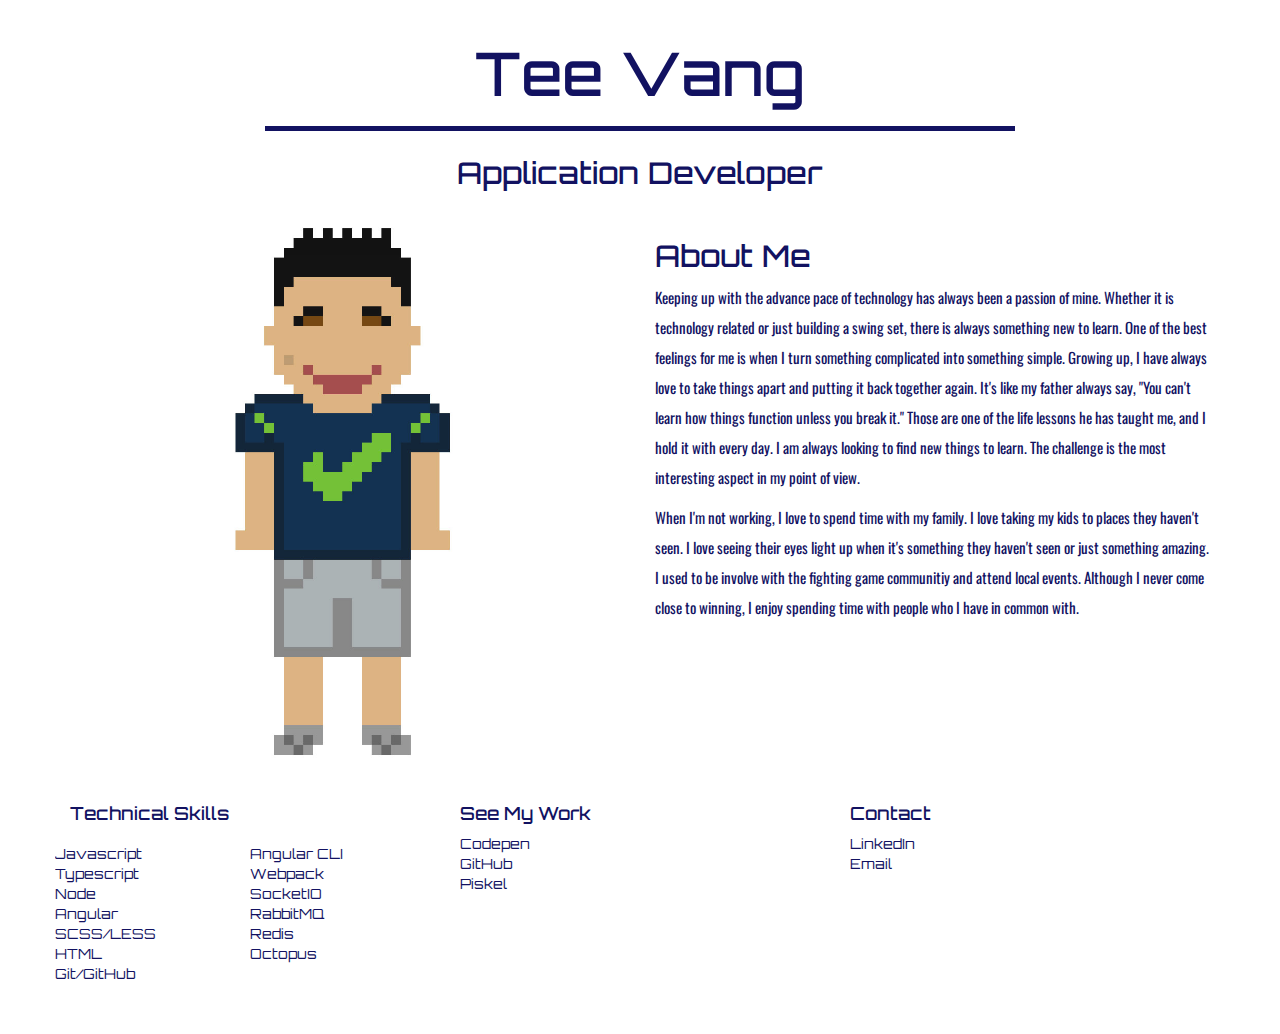
<file: index.html>
<!DOCTYPE html>
<html>
  <head>
    <meta charset="utf-8">
    <meta name="viewport" content="width=device-width, initial-scale=1.0">
    <title>Tee Vang - Portfolio</title>
    <link rel="stylesheet" href="customized.css" media="screen" title="no title" charset="utf-8">
    <link rel="stylesheet" href="https://maxcdn.bootstrapcdn.com/bootstrap/3.3.7/css/bootstrap.min.css" integrity="sha384-BVYiiSIFeK1dGmJRAkycuHAHRg32OmUcww7on3RYdg4Va+PmSTsz/K68vbdEjh4u" crossorigin="anonymous">
    <script src="https://ajax.googleapis.com/ajax/libs/jquery/3.1.0/jquery.min.js"></script>
    <link href='https://fonts.googleapis.com/css?family=Orbitron:400,500,700' rel='stylesheet' type='text/css'>
    <link href='https://fonts.googleapis.com/css?family=Oswald' rel='stylesheet' type='text/css'>
  </head>
  <body>
    <main>
      <div class="container content">
        <div class="row">
          <div class="col-md-2"></div>
          <div class="col-lg-8 col-sm-12">
            <div class="name">
              <h1>Tee Vang</h1>
              <h2>Application Developer</h2>
            </div>
          </div>
        </div>
        <div class="row">
          <div class="col-sm-6 pull-left">
            <img src="images/me.jpg" alt="Tee" />
          </div>
          <div class="col-sm-6 pull-right">
            <h2>About Me</h2>
            <p>Keeping up with the advance pace of technology has always been a passion of mine. Whether it is technology
              related or just building a swing set, there is always something new to learn. One of the best feelings for me is
              when I turn something complicated into something simple. Growing up, I have always love to take things apart and
              putting it back together again. It's like my father always say, "You can't learn how things function unless you
              break it." Those are one of the life lessons he has taught me, and I hold it with every day. I am always looking
              to find new things to learn. The challenge is the most interesting aspect in my point of view.</p>
            <p>When I'm not working, I love to spend time with my family. I love taking my kids to places they haven't seen. I
              love seeing their eyes light up when it's something they haven't seen or just something amazing. I used to be
              involve with the fighting game communitiy and attend local events. Although I never come close to winning, I enjoy
              spending time with people who I have in common with. </p>
          </div>
        </div>
        <div class="row">
          <div class="col-sm-4 col-xs-12 pull-left footer-column">
            <h4>Technical Skills</h4>
            <div class="row mt-0">
              <ul class="col-sm-6">
                <li>Javascript</li>
                <li>Typescript</li>
                <li>Node</li>
                <li>Angular</li>
                <li>SCSS/LESS</li>
                <li>HTML</li>
                <li>Git/GitHub</li>
              </ul>
              <ul class="col-sm-6">
                <li>Angular CLI</li>
                <li>Webpack</li>
                <li>SocketIO</li>
                <li>RabbitMQ</li>
                <li>Redis</li>
                <li>Octopus</li>
              </ul>
            </div>
          </div>
          <div class="col-sm-4 col-xs-12 pull-left footer-column">
            <h4>See My Work</h4>
            <ul>
              <li><a href="http://codepen.io/tvang1101/" target="_blank">Codepen</a></li>
              <li><a href="https://github.com/tvang1101" target="_blank">GitHub</a></li>
              <li><a href="http://www.piskelapp.com/user/6112465056169984" target="_blank">Piskel</a></li>
            </ul>
          </div>
          <div class="col-sm-4 col-xs-12 pull-left footer-column">
            <h4>Contact</h4>
            <ul>
              <li><a href="https://www.linkedin.com/in/tee-vang-7293b195" target="_blank">LinkedIn</a></li>
              <li><a href="mailto:teevang86@gmail.com">Email</a></li>
            </ul>
          </div>
        </div>
      </div>
    </main>
    <script type="text/javascript">
      $(document).ready(function(){
        $('body').fadeIn(900);
      });
    </script>
  </body>
</html>
</file>
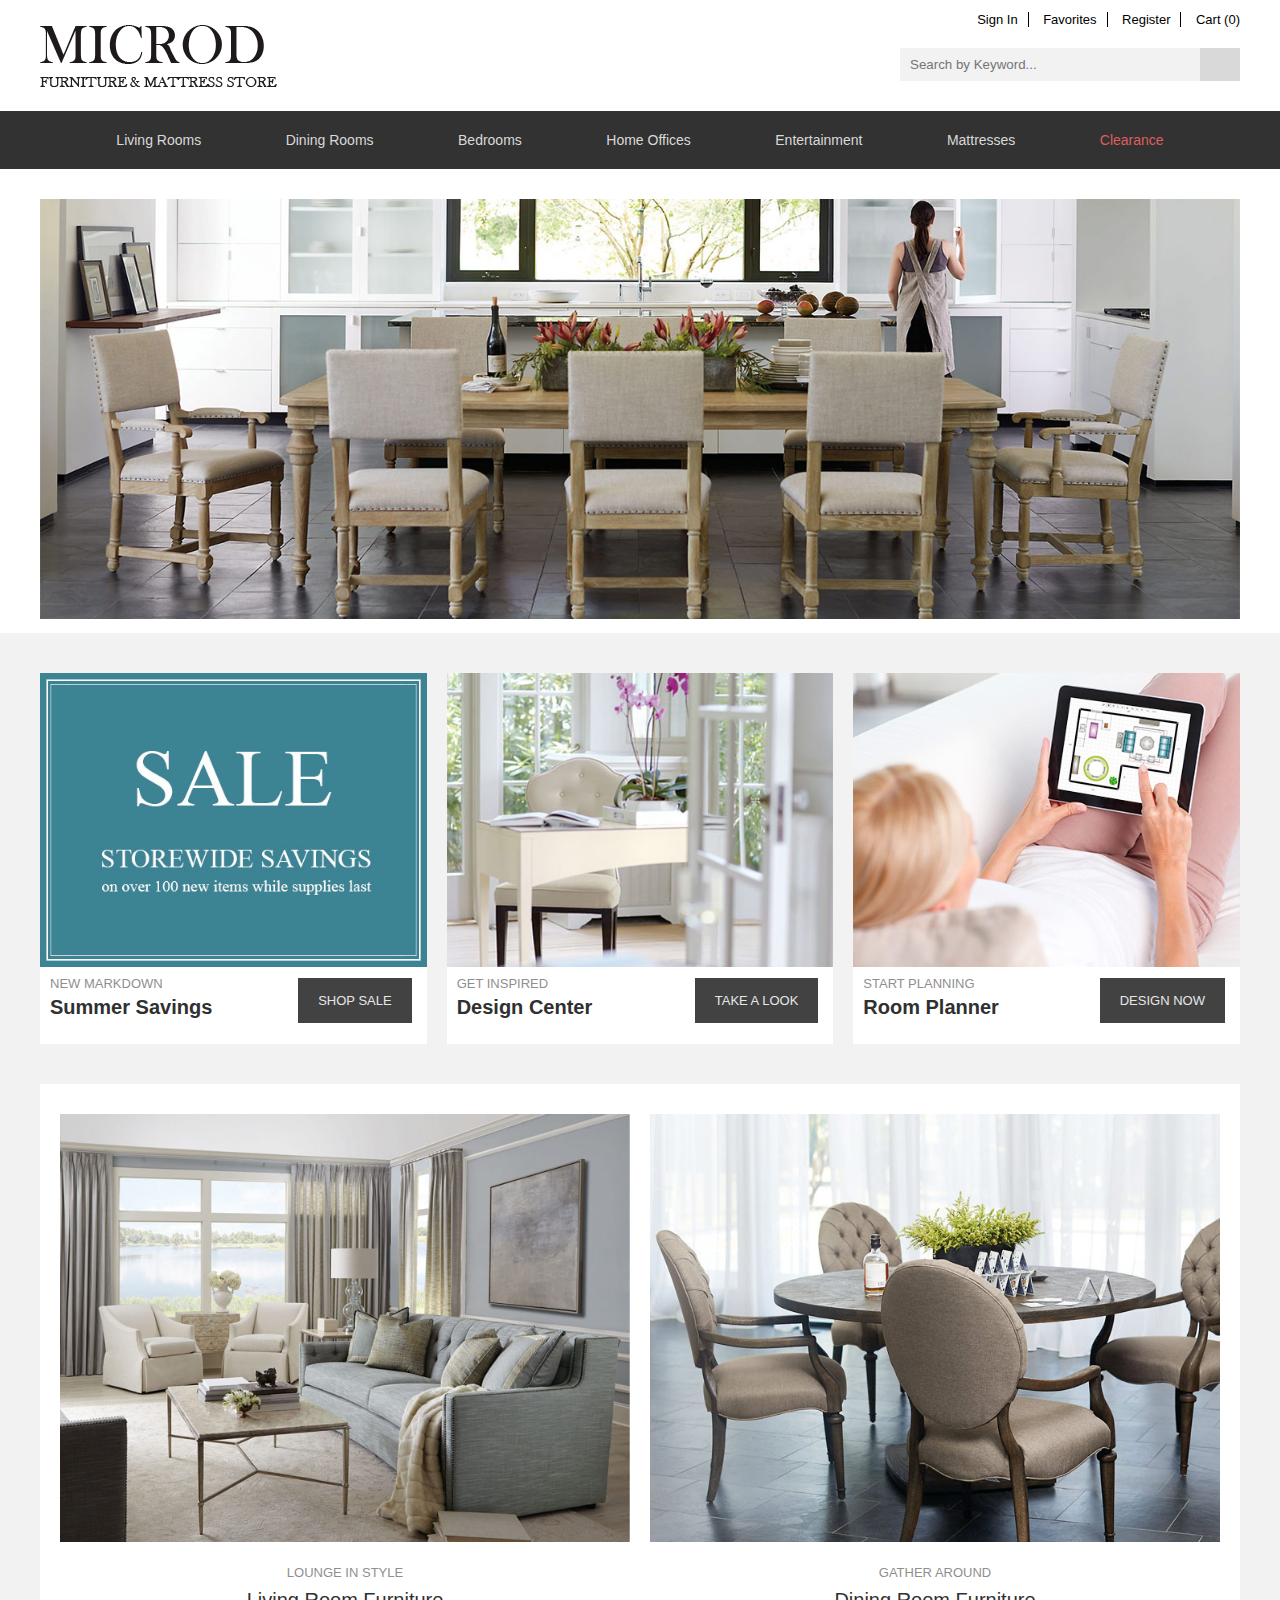
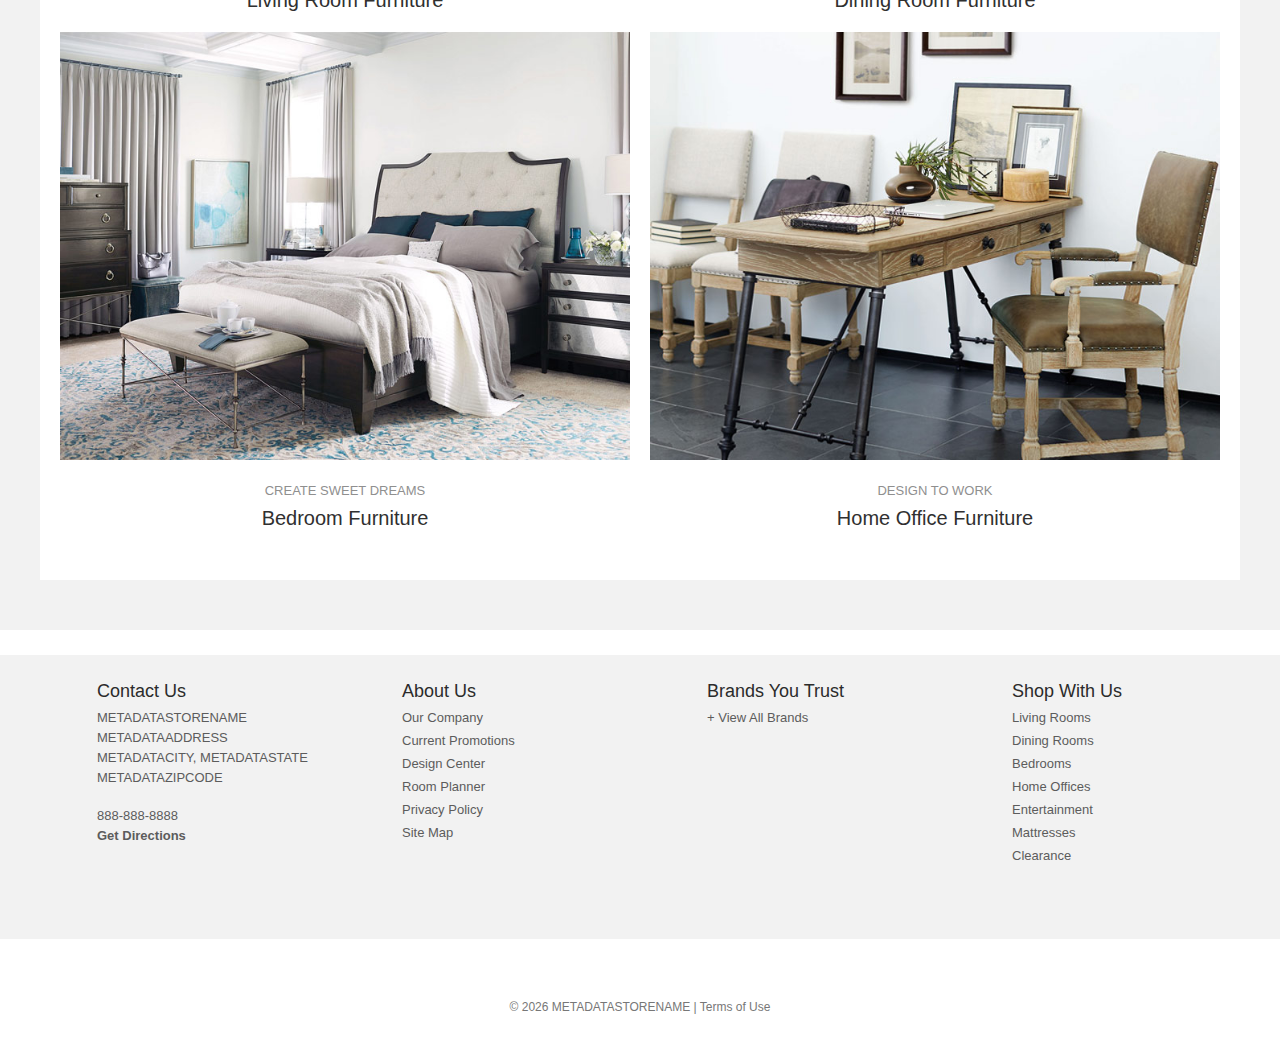
<file: designs/design1/index.html>
<!Doctype HTML>
<html lang="en">
<head>
	<title>New Predesign</title>
	<meta charset="UTF-8">
	<link rel="stylesheet" type="text/css" href="customized.css">
	<link href="https://maxcdn.bootstrapcdn.com/font-awesome/4.6.3/css/font-awesome.min.css" rel="stylesheet" integrity="sha384-T8Gy5hrqNKT+hzMclPo118YTQO6cYprQmhrYwIiQ/3axmI1hQomh7Ud2hPOy8SP1" crossorigin="anonymous">
	<script src="https://ajax.googleapis.com/ajax/libs/jquery/3.0.0/jquery.min.js"></script>
	<meta name="viewport" content="width=device-width, initial-scale=1">
</head>
<body>
<!--  Header  -->
<link rel="stylesheet" type="text/css" href="css/unsemantic-grid-responsive.css">
<header>
	<div class="grid-container">
		<div class="grid-30 tablet-grid-30">
			<div class="headerlogo">
				<a href="/"><img src="images/logo.png" width="237" height="62" alt="MicroD Furniture &amp; Mattress Store" /></a>
			</div>
		</div>
		<div class="grid-40 tablet-grid-60 prefix-30 tablet-prefix-10">
			<nav class="topnav">
				<ul>
					<li><a href="#">Sign In</a></li>
					<li><a href="#">Favorites</a></li>
					<li><a href="#">Register</a></li>
					<li><a href="#">Cart (0)</a></li>
				</ul>
			</nav>
			<div class="headersearch">
				<label class="hidden" for="SearchValue">Search</label>
				<input type="text" id="SearchValue" name="SearchValue" onkeypress="submitsearch(event);" value="" placeholder="Search by Keyword...">
				<div class="searchbutton">
					<span class="fa fa-search" onclick="goSearch();"></span>
				</div>
			</div>
		</div>
	</div><div class="clear"></div>
	<div class="mainnavbg">
		<div class="grid-container">
			<div class="grid-100">
				<nav class="hide-on-mobile">
					<ul id="mainnav">
						<li>
							<a href="#">Living Rooms</a>
							<ul>
								<li><a href="#">Sofas</a></li>
								<li><a href="#">Sectionals</a></li>
								<li><a href="#">Chairs</a></li>
								<li><a href="#">Recliners</a></li>
								<li><a href="#">Ottomans</a></li>
								<li><a href="#">Benches</a></li>
								<li><a href="#">Tables</a></li>
								<li><a href="#">Storage</a></li>
							</ul>
						</li>
						<li>
							<a href="#">Dining Rooms</a>
							<ul>
								<li><a href="#">Dining Table</a></li>
								<li><a href="#">Chairs</a></li>
								<li><a href="#">China Cabinets</a></li>
								<li><a href="#">Buffets</a></li>
							</ul>
						</li>
						<li>
							<a href="#">Bedrooms</a>
							<ul>
								<li><a href="#">Beds</a></li>
								<li><a href="#">Nightstands</a></li>
								<li><a href="#">Dressers</a></li>
								<li><a href="#">Mirrors</a></li>
								<li><a href="#">Chests</a></li>
								<li><a href="#">Mattresses</a></li>
							</ul>
						</li>
						<li>
							<a href="#">Home Offices</a>
							<ul>
								<li><a href="#">Desks</a></li>
								<li><a href="#">Office Chairs</a></li>
								<li><a href="#">File Cabinets</a></li>
								<li><a href="#">Chests</a></li>
							</ul>
						</li>
						<li>
							<a href="#">Entertainment</a>
							<ul>
								<li><a href="#">TV Stands</a></li>
								<li><a href="#">TV Console</a></li>
								<li><a href="#">Wall Units</a></li>
							</ul>
						</li>
						<li><a href="#">Mattresses</a></li>
						<li><a class="clearancenav" href="#">Clearance</a></li>
					</ul>
				</nav>
			</div>
		</div>
	</div>
	<div id="mobilenav" class="hide-on-desktop hide-on-tablet no-print">
		<ul>
			<li><a href="javascript:void(0)"><i class="fa fa-bars fa-1x"></i> Menu</a>
				<ul>
					<li><a href="#">Living Room <i class="fa fa-angle-right"></i></a></li>
					<li><a href="#">Dining Room <i class="fa fa-angle-right"></i></a></li>
					<li><a href="#">Bedroom <i class="fa fa-angle-right"></i></a></li>
					<li><a href="#">Entertainment <i class="fa fa-angle-right"></i></a></li>
					<li><a href="#">Home Office <i class="fa fa-angle-right"></i></a></li>
					<li><a href="#">Mattresses <i class="fa fa-angle-right"></i></a></li>
					<li><a href="#">Accessories <i class="fa fa-angle-right"></i></a></li>
					<li><a href="#">Contact Us <i class="fa fa-angle-right"></i></a></li>
				</ul>
			</li>
		</ul>
	</div>
	<div class="clear"></div>
</header>

<!--  End Header  -->

<!--  Homepage  -->

<main>
	<div class="grid-container">
		<div class="grid-100">
			<div class="homebanner">
				<div id="homebannerslides">
					<div class="item">
						<a href="#"><img src="images/hero.jpg" width="1200" height="420" alt="Homepage Slideshow" /></a>
					</div>
				</div>
			</div><div class="clear"></div>
		</div>
	</div>
	<div class="bannerbg">
		<div class="grid-container">
			<div class="grid-33 tablet-grid-33">
				<div class="bannercontent">
					<div class="bannerimg">
						<a href="#"><img src="images/promobanner.jpg" width="481" height="366" alt="Promotions" /></a>
					</div>
					<div class="bannercontenttext">
						<p>New Markdown</p>
						<h2>Summer Savings</h2>
					</div>
					<div class="bannercontentbutton">
						<a href="#">Shop Sale</a>
					</div>
				</div>
			</div>
			<div class="grid-33 tablet-grid-33">
				<div class="bannercontent">
					<div class="bannerimg">
						<a href="#"><img src="images/designcenterbanner.jpg" width="481" height="366" alt="Promotions" /></a>
					</div>
					<div class="bannercontenttext">
						<p>Get Inspired</p>
						<h2>Design Center</h2>
					</div>
					<div class="bannercontentbutton">
						<a href="#">Take a Look</a>
					</div>
				</div>
			</div>
			<div class="grid-33 tablet-grid-33">
				<div class="bannercontent">
					<div class="bannerimg">
						<a href="#"><img src="images/roomplanbanner.jpg" width="481" height="366" alt="Promotions" /></a>
					</div>
					<div class="bannercontenttext">
						<p>Start Planning</p>
						<h2>Room Planner</h2>
					</div>
					<div class="bannercontentbutton">
						<a href="#">Design Now</a>
					</div>
				</div>
			</div><div class="clear"></div>
			<div class="grid-100">
				<div class="categorycontent">
					<div class="grid-50 tablet-grid-50">
						<div class="categorybanner">
							<a href="#">
								<div class="categoryimg">
									<img src="images/livingroombanner.jpg" width="709" height="532" alt="Living Room" />
								</div>
								<div class="categorytext">
									<p>Lounge In Style</p>
									<h2>Living Room Furniture</h2>
								</div>
							</a>
						</div>
					</div>
					<div class="grid-50 tablet-grid-50">
						<div class="categorybanner">
							<a href="#">
								<div class="categoryimg">
									<img src="images/diningroombanner.jpg" width="709" height="532" alt="Dining Room" />
								</div>
								<div class="categorytext">
									<p>Gather Around</p>
									<h2>Dining Room Furniture</h2>
								</div>
							</a>
						</div>
					</div>
					<div class="grid-50 tablet-grid-50">
						<div class="categorybanner">
							<a href="#">
								<div class="categoryimg">
									<img src="images/bedroombanner.jpg" width="709" height="532" alt="Bedroom" />
								</div>
								<div class="categorytext">
									<p>Create Sweet Dreams</p>
									<h2>Bedroom Furniture</h2>
								</div>
							</a>
						</div>
					</div>
					<div class="grid-50 tablet-grid-50">
						<div class="categorybanner">
							<a href="#">
								<div class="categoryimg">
									<img src="images/homeofficebanner.jpg" width="709" height="532" alt="Home Office" />
								</div>
								<div class="categorytext">
									<p>Design To Work</p>
									<h2>Home Office Furniture</h2>
								</div>
							</a>
						</div>
					</div>
				</div>
			</div>
		</div>
	</div><div class="clear"></div>

</main>

<!--  End Homepage  -->

<!--  Footer  -->

<footer>
	<div class="footermain">
		<div class="grid-container">
			<div class="grid-25 tablet-grid-25">
				<div class="footercolumn">
					<h2>Contact Us</h2>
						<p itemprop="name">METADATASTORENAME</p>
						<p itemprop="address">METADATAADDRESS<br />METADATACITY, METADATASTATE METADATAZIPCODE</p><br />
						<p><span itemprop="telephone">888-888-8888</span><br /><a href="#"><strong>Get Directions</strong></a></p>
				</div>
			</div>
			<div class="grid-25 tablet-grid-25">
				<div class="footercolumn">
					<h2>About Us</h2>
					<ul>
						<li><a href="#">Our Company</a></li>
						<li><a href="#">Current Promotions</a></li>
						<li><a href="#">Design Center</a></li>
						<li><a href="#">Room Planner</a></li>
						<li><a href="#">Privacy Policy</a></li>
						<li><a href="#">Site Map</a></li>
					</ul>
				</div>
			</div>
			<div class="grid-25 tablet-grid-25">
				<div class="footercolumn">
					<h2>Brands You Trust</h2>
					<ul>
						<li><a href="javascript:void(0)" id="brandslist_expand" title="View Brands">+ View All Brands</a></li>
					</ul>
					<div id="brandslistbox">
						<ul>
							<li><a href="#">Brand</a></li>
						</ul>
					</div>
				</div>
			</div>
			<div class="grid-25 tablet-grid-25">
				<div class="footercolumn">
					<h2>Shop With Us</h2>
					<ul>
						<li><a href="#">Living Rooms</a></li>
						<li><a href="#">Dining Rooms</a></li>
						<li><a href="#">Bedrooms</a></li>
						<li><a href="#">Home Offices</a></li>
						<li><a href="#">Entertainment</a></li>
						<li><a href="#">Mattresses</a></li>
						<li><a href="#">Clearance</a></li>
					</ul>
				</div>
			</div>
		</div>
	</div>
	<div class="grid-container">
		<div class="grid-100">
			<div class="footersocialmedia">
				<ul>
					<li><a href="#"><i class="fa fa-facebook fa-2x"><span class="hidden">Facebook</span></i></a></li>
					<li><a href="#"><i class="fa fa-twitter fa-2x"><span class="hidden">Twitter</span></i></a></li>
					<li><a href="#"><i class="fa fa-instagram fa-2x"><span class="hidden">Instagram</span></i></a></li>
					<li><a href="#"><i class="fa fa-pinterest fa-2x"><span class="hidden">Pinterest</span></i></a></li>
				</ul>
			</div><div class="clear"></div>
			<div class="footercopyright">
				<p>&copy; <script>document.write(new Date().getFullYear())</script> METADATASTORENAME | <a href="#" target="_blank">Terms of Use</a></p>
			</div>
		</div>
	</div>
</footer>

<!--  End Footer  -->

<!--  End Footer  -->
<script type="text/javascript">
    $(document).ready(function(){

		$('#brandslist_expand').click(function(){
			var iteration=$(this).data('iteration')||1
			switch ( iteration) {
				case 1:
					$("#brandslistbox").slideDown('slow');
					break;

				case 2:
					$("#brandslistbox").slideUp('slow');
					break;
			}
			iteration++;
			if (iteration>2) iteration=1
			$(this).data('iteration',iteration)
		});
  $("#brandslistbox").hide();

		//Check to see if the window is top if not then display button
		$(window).scroll(function(){
			if ($(this).scrollTop() > 100) {
				$('.scrolltotop').fadeIn();
			} else {
				$('.scrolltotop').fadeOut();
			}
		});

		//Click event to scroll to top
		$('.scrolltotop').click(function(){
			$('html, body').animate({scrollTop : 0},800);
			return false;
		});

    $('.slideout-menu-toggle').on('click', function(event){
    	event.preventDefault();
    	// create menu variables
    	var slideoutMenu = $('.slideout-menu');
    	var slideoutMenuWidth = $('.slideout-menu').width();

    	// toggle open class
    	slideoutMenu.toggleClass("open");

    	// slide menu
    	if (slideoutMenu.hasClass("open")) {
	    	slideoutMenu.animate({
		    	left: "0px"
	    	});
    	} else {
	    	slideoutMenu.animate({
		    	left: -slideoutMenuWidth
	    	}, 250);
    	}
    });

	});
</script>



</body>
</html>
</file>
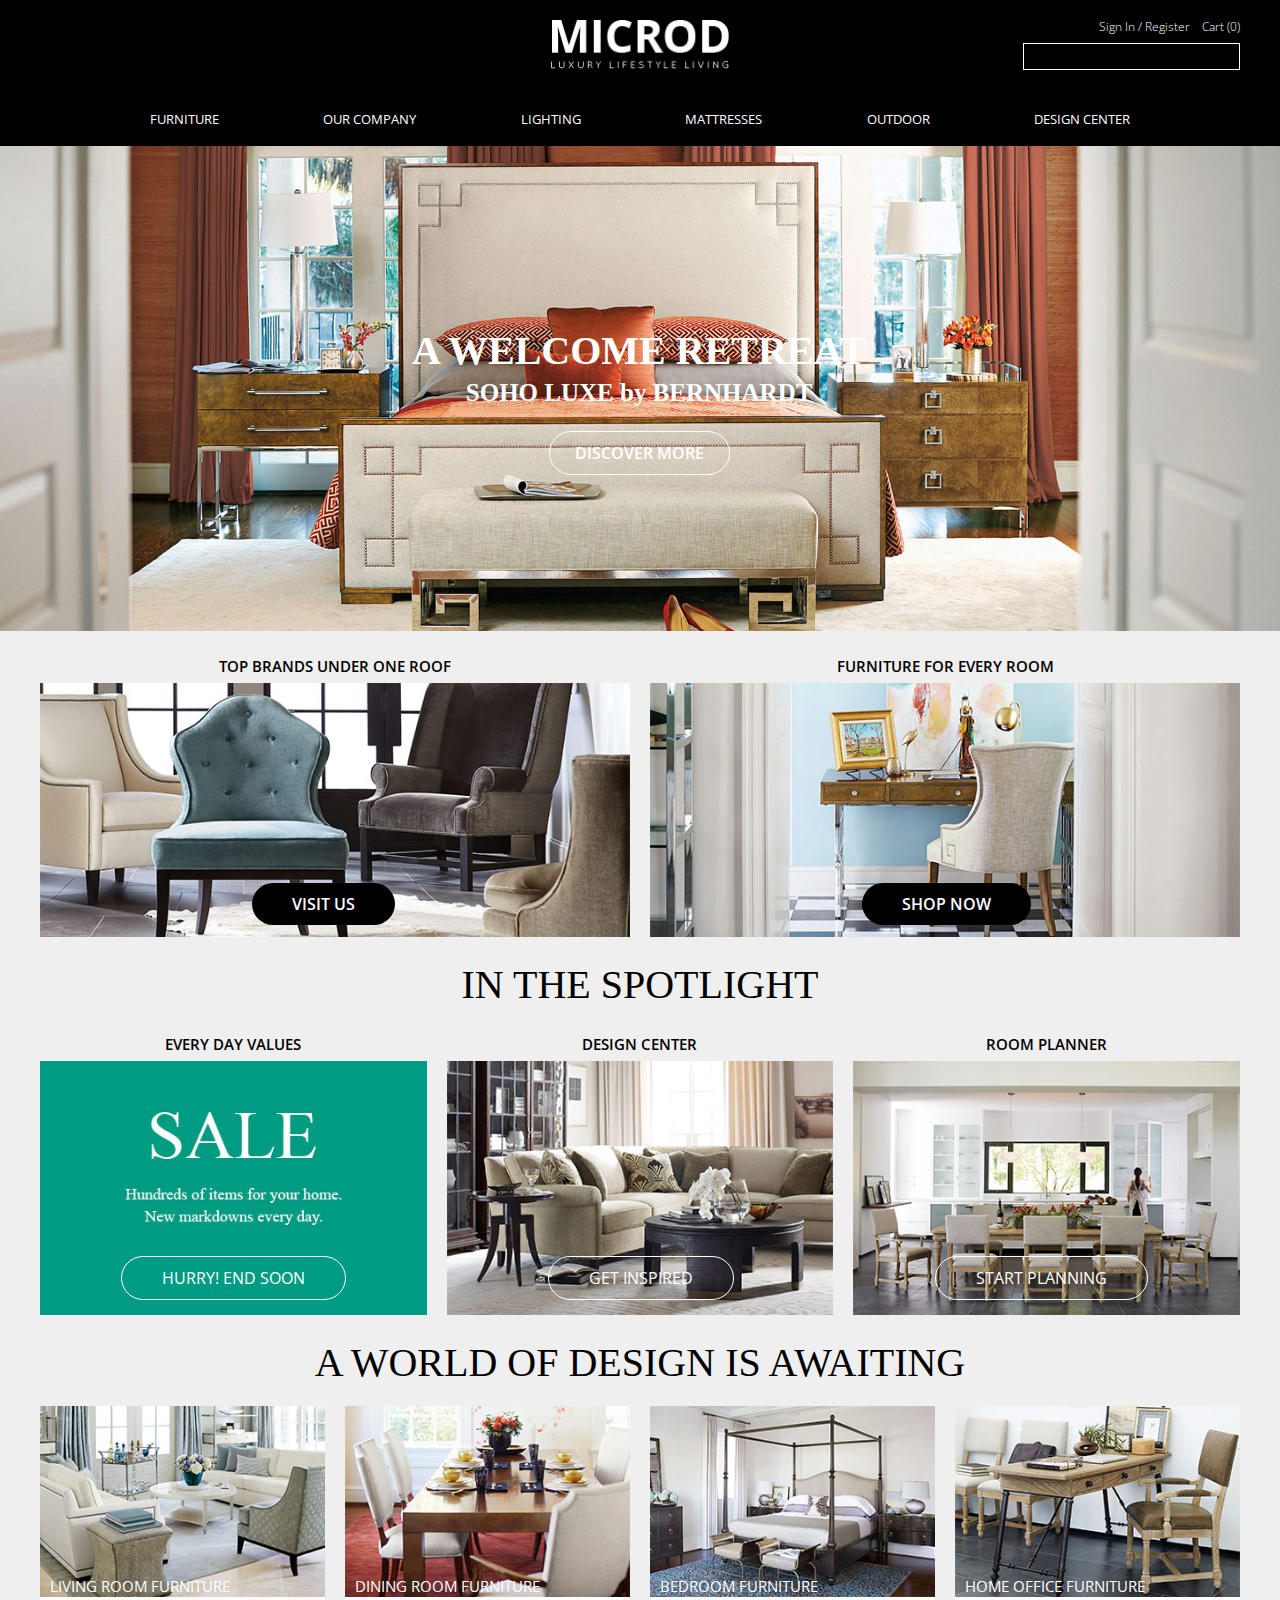
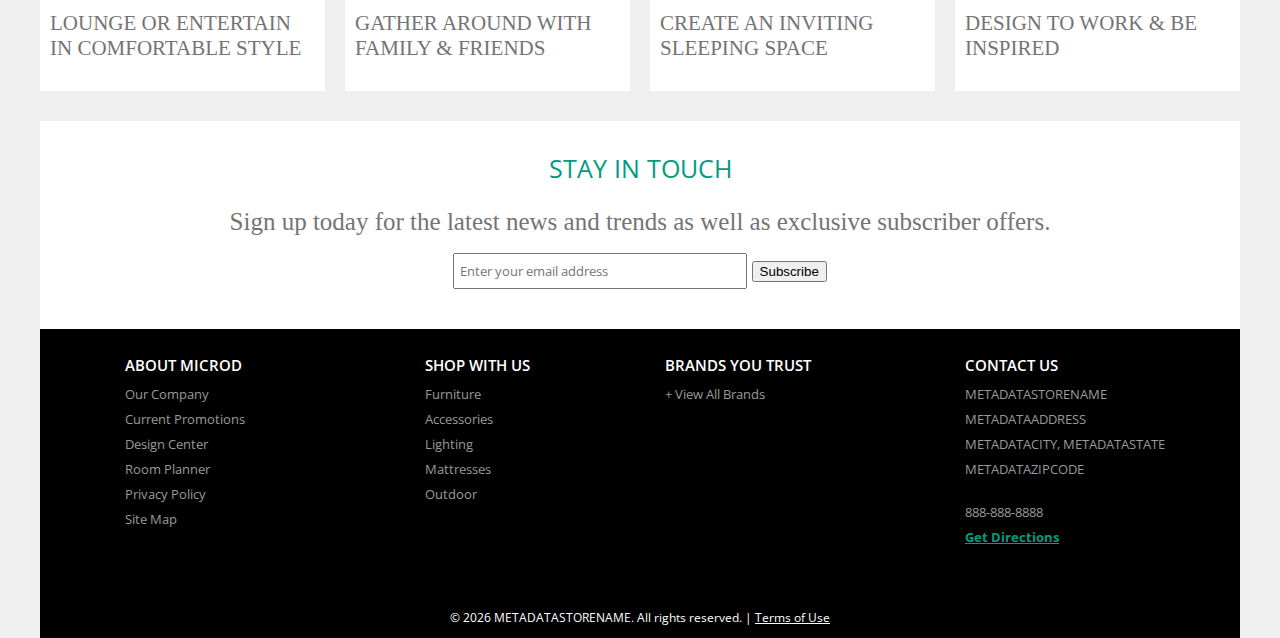
<file: designs/design2/index.html>
<!Doctype HTML>
<html lang="en">
<head>
	<title>New PreDesign</title>
	<link rel="stylesheet" type="text/css" href="customized.css">
	<link href="https://maxcdn.bootstrapcdn.com/font-awesome/4.6.3/css/font-awesome.min.css" rel="stylesheet" integrity="sha384-T8Gy5hrqNKT+hzMclPo118YTQO6cYprQmhrYwIiQ/3axmI1hQomh7Ud2hPOy8SP1" crossorigin="anonymous">
	<script src="https://ajax.googleapis.com/ajax/libs/jquery/3.0.0/jquery.min.js"></script>
	<meta name="viewport" content="width=device-width, initial-scale=1">
</head>
<body>
<!--  Header  -->
<link rel="stylesheet" type="text/css" href="css/unsemantic-grid-responsive.css">
<link href='https://fonts.googleapis.com/css?family=Open+Sans:400,300,600,700,800' rel='stylesheet' type='text/css'>
<header>
	<div class="headercontainer">
		<div class="grid-container">
			<div class="grid-33 tablet-grid-33 prefix-33 tablet-prefix-33">
				<div class="headerlogo">
					<a href="/"><img src="images/logo.png" width="178" height="49" alt="MicroD" /></a>
				</div>
			</div>
			<div class="grid-33 tablet-grid-33">
				<div class="topnav">
					<ul>
						<li><a href="#">Sign In / Register</a></li>
						<li><a href="#">Cart (0)</a></li>
					</ul>
				</div>
				<div class="headersearch">
					<label class="hidden" for="SearchValue">Search</label>
					<input type="text" id="SearchValue" name="SearchValue" onkeypress="submitsearch(event);" value="" />
					<span class="fa fa-search" onclick="goSearch();"></span>
				</div>
			</div><div class="clear"></div>
			<div class="grid-100">
				<div id="mainnav" class="hide-on-mobile no-print">
					<ul>
						<li>
							<a href="#">Furniture</a>
							<div class="navmegamenu">
								<div class="navcolumn">
									<h2><a href="#">Living Room</a></h2>
									<ul>
											<li><a href="#">Sofas</a></li>
											<li><a href="#">Sectionals</a></li>
											<li><a href="#">Chairs</a></li>
											<li><a href="#">Recliners</a></li>
											<li><a href="#">Ottomans</a></li>
											<li><a href="#">Benches</a></li>
											<li><a href="#">Tables</a></li>
											<li><a href="#">Storage</a></li>
										</ul>
								</div>
								<div class="navcolumn">
									<h2><a href="#">Dining Room</a></h2>
									<ul>
										<li><a href="#">Dining Table</a></li>
										<li><a href="#">Chairs</a></li>
										<li><a href="#">China Cabinets</a></li>
										<li><a href="#">Buffets</a></li>
									</ul>
								</div>
								<div class="navcolumn">
									<h2><a href="#">Bedroom</a></h2>
									<ul>
										<li><a href="#">Beds</a></li>
										<li><a href="#">Nightstands</a></li>
										<li><a href="#">Dressers</a></li>
										<li><a href="#">Mirrors</a></li>
										<li><a href="#">Chests</a></li>
										<li><a href="#">Mattresses</a></li>
									</ul>
								</div>
								<div class="navcolumn">
									<h2><a href="#">Home Office</a></h2>
									<ul>
										<li><a href="#">Desks</a></li>
										<li><a href="#">Office Chairs</a></li>
										<li><a href="#">File Cabinets</a></li>
										<li><a href="#">Chests</a></li>
									</ul>
								</div>
								<div class="navcolumn">
									<h2><a href="#">Media</a></h2>
									<ul>
										<li><a href="#">TV Stands</a></li>
										<li><a href="#">TV Console</a></li>
										<li><a href="#">Wall Units</a></li>
									</ul>
								</div>
								<div class="navcolumn">
									<h2><a href="#">Accessories</a></h2>
									<ul>
										<li><a href="#">Mirror</a></li>
										<li><a href="#">Rugs</a></li>
										<li><a href="#">Storage and Carts</a></li>
									</ul>
								</div>
							</div>
						</li>
						<li><a href="#">Our Company</a></li>
						<li><a href="#">Lighting</a></li>
						<li><a href="#">Mattresses</a></li>
						<li><a href="#">Outdoor</a></li>
						<li><a href="#">Design Center</a></li>
					</ul>
				</div>
				<div id="mobilenav" class="hide-on-desktop hide-on-tablet no-print">
					<a href="javascript:void(0)" class="slideout-menu-toggle"><i class="fa fa-bars fa-2x"></i></a>
				</div>
				<div class="slideout-menu no-print">
					<h3>Menu <a href="javascript:void(0)" class="slideout-menu-toggle">x</a></h3>
					<ul>
						<li><a href="#">Living Room <i class="fa fa-angle-right"></i></a></li>
						<li><a href="#">Dining Room <i class="fa fa-angle-right"></i></a></li>
						<li><a href="#">Bedroom <i class="fa fa-angle-right"></i></a></li>
						<li><a href="#">Entertainment <i class="fa fa-angle-right"></i></a></li>
						<li><a href="#">Home Office <i class="fa fa-angle-right"></i></a></li>
						<li><a href="#">Mattresses <i class="fa fa-angle-right"></i></a></li>
						<li><a href="#">Accessories <i class="fa fa-angle-right"></i></a></li>
						<li><a href="#">Contact Us <i class="fa fa-angle-right"></i></a></li>
					</ul>
				</div>
			</div>
		</div>
	</div><div class="clear"></div>
</header>


<!--  End Header  -->

<!--  Body  -->
<main>
	<div class="homepagecontainer">
		<div class="homebanner">
			<div id="homebannerslides">
					<a href="#"><img src="images/slideshow.jpg" width="1900" height="720" alt="Slideshow" /></a>
					<div class="slideshowoverlay hide-on-mobile">
						<h2>A Welcome Retreat</h2>
						<h3>SOHO LUXE by BERNHARDT</h3>
						<a href="#">Discover More</a>
					</div>
			</div>

		</div>
	</div>
	<div class="grid-container">
		<div class="grid-50 tablet-grid-50">
			<div class="bannercontent">
				<div class="bannerheading">
					<p>Top Brands Under One Roof</p>
				</div>
				<div class="bannerimg">
					<a href="#"><img src="images/banner1.jpg" width="670" height="288" alt="Top Brands Under One Roof" /></a>
				</div>
				<div class="banneroverlay">
					<a href="#">Visit Us</a>
				</div>
			</div>
		</div>
		<div class="grid-50 tablet-grid-50">
			<div class="bannercontent">
				<div class="bannerheading">
					<p>Furniture For Every Room</p>
				</div>
				<div class="bannerimg">
					<a href="#"><img src="images/banner2.jpg" width="670" height="288" alt="Furniture For Every Room" /></a>
				</div>
				<div class="banneroverlay">
					<a href="#">Shop Now</a>
				</div>
			</div>
		</div><div class="clear"></div>
		<div class="grid-100">
			<div class="homepageheading">
				<h2>In The Spotlight</h2>
			</div>
		</div>
		<div class="grid-33 tablet-grid-33">
			<div class="bannercontent">
				<div class="bannerheading">
					<p>Every Day Values</p>
				</div>
				<div class="bannerimg">
					<img src="images/promobanner.jpg" width="437" height="288" alt="Promotions" />
				</div>
				<div class="bannercopy">
					<a href="#">Hurry! End Soon</a>
				</div>
			</div>
		</div>
		<div class="grid-33 tablet-grid-33">
			<div class="bannercontent">
				<div class="bannerheading">
					<p>Design Center</p>
				</div>
				<div class="bannerimg">
					<img src="images/designcenterbanner.jpg" width="437" height="288" alt="Design Center" />
				</div>
				<div class="bannercopy bannercenter">
					<a href="#">Get Inspired</a>
				</div>
			</div>
		</div>
		<div class="grid-33 tablet-grid-33">
			<div class="bannercontent">
				<div class="bannerheading">
					<p>Room Planner</p>
				</div>
				<div class="bannerimg">
					<img src="images/roomplannerbanner.jpg" width="437" height="288" alt="Room Planner" />
				</div>
				<div class="bannercopy">
					<a href="#">Start Planning</a>
				</div>
			</div>
		</div><div class="clear"></div>
		<div class="grid-100">
			<div class="homepageheading">
				<h2>A World Of Design Is Awaiting</h2>
			</div>
		</div><div class="clear"></div>
		<div class="grid-25 tablet-grid-25">
			<div class="subbannercontent">
				<div class="bannerimg">
					<a href="#"><img src="images/livingbanner.jpg" width="320" height="214" alt="Living Room" /></a>
				</div>
				<div class="subbannercopy">
					<p>Living Room Furniture</p>
				</div>
				<div class="subbannertext">
					<p>Lounge Or Entertain In Comfortable Style</p>
				</div>
			</div>
		</div>
		<div class="grid-25 tablet-grid-25">
			<div class="subbannercontent">
				<div class="bannerimg">
					<a href="#"><img src="images/diningbanner.jpg" width="320" height="214" alt="Dining Room" /></a>
				</div>
				<div class="subbannercopy">
					<p>Dining Room Furniture</p>
				</div>
				<div class="subbannertext">
					<p>Gather Around With Family &amp; Friends</p>
				</div>
			</div>
		</div>
		<div class="grid-25 tablet-grid-25">
			<div class="subbannercontent">
				<div class="bannerimg">
					<a href="#"><img src="images/bedroombanner.jpg" width="320" height="214" alt="Bedroom" /></a>
				</div>
				<div class="subbannercopy">
					<p>Bedroom Furniture</p>
				</div>
				<div class="subbannertext">
					<p>Create An Inviting Sleeping Space</p>
				</div>
			</div>

		</div>
		<div class="grid-25 tablet-grid-25">
			<div class="subbannercontent">
				<div class="bannerimg">
					<a href="#"><img src="images/officebanner.jpg" width="320" height="214" alt="Home Office" /></a>
				</div>
				<div class="subbannercopy">
					<p>Home Office Furniture</p>
				</div>
				<div class="subbannertext">
					<p>Design To Work &amp; Be Inspired</p>
				</div>
			</div>
		</div><div class="clear"></div>
		<div class="grid-100">
			<div class="homepageemail">
				<div class="homepageemailheading">
					<h2>Stay In Touch</h2>
					<p>Sign up today for the latest news and trends as well as exclusive subscriber offers.</p>
				</div>
				<div class="homepageemailfield">
					<SubmitForm id="emailsignup" formname="Email Sign Up" inputnameprefix="EmailSignup_" message="Thank you for signing up." />
					<label class="hidden" for="SignUpEmailAddress">Email Address</label>
					<input class="validate[required,custom[email],length[0,100]]" type="text" id="SignUpEmailAddress" name="EmailSignup_EmailAddress" placeholder="Enter your email address" value="" />
					<button type="Submit" form="emailsignup" value="Submit">Subscribe</button>
				</div>
			</div>
		</div>
	</div><div class="clear"></div>
</main>
<!--  End Body  -->

<!--  Footer  -->
<footer>
	<div class="grid-container">
		<div class="grid-100">
			<div class="footermain">
				<div class="grid-25 tablet-grid-25 push-5">
					<div class="footercolumn">
						<h2>About MicroD</h2>
						<ul>
							<li><a href="#">Our Company</a></li>
							<li><a href="#">Current Promotions</a></li>
							<li><a href="#">Design Center</a></li>
							<li><a href="#">Room Planner</a></li>
							<li><a href="#">Privacy Policy</a></li>
							<li><a href="#">Site Map</a></li>
						</ul>
					</div>
				</div>
				<div class="grid-25 tablet-grid-25 push-5">
					<div class="footercolumn">
						<h2>Shop With Us</h2>
						<ul>
							<li><a href="#">Furniture</a></li>
							<li><a href="#">Accessories</a></li>
							<li><a href="#">Lighting</a></li>
							<li><a href="#">Mattresses</a></li>
							<li><a href="#">Outdoor</a></li>
						</ul>
					</div>
				</div>
				<div class="grid-25 tablet-grid-25">
					<div class="footercolumn">
						<h2>Brands You Trust</h2>
						<ul>
							<li><a href="javascript:void(0)" id="brandslist_expand" title="View Brands">+ View All Brands</a></li>
						</ul>
						<div id="brandslistbox">
							<ul>
								<li><a href="#">Brand</a></li>
							</ul>
						</div>
					</div>
				</div>
				<div class="grid-25 tablet-grid-25">
					<div class="footercolumn" itemscope itemtype="http://schema.org/FurnitureStore">
						<h2>Contact Us</h2>
						<p itemprop="name">METADATASTORENAME</p>
						<p itemprop="address">METADATAADDRESS<br />METADATACITY, METADATASTATE METADATAZIPCODE</p><br />
						<p><span itemprop="telephone">888-888-8888</span><br /><a href="#"><strong>Get Directions</strong></a></p>
					</div>
				</div><div class="clear"></div>
				<div class="footersocialmedia">
					<ul>
						<li><a href="#"><i class="fa fa-twitter fa-2x"><span class="hidden">Twitter</span></i></a></li>
						<li><a href="#"><i class="fa fa-facebook fa-2x"><span class="hidden">Facebook</span></i></a></li>
						<li><a href="#"><i class="fa fa-pinterest fa-2x"><span class="hidden">Pinterest</span></i></a></li>
						<li><a href="#"><i class="fa fa-instagram fa-2x"><span class="hidden">YouTube</span></i></a></li>
					</ul>
				</div><div class="clear"></div>
				<div class="footercopyright">
					<p>&copy; <script>document.write(new Date().getFullYear())</script> METADATASTORENAME. All rights reserved. | <a href="#" target="_blank">Terms of Use</a></p>
				</div>
			</div>
		</div>
	</div>
</footer>

<!--  End Footer  -->
<script type="text/javascript">
    $(document).ready(function(){

		$('#siteindex_expand').click(function(){
			var iteration=$(this).data('iteration')||1
			switch ( iteration) {
				case 1:
					$("#seocontentbox").slideDown('slow');
					$("html, body").animate({ scrollTop: $(document).height() }, "slow");
					break;

				case 2:
					$("#seocontentbox").slideUp('slow');
					break;
			}
			iteration++;
			if (iteration>2) iteration=1
			$(this).data('iteration',iteration)
		});

		$('#brandslist_expand').click(function(){
			var iteration=$(this).data('iteration')||1
			switch ( iteration) {
				case 1:
					$("#brandslistbox").slideDown('slow');
					break;

				case 2:
					$("#brandslistbox").slideUp('slow');
					break;
			}
			iteration++;
			if (iteration>2) iteration=1
			$(this).data('iteration',iteration)
		});
  $("#seocontentbox").hide();
  $("#brandslistbox").hide();


		//Check to see if the window is top if not then display button
		$(window).scroll(function(){
			if ($(this).scrollTop() > 100) {
				$('.scrolltotop').fadeIn();
			} else {
				$('.scrolltotop').fadeOut();
			}
		});

		//Click event to scroll to top
		$('.scrolltotop').click(function(){
			$('html, body').animate({scrollTop : 0},800);
			return false;
		});


    $('.slideout-menu-toggle').on('click', function(event){
    	event.preventDefault();
    	// create menu variables
    	var slideoutMenu = $('.slideout-menu');
    	var slideoutMenuWidth = $('.slideout-menu').width();

    	// toggle open class
    	slideoutMenu.toggleClass("open");

    	// slide menu
    	if (slideoutMenu.hasClass("open")) {
	    	slideoutMenu.animate({
		    	left: "0px"
	    	});
    	} else {
	    	slideoutMenu.animate({
		    	left: -slideoutMenuWidth
	    	}, 250);
    	}
    });
	});
</script>

</body>
</html>
</file>
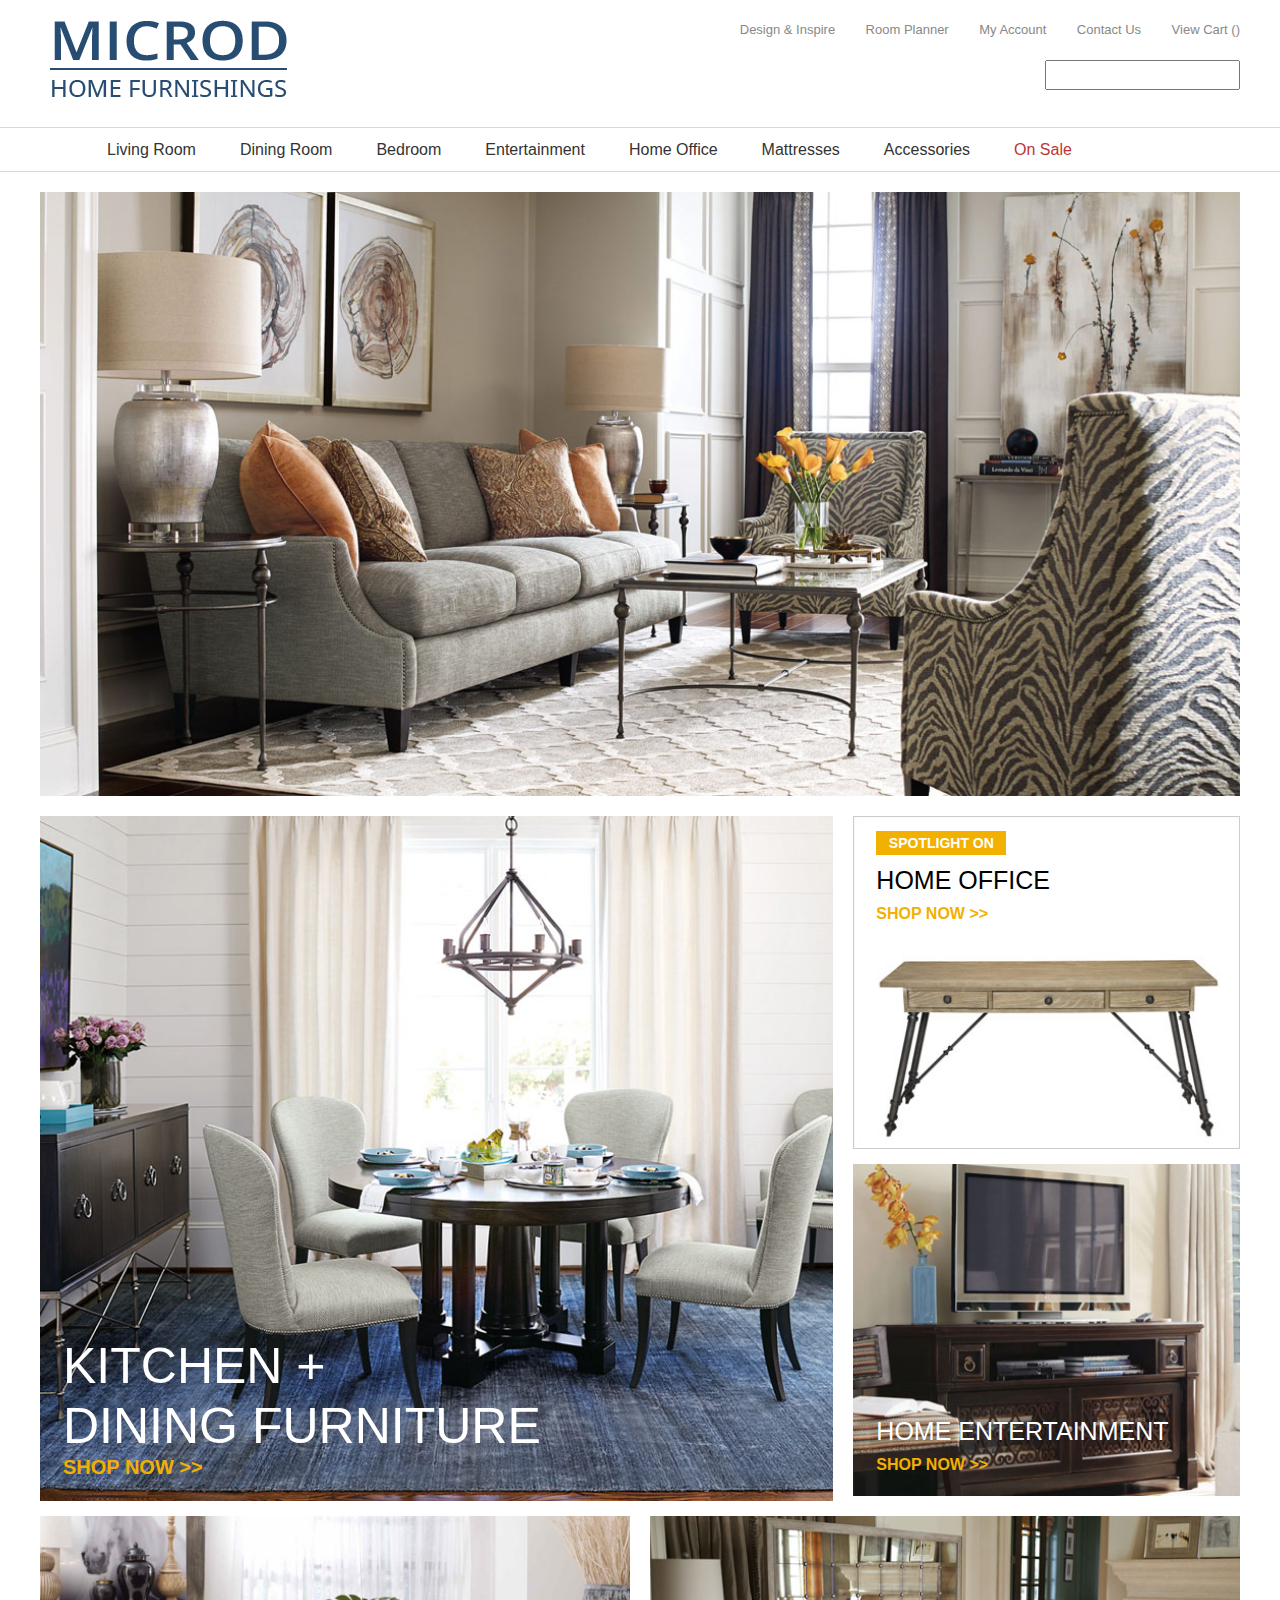
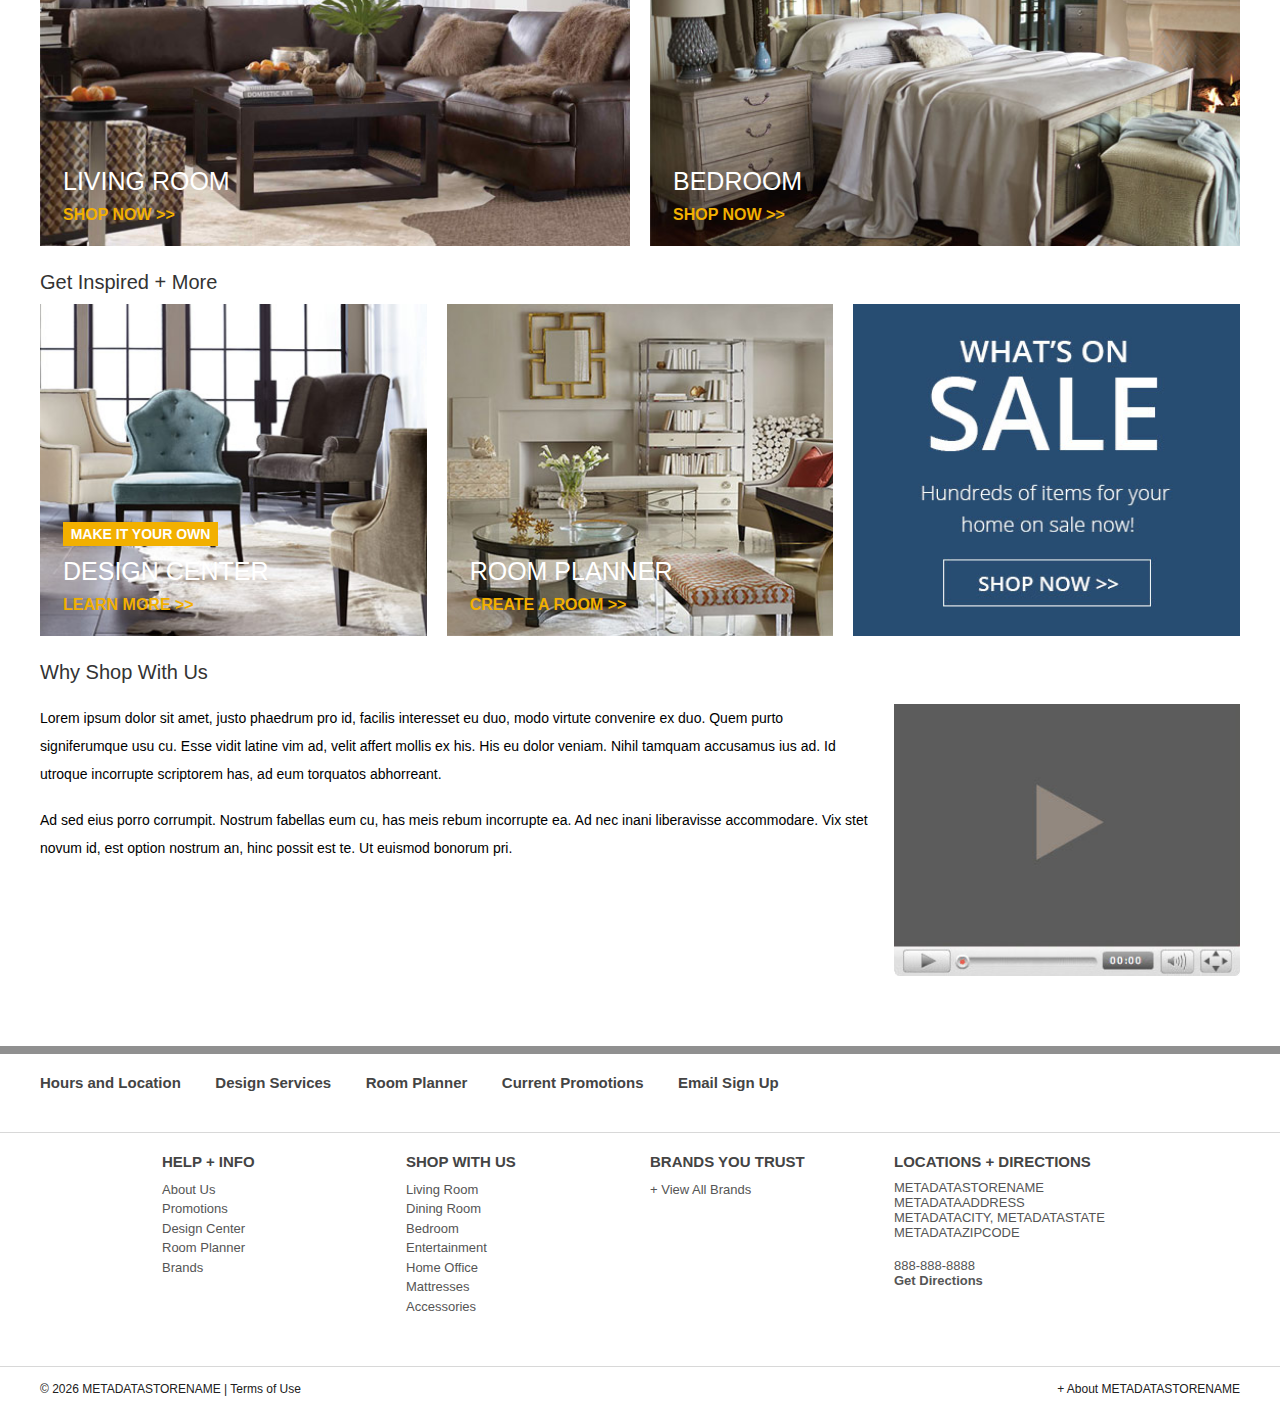
<file: designs/design3/index.html>
<html>
<head>
	<title>Design 3</title>
	<link rel="stylesheet" type="text/css" href="customized.css">
	<link href="https://maxcdn.bootstrapcdn.com/font-awesome/4.6.3/css/font-awesome.min.css" rel="stylesheet" integrity="sha384-T8Gy5hrqNKT+hzMclPo118YTQO6cYprQmhrYwIiQ/3axmI1hQomh7Ud2hPOy8SP1" crossorigin="anonymous">
	<link rel="stylesheet" href="css/unsemantic-grid-responsive.css" media="screen" title="no title" charset="utf-8">
	<script src="https://ajax.googleapis.com/ajax/libs/jquery/3.0.0/jquery.min.js"></script>
	<meta name="viewport" content="width=device-width, initial-scale=1">
</head>
<body>
<header>
	<div id="mobilebar" class="hide-on-desktop hide-on-tablet">
		<div class="mobilebarsocial">
			<ul>
				<li><a href="#"><i class="fa fa-facebook fa-2x"><span class="hidden">Facebook</span></i></a></li>
				<li><a href="#"><i class="fa fa-twitter fa-2x"><span class="hidden">Twitter</span></i></a></li>
				<li><a href="#"><i class="fa fa-pinterest fa-2x"><span class="hidden">Pinterest</span></i></a></li>
				<li><a href="#"><i class="fa fa-youtube fa-2x"><span class="hidden">YouTube</span></i></a></li>
			</ul>
		</div>
		<div class="mobilebarnav">
			<ul>
				<li><a href="#"><i class="fa fa-phone fa-2x"><span class="hidden">Phone</span></i></a></li>
				<li><a href="#"><i class="fa fa-map-marker fa-2x"><span class="hidden">Map</span></i></a></li>
			</ul>
		</div>
		<div class="clear"></div>
	</div>
	<div class="grid-container headercontainer">
		<div class="grid-40 tablet-grid-40">
			<div class="headerlogo">
				<a href="/"><img src="images/logo.png" width="237" height="77" alt="METADATASTORENAME" /></a>
			</div>
		</div>
		<div class="grid-60 tablet-grid-60">
			<div class="topnav">
				<ul>
					<li class="hide-on-mobile"><a href="#">Design &amp; Inspire</a></li>
					<li class="hide-on-mobile"><a href="#" target="_blank">Room Planner</a></li>
					<li><a class="accountnav" href="javascript:void(0)">My Account</a>
						<ul>
							<li><a href="#">Log In</a></li>
							<li><a href="#">Register</a></li>
							<li><a href="#">Favorites</a></li>
						</ul>
					</li>
					<li class="hide-on-mobile"><a href="#">Contact Us</a></li>
					<li>
						<a href="#">View Cart <i class="fa fa-shopping-cart"><span class="hidden">View Cart</span></i> (<viewCartQuantitysummary/>)</a>
					</li>
				</ul>
			</div>
			<div class="headersearch">
				<label class="hidden" for="SearchValue">Search</label>
				<input type="text" id="SearchValue" name="SearchValue" onkeypress="submitsearch(event);" value="" />
				<span class="fa fa-search" onclick="goSearch();"></span>
			</div>
		</div><div class="clear"></div>
	</div>
	<div class="navborder">
		<div class="grid-container">
			<div class="grid-100">
				<div id="mainnav" class="hide-on-mobile no-print">
					<ul>
						<li><a href="#">Living Room</a>
							<ul>
								<li><a href="#">Sofas</a></li>
								<li><a href="#">Sectionals</a></li>
								<li><a href="#">Chairs</a></li>
								<li><a href="#">Recliners</a></li>
								<li><a href="#">Ottomans</a></li>
								<li><a href="#">Benches</a></li>
								<li><a href="#">Tables</a></li>
								<li><a href="#">Storage</a></li>
							</ul>
						</li>
						<li><a href="#">Dining Room</a>
							<ul>
								<li><a href="#">Dining Table</a></li>
								<li><a href="#">Chairs</a></li>
								<li><a href="#">China Cabinets</a></li>
								<li><a href="#">Buffets</a></li>
							</ul>
						</li>
						<li><a href="#">Bedroom</a>
							<ul>
								<li><a href="#">Beds</a></li>
								<li><a href="#">Nightstands</a></li>
								<li><a href="#">Dressers</a></li>
								<li><a href="#">Mirrors</a></li>
								<li><a href="#">Chests</a></li>
								<li><a href="#">Mattresses</a></li>
							</ul>
						</li>
						<li><a href="#">Entertainment</a>
							<ul>
								<li><a href="#">TV Stands</a></li>
								<li><a href="#">TV Console</a></li>
								<li><a href="#">Wall Units</a></li>
							</ul>
						</li>
						<li><a href="#">Home Office</a>
							<ul>
								<li><a href="#">Desks</a></li>
								<li><a href="#">Office Chairs</a></li>
								<li><a href="#">File Cabinets</a></li>
								<li><a href="#">Chests</a></li>
							</ul>
						</li>
						<li><a href="#">Mattresses</a></li>
						<li><a href="#">Accessories</a>
							<ul>
								<li><a href="#">Rugs</a></li>
								<li><a href="#">Lighting</a></li>
								<li><a href="#">Accessories</a></li>
							</ul>
						</li>
						<li><a class="navpromo" href="#">On Sale</a></li>
					</ul>
				</div>
				<div id="mobilenav" class="hide-on-desktop hide-on-tablet no-print">
					<ul>
						<li><a href="javascript:void(0)"><i class="fa fa-bars fa-1x"></i> Menu</a>
							<ul>
								<li><a href="#">Living Room</a></li>
								<li><a href="#">Dining Room</a></li>
								<li><a href="#">Bedroom</a></li>
								<li><a href="#">Entertainment</a></li>
								<li><a href="#">Home Office</a></li>
								<li><a href="#">Mattresses</a></li>
								<li><a href="#">Accessories</a></li>
								<li><a href="#">Room Planner</a></li>
								<li><a href="#">Contact Us</a></li>
							</ul>
						</li>
					</ul>
				</div>
			</div>
		</div>
	</div>
</header>

<main>
	<div class="grid-container">
		<div class="grid-100">
			<div id="homebanner">
				<img src="images/homeslide1.jpg" alt="Homepage Hero" />
			</div><div class="clear"></div>
		</div>
		<div class="grid-66 tablet-grid-66">
			<div class="shopbyroomcontent shopbyroomcontent-lg">
				<div class="shopbyroompic">
					<a href="#"><img src="images/homebanner1.jpg" width="779" height="673" alt="Dining Room Banner" /></a>
				</div>
				<div class="shopbyroomtitle shopbyroomtitlefocused">
					<h2>Kitchen +<br />Dining Furniture</h2>
					<a href="#">Shop Now >></a>
				</div>
			</div>
		</div>
		<div class="grid-33 tablet-grid-33">
			<div class="shopbyroomcontent">
				<div class="shopbyroompic">
					<a href="#"><img src="images/homebanner2.jpg" width="379" height="326" alt="Home Office Banner" /></a>
				</div>
				<div class="shopbyroomtitle banner-spotlight">
					<h3 class="titlebackground">Spotlight On</h3>
					<h2 class="spotlighttext">Home Office</h2>
					<a href="#">Shop Now >></a>
				</div>
			</div>
			<div class="shopbyroomcontent">
				<div class="shopbyroompic">
					<a href="#"><img src="images/homebanner3.jpg" width="379" height="326" alt="Home Entertainnment Banner" /></a>
				</div>
				<div class="shopbyroomtitle">
					<h2>Home Entertainment</h2>
					<a href="#">Shop Now >></a>
				</div>
			</div>
		</div><div class="clear"></div>
		<div class="grid-50 tablet-grid-50">
			<div class="shopbyroomcontent">
				<div class="shopbyroompic">
					<a href="#"><img src="images/homebanner4.jpg" width="579" height="323" alt="Living Room Banner" /></a>
				</div>
				<div class="shopbyroomtitle">
					<h2>Living Room</h2>
					<a href="#">Shop Now >></a>
				</div>
			</div>
		</div>
		<div class="grid-50 tablet-grid-50">
			<div class="shopbyroomcontent">
				<div class="shopbyroompic">
					<a href="#"><img src="images/homebanner5.jpg" width="579" height="323" alt="Bedroom Banner" /></a>
				</div>
				<div class="shopbyroomtitle">
					<h2>Bedroom</h2>
					<a href="#">Shop Now >></a>
				</div>
			</div>
		</div><div class="clear"></div>
		<div class="grid-100">
			<div class="homepagetitle">
				<h2>Get Inspired + More</h2>
			</div>
		</div><div class="clear"></div>
		<div class="grid-33 tablet-grid-33">
			<div class="shopbyroomcontent">
				<div class="shopbyroompic">
					<a href="#"><img src="images/homebanner6.jpg" width="378" height="325" alt="Design Center Banner" /></a>
				</div>
				<div class="shopbyroomtitle banner-makeyourown">
					<h3 class="titlebackground titlebackgroundcustom">Make It Your Own</p>
					<h2>Design Center</h2>
					<a href="#">Learn More >></a>
				</div>
			</div>
		</div>
		<div class="grid-33 tablet-grid-33">
			<div class="shopbyroomcontent">
				<div class="shopbyroompic">
					<a href="#"><img src="images/homebanner7.jpg" width="378" height="325" alt="Room Planner Banner" /></a>
				</div>
				<div class="shopbyroomtitle">
					<h2>Room Planner</h2>
					<a href="#">Create A Room >></a>
				</div>
			</div>
		</div>
		<div class="grid-33 tablet-grid-33">
			<div class="shopbyroomcontent">
				<div class="shopbyroompic">
					<a href="#"><img src="images/homebanner8.jpg" width="378" height="325" alt="Promotions Banner" /></a>
				</div>
			</div>
		</div><div class="clear"></div>
		<div class="grid-100">
			<div class="homepagetitle">
				<h2>Why Shop With Us</h2>
			</div>
		</div><div class="clear"></div>
		<div class="grid-70 tablet-grid-70">
			<div class="homepagetext">
				<p>Lorem ipsum dolor sit amet, justo phaedrum pro id, facilis interesset eu duo, modo virtute convenire ex duo. Quem purto signiferumque usu cu. Esse vidit latine vim ad, velit affert mollis ex his. His eu dolor veniam. Nihil tamquam accusamus ius ad. Id utroque incorrupte scriptorem has, ad eum torquatos abhorreant.</p><br />
				<p>Ad sed eius porro corrumpit. Nostrum fabellas eum cu, has meis rebum incorrupte ea. Ad nec inani liberavisse accommodare. Vix stet novum id, est option nostrum an, hinc possit est te. Ut euismod bonorum pri.</p>
			</div>
		</div>
		<div class="grid-30 tablet-grid-30">
			<div class="homepagevideo">
				<img src="images/video.jpg" alt="Homepage Video" />
			</div>
		</div>
	</div><div class="clear"></div>
</main>

<footer>
	<div class="footerbordertop"></div>
	<div class="grid-container">
		<div class="grid-80 tablet-grid-70">
			<div class="footernav">
				<ul>
					<li><a href="">Hours and Location</a></li>
					<li><a href="">Design Services</a></li>
					<li><a href="">Room Planner</a></li>
					<li><a href="">Current Promotions</a></li>
					<li><a href="">Email Sign Up</a></li>
				</ul>
			</div>
		</div>
		<div class="grid-20 tablet-grid-30">
			<div class="socialmediaicons">
				<ul>
					<li><a href="#"><i class="fa fa-twitter-square fa-2x"><span class="hidden">Twitter</span></i></a></li>
					<li><a href="#"><i class="fa fa-facebook-square fa-2x"><span class="hidden">Facebook</span></i></a></li>
					<li><a href="#"><i class="fa fa-pinterest-square fa-2x"><span class="hidden">Pinterest</span></i></a></li>
					<li><a href="#"><i class="fa fa-instagram fa-2x"><span class="hidden">Instagram</span></i></a></li>
				</ul>
			</div>
		</div><div class="clear"></div>
	</div>
	<div class="footercontenttop"></div>
	<div class="grid-container">
		<div class="grid-20 tablet-grid-20 push-10 tablet-push-10">
			<div class="footercolumn">
				<h2>Help + Info</h2>
				<ul>
					<li><a href="">About Us</a></li>
					<li><a href="">Promotions</a></li>
					<li><a href="">Design Center</a></li>
					<li><a href="">Room Planner</a></li>
					<li><a href="">Brands</a></li>
				</ul>
			</div>
		</div>
		<div class="grid-20 tablet-grid-20 push-10 tablet-push-10">
			<div class="footercolumn">
				<h2>Shop With Us</h2>
				<ul>
					<li><a href="">Living Room</a></li>
					<li><a href="">Dining Room</a></li>
					<li><a href="">Bedroom</a></li>
					<li><a href="">Entertainment</a></li>
					<li><a href="">Home Office</a></li>
					<li><a href="">Mattresses</a></li>
					<li><a href="">Accessories</a></li>
				</ul>
			</div>
		</div>
		<div class="grid-20 tablet-grid-20 push-10 tablet-push-10">
			<div class="footercolumn no-print">
				<h2>Brands You Trust</h2>
				<ul>
					<li><a href="javascript:void(0)" id="brandslist_expand" title="View Brands">+ View All Brands</a></li>
				</ul>
				<div id="brandslistbox">
					<ul>
						<li><a href="#">Brand</a></li>
					</ul>
				</div>
			</div>
		</div>
		<div class="grid-20 tablet-grid-20 push-10 tablet-push-10">
			<div class="footercolumn" itemscope itemtype="http://schema.org/FurnitureStore">
				<h2>Locations + Directions</h2>
				<p>METADATASTORENAME</p>
				<p>METADATAADDRESS<br />METADATACITY, METADATASTATE METADATAZIPCODE</p><br />
				<p><span>888-888-8888</span><br /><a href="#"><strong>Get Directions</strong></a></p>
			</div>
		</div><div class="clear"></div>
	</div>

	<div class="footercontentbottom"></div>
	<div class="grid-container">
		<div class="grid-50  tablet-grid-75">
			<div id="copyright">
				<p>&copy; <script>document.write(new Date().getFullYear())</script> METADATASTORENAME | <a href="#" target="_blank">Terms of Use</a></p>
			</div>
		</div>
		<div class="grid-50  tablet-grid-25">
			<div id="seocopy" class="no-print">
				<a href="javascript:void(0)" id="siteindex_expand" title="About METADATASTORENAME">+ About METADATASTORENAME</a>
			</div>
		</div>
		<div class="clear"></div>
		<div class="grid-100">
			<div id="seocontentbox">
				<p>Lorem ipsum dolor sit amet, justo phaedrum pro id, facilis interesset eu duo, modo virtute convenire ex duo. Quem purto signiferumque usu cu. Esse vidit latine vim ad, velit affert mollis ex his. His eu dolor veniam. Nihil tamquam accusamus ius ad. Id utroque incorrupte scriptorem has, ad eum torquatos abhorreant.</p>
			</div>
		</div>
		<div id="scrolldiv">
			<a href="javascript:void(0)" class="scrolltotop"><i class="fa fa-chevron-circle-up fa-3x"><span class="hidden">Back to Top</span></i></a>
		</div>
	</div>
</footer>
<script type="text/javascript">
    $(document).ready(function(){

			$('#siteindex_expand').click(function(){
				var iteration=$(this).data('iteration')||1
				switch ( iteration) {
					case 1:
						$("#seocontentbox").slideDown('slow');
						$("html, body").animate({ scrollTop: $(document).height() }, "slow");
						break;

					case 2:
						$("#seocontentbox").slideUp('slow');
						break;
				}
				iteration++;
				if (iteration>2) iteration=1
				$(this).data('iteration',iteration)
			});

			$('#brandslist_expand').click(function(){
				var iteration=$(this).data('iteration')||1
				switch ( iteration) {
					case 1:
						$("#brandslistbox").slideDown('slow');
						break;

					case 2:
						$("#brandslistbox").slideUp('slow');
						break;
				}
				iteration++;
				if (iteration>2) iteration=1
				$(this).data('iteration',iteration)
			});

		  $("#seocontentbox").hide();
		  $("#brandslistbox").hide();

			//Check to see if the window is top if not then display button
			$(window).scroll(function(){
				if ($(this).scrollTop() > 100) {
					$('.scrolltotop').fadeIn();
				} else {
					$('.scrolltotop').fadeOut();
				}
			});

			//Click event to scroll to top
			$('.scrolltotop').click(function(){
				$('html, body').animate({scrollTop : 0},800);
				return false;
			});
	});
</script>
</body>
</html>
</file>
<file: customized.css>
html {
  width: 100%;
  height: 100%;
}

body {
  padding: 0;
  margin: 0;
  display: none;
}

.name {
  font-family: 'Orbitron', sans-serif;
  text-align: center;
}

.name h1 {
  font-size: 60px;
  color: #000055;
}

.name h2 {
  font-size: 30px;
  color: #000055;
  border-top: 5px solid #000055;
  padding-top: 25px;
  box-sizing: border-box;
}

.content {
  font-family: 'Orbitron', sans-serif;
  color: #000055;
}

.content p {
  font-family: 'Oswald', sans-serif;
  font-size: 15px;
  line-height: 2;
}

.content img {
  width: 100%;
  height: auto;
}

.content li a {
  color: #000055;
}

.row {
  margin: 20px 0;
}

.footer-column ul {
  list-style: none;
  padding: 0;
}

@@media screen and (max-width: 767px) {

  .content h2 {
    text-align: center;
  }

}
</file>
<file: designs/design1/customized.css>
.hidden {
	position:absolute;
	left:-10000px;
	top:auto;
	width:1px;
	height:1px;
	overflow:hidden;
}

#divworkspacearea {
	max-width: 1180px;
	margin: 0 auto;
	background: #fff;
	padding: 20px 10px 20px 10px;
}

.HomePageForm #divworkspacearea {
	max-width: 100%;
	padding: 0;
}

*:focus {
	outline: none;
}

img {
	border: 0;
}

h1 {
	margin: 0;
	padding: 0;
}

h2 {
	margin: 0;
	padding: 0;
}

p {
	margin: 0;
	padding: 0;
}

ul {
	margin: 0;
	padding: 0;
}

body {
	margin: 0 auto;
	font-family: Arial, sans-serif;
}

/* Header */

#mobilebar {
	width: 100%;
	background-color: #000;
}

.mobilebarsocial {
	padding-top: 10px;
	padding-bottom: 10px;
	margin-left: 10px;
	float: left;
}

.mobilebarsocial li {
	list-style: none;
	display: inline;
	margin-right: 3px;
}

.mobilebarsocial li a {
	color: #fff;
}

.mobilebarnav {
	padding-top: 10px;
	padding-bottom: 10px;
	margin-right: 16px;
	float: right;
}

.mobilebarnav li {
	list-style: none;
	display: inline-block;
	padding-left: 10px;
}

.mobilebarnav li:hover {
  cursor: pointer;
}

.mobilebarnav li a {
	color: #fff;
	z-index: 2;
	position: relative;
	text-decoration: none;
}

.mobilebarnav li a:hover {
	color: #676767;
	text-decoration: none;
}


.mobilebarnav ul li ul{
	visibility: hidden;
	opacity: 0;
	position: absolute;
	top: 10px;
	right: 0;
	-webkit-transition: opacity .5s, top 1s, visibility .5s;
	-moz-transition: opacity .5s, top 1s, visibility .5s;
	-ms-transition: opacity .5s, top 1s, visibility .5s;
	transition: opacity .5s, top 1s, visibility .5s;
	z-index: -1;
}

.mobilebarnav ul li:hover ul{
	visibility: visible;
	opacity: 1;
	right: 0px;
	top: 35px;
	background: #000000;
	padding-bottom: 25px;
	z-index: 1;
}

.mobilebarnav ul li ul li {
	width: 121px;
	margin-left: 0;
	display: block;
	position: relative;
	clear: both;
	top: 17px;
	width: 100%;
}

.mobilebarnav ul li ul li a{
	padding: 10px;
	display: block;
	width: 100%;
	box-sizing: border-box;
}

.headerlogo {
	margin-top: 25px;
}

.headerlogo img {
	max-width: 100%;
	height: auto;
}

.topnav {
	text-align: right;
}

.topnav ul {
	list-style: none;
	margin: 10px 0;
}

.topnav li {
	display: inline-block;
	border-right: 1px solid #000;
	padding: 0 10px;
	font-size: 12px;
}

.topnav li:last-child {
	border-right: 0;
	padding-right: 0;
}

.topnav li a {
	font-family: Arial, sans-serif;
	font-size: 13px;
	color: #000;
	text-decoration: none;
}

.topnav li a:hover {
	text-decoration: underline;
}

.headersearch {
	margin-top: 10px;
	float: right;
}

.headersearch input {
	width: 280px;
	height: 33px;
	background: #f2f2f2;
	color: #999;
	padding: 0 10px;
	float: left;
	border: 0;
}

.searchbutton {
	height: 33px;
	background: #d9d9d9;
	float: left;
}

.searchbutton span {
	padding: 8px 20px;
}

.mainnavbg {
	width: 100%;
	background: #323232;
	margin: 20px 0;
}

#mainnav {
	margin: 10px 0;
	list-style: none;
	text-align: center;
}

#mainnav li {
	position: relative;
	display: inline-block;
	padding: 10px 40px;
}

#mainnav li a {
	font-family: Arial, sans-serif;
	font-size: 14px;
	color: #d9d9d9;
	text-decoration: none;
}

#mainnav .clearancenav {
	color: #dd5e5e;
}

#mainnav li > ul {
	display: none;
}

#mainnav li:hover ul {
	display: block;
	background: #323232;
	position: absolute;
	top: 38px;
	left: 30px;
	text-align: left;
	padding-bottom: 10px;
	z-index: 200;
}

#mainnav li > ul > li {
	width: 150px;
	display: inline-block;
	padding: 8px 0 8px 10px;
}

#mobilenav {
	line-height: 43px;
	line-height: 43px;
	text-align: center;
	background: rgb(57, 57, 57);
	background: rgba(5255, 255, 255, .1);
}

#mobilenav ul {
  list-style: none;
}

#mobilenav ul li {
	display: block;
	position: relative;
	font-family: Arial, sans-serif;
	font-size: 16px;
	text-transform: uppercase;
	z-index: 200;
}

#mobilenav li ul {
  display: none;
}

#mobilenav ul li a {
	display: block;
	background: #323232;
	text-decoration: none;
	color: #FFF;
	white-space: nowrap;
}

#mobilenav ul li:hover a {
	text-decoration: none;
	color: #fff;
}

#mobilenav li:hover ul {
	width: 100%;
	display: block;
	position: absolute;
	z-index: 200;
}

#mobilenav li:hover li {
	width: 100%;
	clear: both;
}

#mobilenav li:hover li a {
	background-color: #323232;
	position: relative;
	border-top: 1px solid #292929;
	height: 35px;
	line-height: 35px;
	color: #fff;
	left: 0;
	top: 0;
	z-index: 200;
}

#mobilenav li:hover li a:hover {
	color: #9f9f9f;
}

#mobilenav .clearancenav {
	color: #dd5e5e !important;
}

/* End Header */

/* Body */

.homebanner {
	margin: 10px 0;
}

.homebanner img {
	width: 100%;
	height: auto;
}

.owl-buttons {
	display: none;
}

#homebannerslides .owl-pagination {
	position: absolute;
	bottom: 10px;
	left: 50%;
	margin-left: -26px;
}

.brandslider {
	text-align: center;
	margin-bottom: 10px;
}

.brandslider ul {
	list-style: none;
}

.brandslider li {
	display: inline-block;
}

.brandslider span {
	display: none;
}

.bannerbg {
	width: 100%;
	background: #f2f2f2;
}

.bannercontent {
	font-family: Arial, sans-serif;
	background: #fff;
	margin: 40px 0;
	padding-bottom: 15px;
	float: left;
}

.bannerimg img {
	width: 100%;
	height: auto;
}

.bannercontenttext {
	padding-left: 10px;
	float: left;
}

.bannercontenttext p {
	font-size: 13px;
	color: #8f8f8f;
	text-transform: uppercase;
	padding: 5px 0;
}

.bannercontenttext h2 {
	font-size: 20px;
	color: #303030;
}

.bannercontentbutton {
	margin: 20px 15px;
	float: right;
}

.bannercontentbutton a {
	background: #424242;
	font-size: 13px;
	color: #e6e7e7;
	border: 0;
	padding: 15px 20px;
	text-transform: uppercase;
	text-decoration: none;
}

.categorycontent {
	background: #fff;
	padding: 30px 10px;
	margin-bottom: 50px;
	float: left;
}

.categorybanner {
	background: #fff;
	margin-bottom: 20px;
}

.categorybanner a {
	text-decoration: none;
}

.categoryimg {
	margin-bottom: 10px;
}

.categoryimg img {
	width: 100%;
	height: auto;
}

.categorytext {
	font-family: Arial, sans-serif;
	text-align: center;
}

.categorytext p {
	font-size: 13px;
	line-height: 33px;
	color: #8f8f8f;
	text-transform: uppercase;
}

.categorytext h2 {
	font-size: 20px;
	font-weight: normal;
	color: #303030;
}

/* End Body */

/* Footer */

.footermain {
	width: 100%;
	background: #f2f2f2;
	margin-top: 25px;
  padding-bottom: 50px;
}

.footercolumn {
	font-family: Arial, sans-serif;
	padding: 20px 0 20px 20%;
}

.footercolumn h2 {
	font-size: 18px;
	line-height: 33px;
	font-weight: normal;
	color: #2b2b2b;
}

.footercolumn p {
	font-size: 13px;
	line-height: 20px;
	color: #5c5c5c;
}

.footercolumn p a {
	color: #5c5c5c;
	text-decoration: none;
}

.footercolumn p a:hover {
	text-decoration: underline;
}

.footercolumn ul {
	list-style: none;
}

.footercolumn li {
	display: block;
	padding-bottom: 5px;
}

.footercolumn li a {
	font-size: 13px;
	color: #5c5c5c;
	text-decoration: none;
}

.footercolumn li a:hover {
	text-decoration: underline;
}

.footersocialmedia {
	margin-top: 30px;
	text-align: center;
}

.footersocialmedia ul {
	list-style: none;
}

.footersocialmedia li {
	display: inline-block;
	padding: 0 8px;
}

.footersocialmedia li a {
	display: block;
	color: #424242;
	-webkit-transition: all .2s ease-in-out;
	transition: all .2s ease-in-out;
	-webkit-transform: scale(1,1);
	transform: scale(1,1);
}

.footersocialmedia li a:hover {
	-webkit-transform: scale(1.05, 1.05);
	transform: scale(1.5, 1.5);
}

.footercopyright {
	margin: 10px 0 20px 0;
	text-align: center;
}

.footercopyright p {
	font-family: Arial, sans-serif;
	font-size: 12px;
	line-height: 20px;
	color: #777;
}

.footercopyright p a {
	color: #777;
	text-decoration: none;
}

.footercopyright p a:hover {
	text-decoration: underline;
}

/* End Footer */

@media screen and (max-width: 400px) {

	.headerlogo {
		text-align: center;
		margin-bottom: 20px;
	}

	.topnav {
		text-align: center;
    padding-bottom: 10px;
	}

	.headersearch {
		width: 295px;
		margin: 10px auto;
		float: none;
	}

	.headersearch input {
		width: 220px;
	}

	.bannercontent {
		padding-bottom: 5px;
		margin: 10px 0;
	}

	.bannercontenttext {
		float: none;
		text-align: center;
    padding-bottom: 15px;
	}

	.bannercontenttext p {
		font-size: 12px;
	}

	.bannercontenttext h2 {
		font-size: 17px;
	}

	.bannercontentbutton {
		float: none;
		text-align: center;
	}

	.footermain {
		padding-bottom: 10px;
	}

	.footercolumn {
		padding: 20px 0 10px 10px;
	}

}

@media screen and (min-width: 401px) and (max-width: 767px){

	.headerlogo {
		text-align: center;
		margin-bottom: 20px;
	}

	.topnav {
		text-align: center;
    padding-bottom: 10px;
	}

	.headersearch {
		width: 355px;
		margin: 15px auto;
		float: none;
	}

	.bannercontent {
		margin: 20px 0;
		padding-bottom: 65px;
		float: none;
	}

	.footermain {
		padding-bottom: 10px;
	}

	.footercolumn {
		padding: 20px 0 10px 10px;
	}

}

@media screen and (min-width: 768px) and (max-width: 840px){

	.searchbutton span {
		padding: 8px 10px;
	}

	#mainnav {
		text-align: left;
	}

	#mainnav li {
		padding: 10px 8px;
	}

	#mainnav li:hover ul {
		left: -2px;
	}

	.bannercontenttext {
		float: none;
		text-align: center;
    padding-bottom: 15px;
	}

	.bannercontenttext p {
		font-size: 12px;
	}

	.bannercontenttext h2 {
		font-size: 17px;
	}

	.bannercontentbutton {
		float: none;
		text-align: center;
	}

	.footercolumn h2 {
		font-size: 17px;
	}

}

@media screen and (min-width: 841px) and (max-width: 1024px){

	#mainnav {
		text-align: left;
	}

	#mainnav li {
		padding: 10px 15px;
	}

	#mainnav li:hover ul {
		left: 5px;
	}

	.bannercontenttext {
		float: none;
		text-align: center;
    padding-bottom: 15px;
	}

	.bannercontentbutton {
		float: none;
		text-align: center;
	}

	.footercolumn h2 {
		font-size: 17px;
	}

}

@media screen and (min-width: 1025px) and (max-width: 1190px){

	#mainnav li {
		padding: 10px 25px;
	}

	#mainnav li:hover ul {
		left: 5px;
	}

	.bannercontenttext p {
		font-size: 12px;
	}

	.bannercontenttext h2 {
		font-size: 17px;
	}

}
</file>
<file: designs/design2/customized.css>
.hidden {
	position:absolute;
	left:-10000px;
	top:auto;
	width:1px;
	height:1px;
	overflow:hidden;
}

#divworkspacearea {
	max-width: 1180px;
	margin: 0 auto;
	background: #fff;
	padding: 20px 10px 20px 10px;
}

.HomePageForm #divworkspacearea {
	max-width: 100%;
	padding: 0;
	background: #efefef;
}

*:focus {
	outline: none;
}

img {
	border: 0;
}

h1 {
	margin: 0;
	padding: 0;
}

h2 {
	margin: 0;
	padding: 0;
}

p {
	margin: 0;
	padding: 0;
}

ul {
	margin: 0;
	padding: 0;
}

body {
	margin: 0 auto;
	background-color: #efefef;
	font-family: Arial, sans-serif;
}

#mobilebar {
	width: 100%;
	background-color: #000;
}

.mobilebarsocial {
	padding-top: 10px;
	padding-bottom: 10px;
	margin-left: 10px;
	float: left;
}

.mobilebarsocial li {
	list-style: none;
	display: inline;
	margin-right: 3px;
}

.mobilebarsocial li a {
	color: #fff;
}

.mobilebarsocial li a:hover {
	color: #59baaf;
}

.mobilebarnav {
	padding-top: 10px;
	padding-bottom: 10px;
	margin-right: 16px;
	float: right;
}

.mobilebarnav li {
	list-style: none;
	display: inline-block;
	padding-left: 10px;
}

.mobilebarnav li:hover {
    cursor: pointer;
}

.mobilebarnav li a {
	color: #fff;
	z-index: 2;
	position: relative;
	text-decoration: none;
}

.mobilebarnav li a:hover {
	color: #59baaf;
	text-decoration: none;
}

.mobilebarnav ul li ul{
	visibility: hidden;
	opacity: 0;
	position: absolute;
    top: 10px;
  	right: 0;
      -webkit-transition: opacity .5s, top 1s, visibility .5s;
     -moz-transition: opacity .5s, top 1s, visibility .5s;
      -ms-transition: opacity .5s, top 1s, visibility .5s;
          transition: opacity .5s, top 1s, visibility .5s;
    z-index: -1;
}

.mobilebarnav ul li:hover ul{
    visibility: visible;
    opacity: 1;
    right: 0px;
    top: 35px;
    background: #000000;
    padding-bottom: 25px;
    z-index: 1;
}

.mobilebarnav ul li ul li {
	width: 121px;
    margin-left: 0;
    display: block;
    position: relative;
    clear: both;
    top: 17px;
    width: 100%;
}

.mobilebarnav ul li ul li a{
    padding: 10px;
    display: block;
    width: 100%;
    box-sizing: border-box;
}

/* Header */

.HomePageForm .headercontainer {
	width: 100%;
	background: rgba(0, 0, 0, 0.5);
	position: fixed;
	top: 0;
	left: 0;
	z-index: 300;
}

.headercontainer {
	background: #000;
	position: relative;
	top: 0;
	left: 0;
	z-index: 300;
}

.headerlogo {
	text-align: center;
	margin: 20px 0;
}

.headerlogo {
	max-width: 100%;
	height: auto;
}

.topnav {
	text-align: right;
	margin-top: 10px;
}

.topnav ul {
	list-style: none;
}

.topnav li {
	display: inline-block;
	padding-left: 8px;
}

.topnav li > a {
	font-family: 'Open Sans', sans-serif;
	font-size: 12px;
	line-height: 33px;
	font-weight: 300;
	color: #fff;
	text-decoration: none;
}

.topnav li > a:hover {
	color: #fff;
	text-decoration: underline;
}

.headersearch {
	position: relative;
	text-align: right;
}

.headersearch input	{
	width: 180px;
	height: 25px;
	background: transparent;
	color: #fff;
	font-family: 'Open Sans', sans-serif;
	border: 1px solid #fff;
	padding: 0 25px 0 10px;
}

.headersearch span {
	position: absolute;
	top: 6px;
	right: 8px;
	font-size: 14px;
	color: #fff;
	cursor: pointer;
}

#mainnav {
	text-align: center;;
}

#mainnav ul {
	list-style: none;
}

#mainnav li {
	display: inline-block;
	position: relative;
	padding: 10px 25px;
}

#mainnav li:hover {
	background: #59baaf;
}

#mainnav li a {
	font-family: 'Open Sans', sans-serif;
	font-size: 13px;
	line-height: 33px;
	color: #fff;
	text-decoration: none;
	text-transform: uppercase;
	padding: 0 25px;
}

#mainnav .navmegamenu {
	display: none;
}

#mainnav li:hover .navmegamenu {
	display: block;
	width: 1025px;
	background: #fff;
	position: absolute;
	top: 53px;
	left: 0;
	z-index: 300;
	padding: 10px;
}

.navcolumn {
	width: 150px;
	margin: 10px 1% 10px 1%;
	float: left;
}

#mainnav .navcolumn h2 {
	width: 150px;
	border-bottom: 2px solid #9a9a9a;
	padding: 0 0 10px 0;
	margin-bottom: 10px;
}

#mainnav .navcolumn h2 a {
	font-family: 'Open Sans', sans-serif;
	font-size: 13px;
	font-weight: 600;
	color: #000;
	text-transform: uppercase;
}

#mainnav .navcolumn li a {
	width: 150px;
	display: block;
	font-family: 'Open Sans', sans-serif;
	font-size: 12px;
	line-height: normal;
	font-weight: 600;
	color: #000;
	text-transform: none;
	padding: 0;
}

#mainnav .navcolumn ul {
	text-align: left;
}

#mainnav .navcolumn li {
	width: 150px;
	padding: 5px 0;
}

#mainnav .navcolumn li:hover {
	background: #fff;
}

#mainnav .navcolumn li a:hover {
	color: #59baaf;
}

#mobilenav {
	position: absolute;
	top: 75px;
	line-height: 39px;
}

#mobilenav a {
	font-family: 'Raleway', sans-serif;
	font-size: 16px;
	text-transform: uppercase;
	text-decoration: none;
	color: #FFF;
}

.slideout-menu {
	position: fixed;
	top: 60px; /* Template use only */
	/*top: 0;*/
	left: -250px;
	width: 250px;
	height: 100%;
	background: #000;
	z-index: 9999;
}

.slideout-menu h3 {
	font-family: 'Raleway', sans-serif;
	position: relative;
	padding: 12px 10px;
	color: #fff;
	font-size: 1.2em;
	font-weight: 400;
	border-bottom: 4px solid #222;
}

.slideout-menu .slideout-menu-toggle {
	position: absolute;
	top: 12px;
	right: 10px;
	display: inline-block;
	padding: 3px 9px 5px;
	font-family: 'Raleway', sans-serif;
	font-weight: bold;
	line-height: 1;
	background: #222;
	color: #999;
	text-decoration: none;
	vertical-align: top;
}

.slideout-menu .slideout-menu-toggle:hover {
	color: #fff;
}

.slideout-menu ul {
	list-style: none;
	font-weight: 300;
	border-top: 1px solid #151515;
	border-bottom: 1px solid #454545;
}

.slideout-menu ul li {
	border-top: 1px solid #454545;
	border-bottom: 1px solid #151515;
}

.slideout-menu ul li a {
	position: relative;
	font-family: 'Raleway', sans-serif;
	display: block;
	padding: 10px;
	color: #999;
	text-decoration: none;
}

.slideout-menu ul li a:hover {
	background: #000;
	color: #fff;
}

.slideout-menu ul li a i {
	position: absolute;
	top: 15px;
	right: 10px;
	opacity: .5;
}

/* End Header */

/* Homepage */

.homepagecontainer {
	margin-bottom: 15px;
}

.homebanner {
	position: relative;
}

.homebanner img{
	width: 100%;
	height: auto;
}

.owl-pagination {
	position: absolute;
	bottom: 10px;
	left: 50%;
	margin-left: -26px;
}

.owl-buttons {
	display: none;
}

.active span {
	background: #009c82 !important;
}

.slideshowoverlay {
	font-family: Times, serif;
	position: absolute;
	top: 50%;
	left: 50%;
	margin-top: -64px;
	margin-left: -228px;
	text-align: center;
}

.slideshowoverlay h2 {
	font-size: 40px;
	font-weight: 700;
	color: #fff;
	text-transform: uppercase;
}

.slideshowoverlay h3 {
	font-size: 25px;
	color: #fff;
	margin: 5px 0 35px 0;
}

.slideshowoverlay a {
	font-family: 'Open Sans', sans-serif;
	font-size: 16px;
	font-weight: 600;
	color: #fff;
	border: 1px solid #fff;
	border-radius: 25px;
	padding: 10px 25px;
	text-decoration: none;
	text-transform: uppercase;
}

.bannercontent {
	position: relative;
	z-index: 200;
}

.bannerheading {
	font-family: 'Open Sans', sans-serif;
	font-size: 15px;
	line-height: 33px;
	font-weight: 600;
	color: #000;
	text-align: center;
	text-transform: uppercase;
}

.bannerimg {
}

.bannerimg img {
	width: 100%;
	height: auto;
}

.banneroverlay  {
	position: absolute;
	left: 50%;
	bottom: 20px;
	margin-left: -83px;
}

.banneroverlay a {
	font-family: 'Open Sans', sans-serif;
	font-size: 16px;
	line-height: 33px;
	font-weight: 600;
	color: #fff;
	background: #000;
	padding: 10px 40px;
	border-radius: 25px;
	text-decoration: none;
	text-transform: uppercase;
}

.homepageheading {
	text-align: center;
	margin: 20px 0;
}

.homepageheading h2 {
	font-family: Times, serif;
	font-size: 40px;
	font-weight: normal;
	color: #000;
	text-transform: uppercase;
}

.bannercopy {
	position: absolute;
	left: 50%;
	bottom: 30px;
	margin-left: -112px;
}

.bannercontent .bannercenter {
	left: 50%;
	margin-left: -92px;
}

.bannercopy a {
	font-family: 'Open Sans', sans-serif;
	font-size: 16px;
	color: #fff;
	background: transparent;
	border: 1px solid #fff;
	border-radius: 25px;
	padding: 10px 40px;
	border-radius: 25px;
	text-decoration: none;
	text-transform: uppercase;
}

.subbannercontent {
	position: relative;
	background: #fff;
	z-index: 200;
}

.subbannercopy {
	position: absolute;
	left: 10px;
	bottom: 95px;
}

.subbannercopy p {
	font-family: 'Open Sans', sans-serif;
	font-size: 15px;
	color: #fff;
	text-transform: uppercase;
}

.subbannertext {
	font-family: Times, Serif;
	font-size: 21px;
	color: #747474;
	text-transform: uppercase;
	padding: 10px 10px 30px 10px;
}

.homepageemail {
	background: #fff;
	margin-top: 30px;
	text-align: center;
	padding: 30px 10px 40px 10px;
}

.homepageemailheading h2 {
	font-family: 'Open Sans', sans-serif;
	font-size: 25px;
	font-weight: normal;
	color: #009c82;
	text-transform: uppercase;
	margin-bottom: 20px;
}

.homepageemailheading p {
	font-family: Times, serif;
	font-size: 25px;
	line-height: 33px;
	color: #747474;
	margin-bottom: 15px;
}

.homepageemailfield input {
	width: 280px;
	height: 32px;
	font-family: 'Open Sans', sans-serif;
	padding: 0 5px;
}

.homepageemailfield .submitformbutton {
	width: 182px;
	height: 36px;
	background: #000;
	border: 0;
	color: #fff;
	margin-left: -5px;
	cursor: pointer;
}

/* End Homepage */

/* Footer */

#FooterControl_dynamicFooter {
	background: #efefef;
}

.footermain {
	width: 100%;
	background: #000;
	float: left;
}

.footercolumn {
	padding: 20px 0 10px 15px;
}

.footercolumn h2 {
	font-family: 'Open Sans', sans-serif;
	font-size: 15px;
	line-height: 33px;
	color: #fff;
	font-weight: 600;
	text-transform: uppercase;
}

.footercolumn ul {
	list-style: none;
}

.footercolumn li {
	display: block;
}

.footercolumn li a {
	font-family: 'Open Sans', sans-serif;
	font-size: 13px;
	line-height: 25px;
	color: #9a9a9a;
	text-decoration: none;
}

.footercolumn li a:hover {
	text-decoration: underline;
}

.footercolumn p {
	font-family: 'Open Sans', sans-serif;
	font-size: 13px;
	line-height: 25px;
	color: #9a9a9a;
	text-decoration: none;
}

.footercolumn p a {
	color: #009c82;
}

.footersocialmedia {
	text-align: center;
	margin: 10px 0;
}

.footersocialmedia ul {
	list-style: none;
}

.footersocialmedia li {
	display: inline-block;
	padding: 0 5px;
}

.footersocialmedia li a {
	color: #aeaeae;
}

.footersocialmedia li a:hover {
	color: #009b83;
}

.footercopyright {
	margin: 10px;
	text-align: center;
}

.footercopyright p {
	font-family: 'Open Sans', sans-serif;
	font-size: 12px;
	line-height: 20px;
	color: #fff;
}

.footercopyright p a {
	color: #fff;
}


/* End Footer */

@media screen and (max-width: 767px) {

	.HomePageForm .headercontainer {
		position: static;
		background: #000;
		margin-top: 0;
	}

	.headerlogo {
		margin: 20px 0 0 0;
	}

	.topnav {
		text-align: center;
		margin: 10px 0;
	}

	.headersearch {
		display: none;
	}

	.homepageemailfield .submitformbutton {
		margin-top: 10px;
	}

	.homepageheading h2 {
		font-size: 30px;
	}

	.footercolumn {
		padding: 20px 0 10px 10px;
	}

}

@media screen and (min-width: 768px) and (max-width: 915px) {

	.HomePageForm .headercontainer {
		position: static;
		background: #000;
	}

	#mainnav {
		text-align: left;
	}


	#mainnav li {
    padding: 10px 0;
	}

	#mainnav li a {
		padding: 0 18px;
	}

	#mainnav li:hover .navmegamenu {
		width: 710px;
	}

	.navcolumn {
		width: 100px;
		margin: 10px 1%;
	}

	#mainnav .navcolumn h2 {
		width: 105px;
	}

	#mainnav .navcolumn h2 a {
		padding: 0;
	}

	#mainnav .navcolumn li {
		width: 105px;
	}

	#mainnav .navcolumn li a {
		width: 105px;
		line-height: normal;
		padding: 0;
	}

	.headersearch input {
		background: #fff;
	}

	.headersearch span {
		color: #aaa;
	}

	.bannercopy {
		bottom: 15px;
		margin-left: -92px;
	}

	.bannercontent .bannercenter {
		margin-left: -72px;
	}

	.bannercopy a {
		padding: 4px 20px;
	}

	.subbannercopy {
		bottom: 145px;
	}

	.subbannertext {
		min-height: 100px;
		font-size: 17px;
	}

}

@media screen and (min-width: 916px) and (max-width: 1024px) {

	.HomePageForm .headercontainer {
		position: static;
		background: #000;
	}

	#mainnav {
		text-align: left;
	}

	#mainnav li {
		padding: 10px 5px;
	}

	#mainnav li:hover .navmegamenu {
		width: 860px;
	}

	.navcolumn {
		width: 125px;
		margin: 10px 1%;
	}

	#mainnav .navcolumn h2 {
		width: 120px;
	}

	#mainnav .navcolumn h2 a {
		padding: 0;
	}

	#mainnav .navcolumn li {
		width: 120px;
	}

	#mainnav .navcolumn li a {
		width: 120px;
		padding: 0;
	}

	.headersearch input {
		background: #fff;
	}

	.headersearch span {
		color: #aaa;
	}

	.subbannercopy {
		bottom: 145px;
	}

	.subbannertext {
		min-height: 100px;
	}

}

@media screen and (min-width: 1025px) and (max-width: 1140px) {

	#mainnav li {
		padding: 10px 15px;
	}

	#mainnav li:hover .navmegamenu {
		width: 865px;
	}

	.navcolumn {
		width: 125px;
		margin: 10px 1%;
	}

	#mainnav .navcolumn h2 {
		width: 130px;
	}

	#mainnav .navcolumn h2 a {
		padding: 0;
	}

	#mainnav .navcolumn li {
		width: 130px;
	}

	#mainnav .navcolumn li a {
		width: 130px;
		padding: 0;
	}

	.subbannercopy {
		bottom: 145px;
	}

	.subbannertext {
		min-height: 100px;
	}

}

@media screen and (max-width: 1202px) {

	.subbannercopy {
    bottom: 145px;
	}

	.subbannertext {
		min-height: 100px;
	}

}

@media print {
    .no-print, .no-print *
    {
        display: none !important;
    }
}
</file>
<file: designs/design3/customized.css>
@-ms-viewport{
  width: device-width;
}

.hidden {
	position:absolute;
	left:-10000px;
	top:auto;
	width:1px;
	height:1px;
	overflow:hidden;
}

#divworkspacearea {
	max-width: 1240px;
	padding: 20px 10px 20px 10px;
	margin: 0 auto;
}

.HomePageForm #divworkspacearea {
	max-width: 1220px;
	padding: 0;
}

*:focus {
	outline: none;
}

img {
	border: 0;
}

h1 {
	margin: 0;
	padding: 0;
}

h2 {
	margin: 0;
	padding: 0;
}

p {
	margin: 0;
	padding: 0;
}

ul {
	margin: 0;
	padding: 0;
	list-style: none;
}

body {
	margin: 0 auto;
	background-color: #FFF;
	font-family: 'Open Sans', sans-serif;
}

#mobilebar {
	width: 100%;
	background-color: #000;
}

.mobilebarsocial {
	padding-top: 10px;
	padding-bottom: 10px;
	margin-left: 10px;
	float: left;
}

.mobilebarsocial li {
	list-style: none;
	display: inline;
	margin-right: 3px;
}

.mobilebarsocial li a {
	color: #fff;
}

.mobilebarsocial li a:hover {
	color: #676767;
}

.mobilebarnav {
	padding-top: 10px;
	padding-bottom: 10px;
	margin-right: 16px;
	float: right;
}

.mobilebarnav li {
	list-style: none;
	display: inline-block;
	padding-left: 10px;
}

.mobilebarnav li:hover {
    cursor: pointer;
}

.mobilebarnav li a {
	color: #fff;
    z-index: 2;
    position: relative;
    text-decoration: none;
}

.mobilebarnav li a:hover {
	color: #676767;
	text-decoration: none;
}

.mobilebarnav ul li ul{
	visibility: hidden;
	opacity: 0;
	position: absolute;
    top: 10px;
  	right: 0;
      -webkit-transition: opacity .5s, top 1s, visibility .5s;
     -moz-transition: opacity .5s, top 1s, visibility .5s;
      -ms-transition: opacity .5s, top 1s, visibility .5s;
          transition: opacity .5s, top 1s, visibility .5s;
    z-index: -1;
}

.mobilebarnav ul li:hover ul{
    visibility: visible;
    opacity: 1;
    right: 0px;
    top: 35px;
    background: #000000;
    padding-bottom: 25px;
    z-index: 1;
}

.mobilebarnav ul li ul li {
	width: 121px;
    margin-left: 0;
    display: block;
    position: relative;
    clear: both;
    top: 17px;
    width: 100%;
}

.mobilebarnav ul li ul li a{
    padding: 10px;
    display: block;
    width: 100%;
    box-sizing: border-box;
}

/* Header */

.headerlogo {
	margin: 20px 0 30px 10px;
}

.headerlogo img {
	max-width: 100%;
	height: auto;
}

.topnav {
	margin: 20px 0;
	text-align: right;
}

.topnav li {
	position: relative;
	display: inline-block;
	font-size: 13px;
	line-height: 20px;
	padding: 0 13px 0 13px;
}

.topnav li:hover ul {
	display: block;
}

.topnav li:last-child {
	padding-right: 0;
}

.topnav li a {
	color: #888;
	text-decoration: none;
}

.topnav li a:hover {
	color: #888;
	text-decoration: underline;
}

.topnav li > ul {
	position: absolute;
	top: 10px;
	left: 6px;
	background: #fff;
	border: 1px solid #888;
	text-align: left;
	z-index: 300;
	margin-top: 10px;
	display: none;
}

.topnav li > ul li {
	width: 110px;
	padding: 3px 0 3px 8px;
	clear: both;
	float: left;
}

.topnav li > ul li a {
	color: #888;
}

.topnav li > ul li a:hover {
	color: #888;
	text-decoration: none;
}

.accountnav:hover {
	text-decoration: none !important;
}

.headersearch {
	position: relative;
	text-align: right;
}

.headersearch input {
  width: 195px;
  height: 30px;
  color: #888;
  padding: 0 30px 0 10px;
}

.headersearch span {
	position: absolute;
	right: 10px;
  top: 8px;
  color: #909090;
  cursor: pointer;
}

.navborder {
	width: 100%;
	border-top: 1px solid #d8d8d8;
	border-bottom: 1px solid #d8d8d8;
	margin-bottom: 20px;
}

#mainnav {
	height: 43px;
	line-height: 43px;
}

#mainnav  ul {
  list-style: none;
	padding-left: 45px;
}

#mainnav  ul li {
  display: block;
  position: relative;
	font-family: 'Open Sans', sans-serif;
	font-size: 16px;
	z-index: 200;
	float: left;
}

#mainnav  li ul {
	display: none;
	padding: 0;
}

#mainnav  ul li a {
	display: block;
	text-decoration: none;
	color: #333333;
	height: 43px;
	padding-left: 22px;
	padding-right: 22px;
	white-space: nowrap;
}

#mainnav ul li:hover a {
	color: #ababab;
}

#mainnav  li:hover ul {
	display: block;
	position: absolute;
	z-index: 200;
	-moz-box-shadow: 7px 5px 5px #000;
	-webkit-box-shadow: 7px 5px 5px #000;
	box-shadow: 7px 5px 5px #000;
}

#mainnav  li:hover li {
	width: 180px;
	font-size: 12px;
	font-family: 'Open Sans', sans-serif;
	clear: both;
}

#mainnav  li:hover li a {
	background-color: #FFF;
	color: #202020;
	position: relative;
	text-transform: none;
	height: 30px;
	line-height: 30px;
	left: 0px;
	top: 0px;
	z-index: 200;
}

#mainnav  li:hover li a:hover {
  text-decoration: underline;
}

#mobilenav {
	line-height: 43px;
	line-height: 43px;
	text-align: center;
	background-color: #fff;
}

#mobilenav ul {
  list-style: none;
}

#mobilenav ul li {
	display: block;
	position: relative;
	font-family: 'Open Sans', sans-serif;
	font-size: 16px;
	text-transform: uppercase;
	z-index: 200;
}

#mobilenav li ul {
  display: none;
}

#mobilenav ul li a {
	display: block;
	text-decoration: none;
	color: #202020;
	white-space: nowrap;
}

#mobilenav ul li:hover a {
	text-decoration: none;
	color: #202020;
}

#mobilenav li:hover ul {
	width: 100%;
	display: block;
	position: absolute;
	z-index: 200;
}

#mobilenav li:hover li {
	width: 100%;
	clear: both;
}

#mobilenav li:hover li a {
	background-color: #efefef;
	position: relative;
	border-top: 1px solid #fff;
	height: 35px;
	line-height: 35px;
	color: #202020;
	left: 0;
	top: 0;
	z-index: 200;
}

#mobilenav li:hover li a:hover {
	text-decoration: underline;
	color: #9f9f9f;
}

.navpromo {
	color: #c03333 !important;
}

/* End Header */

/* Homepage */

#homebanner {
	margin-bottom: 20px;
}

#homebanner img {
	width: 100%;
	height: auto;
}

.owl-pagination {
	position: absolute;
	bottom: 15px;
	right: 15px;
}

.owl-theme .owl-controls .owl-page span {
	margin: 5px 5px !important;
}

.owl-buttons {
	display: none;
}

.shopbyroomcontent {
	position: relative;
	margin-bottom: 15px;
}

.shopbyroompic img {
	width: 100%;
	height: auto;
}

.shopbyroomtitle {
	font-family: 'Open Sans', sans-serif;
	color: #fff;
	text-transform: uppercase;
	position: absolute;
	bottom: 22px;
	left: 23px;
}

.banner-spotlight {
	position: absolute;
	top: 15px;
}

.spotlighttext {
	color: #000;
}

.shopbyroomtitle h2 {
	font-size: 25px;
	font-weight: 500;
	line-height: 50px;
}

.shopbyroomtitle a {
	font-size: 16px;
	font-weight: 600;
	color: #f2b000;
	text-decoration: none;
}

.shopbyroomtitle a:hover {
	text-decoration: underline;
}

.shopbyroomcontent-lg h2 {
	font-size: 50px;
	line-height: 60px;
	font-weight: 500;
}

.shopbyroomcontent-lg a {
	font-size: 20px;
}

.titlebackground {
	width: 130px;
	text-align: center;
	background: #f2b000;
	font-size: 14px !important;
	line-height: 14px !important;
	font-weight: 600;
	padding: 5px 0;
	margin: 0;
}

.titlebackgroundcustom {
	width: 155px;
}

.homepagetitle {
	margin: 10px 0;
}

.homepagetitle h2 {
	font-size: 20px;
	color: #333;
	font-weight: 500;
}

.shopbyroomcontentbackground {
	background: #284d72;
	color: #fff;
	text-align: center;
	padding: 15px;
}

.shopbyroomcontentcustom .bannerline1  {
	font-size: 30px;
	line-height: 55px;
	font-weight: 600;
}

.shopbyroomcontentcustom .bannerline2 {
	font-size: 100px;
	line-height: 86px;
	font-weight: 600;
  padding-bottom: 11px;
}

.shopbyroomcontentcustom .bannerline3 {
	font-size: 20px;
	line-height: 30px;
	font-weight: 300;
	padding-top: 15px;
}

.shopbyroomcontentcustom .bannerbutton {
	width: 170px;
	font-size: 20px;
	font-weight: 600;
	border: 1px solid #fff;
	margin: 18px auto;
	padding: 5px 0;
}

.shopbyroomcontentcustom .bannerbutton a {
	color: #fff;
	text-decoration: none;
}

.shopbyroomcontentcustom .bannerbutton a:hover {
	color: #fff;
}

.homepagetext {
	margin: 10px 0;
}

.homepagetext p {
	font-size: 14px;
	line-height: 28px;
}

.homepagevideo {
	margin: 10px 0 20px 0;
}

.homepagevideo img {
	width: 100%;
	height: auto;
}

/* End Homepage */

/* Footer */

.footerbordertop {
	border-top: 8px solid #909090;
	margin-top: 50px;
}

.footernav {
	margin: 20px 0;
}

.footernav li {
	display: inline-block;
	font-weight: 600;
	padding: 0 15px;
}

.footernav li:first-child {
	padding-left: 0;
}

.footernav li:last-child {
	padding-right: 0;
}

.footernav li a {
	font-size: 15px;
	color: #444444;
	text-decoration: none;
}

.footernav li a:hover {
	color: #444444;
	text-decoration: underline;
}

.socialmediaicons {
	margin: 15px 0 10px 0;
}

.socialmediaicons li {
	display: inline-block;
	padding: 0 1px;
}

.socialmediaicons li a {
	color: #909090;
}

.footercolumn {
	margin-bottom: 20px;
}

.footercolumn h2 {
	font-size: 15px;
	color: #444;
	text-transform: uppercase;
	padding-bottom: 10px;
}

.footercolumn li {
	display: block;
}

.footercolumn li a {
	font-size: 13px;
  line-height: 1.5;
	color: #555;
	text-decoration: none;
}

.footercolumn li a:hover {
	text-decoration: underline;
}

.footercolumn p {
	font-size: 13px;
	color: #555;
}

.footercolumn p a {
	font-size: 13px;
	color: #555;
	text-decoration: none;
}

.footercolumn p a:hover {
	text-decoration: underline;
}

.footercontenttop {
	margin: 20px 0;
	border-bottom: 1px solid #d8d8d8;
}

.footercontentbottom {
	margin: 30px 0 0 0;
	border-bottom: 1px solid #d8d8d8;
}

#copyright {
	padding-top: 15px;
	padding-bottom: 20px;
}

#copyright p {
	font-family: 'Open Sans', sans-serif;
	font-size: 12px;
	color: #202020;
}

#copyright a {
	color: #202020;
	text-decoration: none;
}

#copyright a:hover {
	text-decoration: underline;
}

#seocopy {
	text-align: right;
	padding-top: 15px;
	padding-bottom: 20px;
}

#seocopy a {
	font-family: 'Open Sans', sans-serif;
	font-size: 12px;
	color: #202020;
	text-decoration: none;
}

#seocopy a:hover {
	text-decoration: underline;
}

#seocontentbox {
	max-width: 100%;
	border: 1px solid #fff;
	background-color: #FFF;
	padding: 15px;
	text-align: left;
	margin-top: 0;
	margin-bottom: 15px;
}

#seocontentbox p {
	font-family: 'Open Sans', sans-serif;
	font-size: 11px;
	line-height: 18px;
	color: #202020;
}

#scrolldiv {
	display: none;
}

/* End Footer */


@media screen and (max-width: 400px) {

	.headerlogo {
		text-align: center;
		margin: 0;
	}

	.headersearch {
		margin-bottom: 20px;
	}

	#homevideo {
		margin-right: 0px;
	}

	.footercolumn {
		padding-left: 0;
	}

}

@media screen and (max-width: 767px) {

	#mobilebar {
    margin-top: 60px;
	}

	.headercontainer {
		margin-top: 30px;
	}

	.headerlogo {
		text-align: center;
		margin: 0;
	}

	.headersearch {
		margin-bottom: 20px;
	}

	.shopbyroomtitle p {
		font-size: 18px;
		line-height: 40px;
	}

	.shopbyroomcontent-lg p {
		font-size: 30px;
		line-height: 40px;
	}

	.footernav li {
		display: block;
		padding: 0;
	}

}


@media screen and (min-width: 768px) and (max-width: 900px) {

	.topnav li {
		font-size: 12px;
		padding: 0 2px;
	}

	#mainnav ul {
		padding-left: 0;
	}

	#mainnav ul li a {
		padding-left: 5px;
		padding-right: 5px;
	}

	#mainnav ul li {
	    font-size: 14px;
	}

	#mainnav li:hover li {
		width: 149px;
	}

	#mainnav li:hover li a {
		left: 0;
	}

	.shopbyroomtitle p {
		font-size: 18px;
		line-height: 25px;
	}

	.shopbyroomcontent-lg p {
		font-size: 42px;
		line-height: 52px;
	}

	.footernav li {
		padding: 0 3px;
	}

	.footernav li a {
		font-size: 11px;
	}


}

@media screen and (min-width: 901px) and (max-width: 1200px) {

	.topnav li {
		font-size: 12px;
		padding: 0 5px;
	}

	#mainnav ul {
		padding-left: 0;
	}

	#mainnav ul li a {
		padding-left: 12px;
		padding-right: 12px;
	}

	#mainnav ul li {
	    font-size: 14px;
	}

	#mainnav  li:hover li a {
		left: 0;
	}

	.footernav li {
		padding: 0 5px;
	}

	.footernav li a {
		font-size: 12px;
	}

}

@media screen and (min-width: 1350px) {

	#scrolldiv {
		display: block;
	}

	#scrolldiv a {
		font-family: Arial, sans-serif;
		font-size: 14px;
		font-weight: normal;
	}

	.scrolltotop {
		width:30px;
		height:30px;
		padding:10px;
		text-align:center;
		color: #cfcfcf;
		text-decoration: none;
		position:fixed;
		bottom:30px;
		right:20px;
		display:none;
	}
	.scrolltotop:hover{
		color: #a2a2a2;
		text-decoration:none;
	}

}

@media print {
    .no-print, .no-print *
    {
        display: none !important;
    }
}
</file>
<file: designs/design1/css/unsemantic-grid-responsive.css>
/* ================================================================== */
/* This file has a mobile-to-tablet, and tablet-to-desktop breakpoint */
/* ================================================================== */
@media screen and (max-width: 400px) {
  @-ms-viewport {
    width: 320px;
  }
}
.clear {
  clear: both;
  display: block;
  overflow: hidden;
  visibility: hidden;
  width: 0;
  height: 0;
}

.grid-container:before, .clearfix:before,
.grid-container:after,
.clearfix:after {
  content: ".";
  display: block;
  overflow: hidden;
  visibility: hidden;
  font-size: 0;
  line-height: 0;
  width: 0;
  height: 0;
}

.grid-container:after, .clearfix:after {
  clear: both;
}

.grid-container, .clearfix {
  /* <IE7> */
  *zoom: 1;
  /* </IE7> */
}

.grid-container {
  margin-left: auto;
  margin-right: auto;
  max-width: 1220px;
  padding-left: 10px;
  padding-right: 10px;
}

.grid-5, .mobile-grid-5, .tablet-grid-5, .grid-10, .mobile-grid-10, .tablet-grid-10, .grid-15, .mobile-grid-15, .tablet-grid-15, .grid-20, .mobile-grid-20, .tablet-grid-20, .grid-25, .mobile-grid-25, .tablet-grid-25, .grid-30, .mobile-grid-30, .tablet-grid-30, .grid-35, .mobile-grid-35, .tablet-grid-35, .grid-40, .mobile-grid-40, .tablet-grid-40, .grid-45, .mobile-grid-45, .tablet-grid-45, .grid-50, .mobile-grid-50, .tablet-grid-50, .grid-55, .mobile-grid-55, .tablet-grid-55, .grid-60, .mobile-grid-60, .tablet-grid-60, .grid-65, .mobile-grid-65, .tablet-grid-65, .grid-70, .mobile-grid-70, .tablet-grid-70, .grid-75, .mobile-grid-75, .tablet-grid-75, .grid-80, .mobile-grid-80, .tablet-grid-80, .grid-85, .mobile-grid-85, .tablet-grid-85, .grid-90, .mobile-grid-90, .tablet-grid-90, .grid-95, .mobile-grid-95, .tablet-grid-95, .grid-100, .mobile-grid-100, .tablet-grid-100, .grid-33, .mobile-grid-33, .tablet-grid-33, .grid-66, .mobile-grid-66, .tablet-grid-66 {
  -moz-box-sizing: border-box;
  -webkit-box-sizing: border-box;
  box-sizing: border-box;
  padding-left: 10px;
  padding-right: 10px;
  /* <IE7> */
  *padding-left: 0;
  *padding-right: 0;
  /* </IE7> */
}
.grid-5 > *, .mobile-grid-5 > *, .tablet-grid-5 > *, .grid-10 > *, .mobile-grid-10 > *, .tablet-grid-10 > *, .grid-15 > *, .mobile-grid-15 > *, .tablet-grid-15 > *, .grid-20 > *, .mobile-grid-20 > *, .tablet-grid-20 > *, .grid-25 > *, .mobile-grid-25 > *, .tablet-grid-25 > *, .grid-30 > *, .mobile-grid-30 > *, .tablet-grid-30 > *, .grid-35 > *, .mobile-grid-35 > *, .tablet-grid-35 > *, .grid-40 > *, .mobile-grid-40 > *, .tablet-grid-40 > *, .grid-45 > *, .mobile-grid-45 > *, .tablet-grid-45 > *, .grid-50 > *, .mobile-grid-50 > *, .tablet-grid-50 > *, .grid-55 > *, .mobile-grid-55 > *, .tablet-grid-55 > *, .grid-60 > *, .mobile-grid-60 > *, .tablet-grid-60 > *, .grid-65 > *, .mobile-grid-65 > *, .tablet-grid-65 > *, .grid-70 > *, .mobile-grid-70 > *, .tablet-grid-70 > *, .grid-75 > *, .mobile-grid-75 > *, .tablet-grid-75 > *, .grid-80 > *, .mobile-grid-80 > *, .tablet-grid-80 > *, .grid-85 > *, .mobile-grid-85 > *, .tablet-grid-85 > *, .grid-90 > *, .mobile-grid-90 > *, .tablet-grid-90 > *, .grid-95 > *, .mobile-grid-95 > *, .tablet-grid-95 > *, .grid-100 > *, .mobile-grid-100 > *, .tablet-grid-100 > *, .grid-33 > *, .mobile-grid-33 > *, .tablet-grid-33 > *, .grid-66 > *, .mobile-grid-66 > *, .tablet-grid-66 > * {
  /* <IE7> */
  *margin-left: expression((!this.className.match(/grid-[1-9]/) && this.currentStyle.display === "block" && this.currentStyle.width === "auto") && "10px");
  *margin-right: expression((!this.className.match(/grid-[1-9]/) && this.currentStyle.display === "block" && this.currentStyle.width === "auto") && "10px");
  /* </IE7> */
}

.grid-parent {
  padding-left: 0;
  padding-right: 0;
}

@media screen and (max-width: 767px) {
  .mobile-grid-100:before,
  .mobile-grid-100:after {
    content: ".";
    display: block;
    overflow: hidden;
    visibility: hidden;
    font-size: 0;
    line-height: 0;
    width: 0;
    height: 0;
  }

  .mobile-grid-100:after {
    clear: both;
  }

  .mobile-grid-100 {
    /* <IE7> */
    *zoom: 1;
    /* </IE7> */
  }

  .mobile-push-5, .mobile-pull-5, .mobile-push-10, .mobile-pull-10, .mobile-push-15, .mobile-pull-15, .mobile-push-20, .mobile-pull-20, .mobile-push-25, .mobile-pull-25, .mobile-push-30, .mobile-pull-30, .mobile-push-35, .mobile-pull-35, .mobile-push-40, .mobile-pull-40, .mobile-push-45, .mobile-pull-45, .mobile-push-50, .mobile-pull-50, .mobile-push-55, .mobile-pull-55, .mobile-push-60, .mobile-pull-60, .mobile-push-65, .mobile-pull-65, .mobile-push-70, .mobile-pull-70, .mobile-push-75, .mobile-pull-75, .mobile-push-80, .mobile-pull-80, .mobile-push-85, .mobile-pull-85, .mobile-push-90, .mobile-pull-90, .mobile-push-95, .mobile-pull-95, .mobile-push-33, .mobile-pull-33, .mobile-push-66, .mobile-pull-66 {
    position: relative;
  }

  .hide-on-mobile {
    display: none !important;
  }

  .mobile-grid-5 {
    float: left;
    width: 5%;
    /* <IE7> */
    *width: expression(Math.floor(0.05 * (this.parentNode.offsetWidth - parseFloat(this.parentNode.currentStyle.paddingLeft) - parseFloat(this.parentNode.currentStyle.paddingRight))) + "px");
    /* </IE7> */
  }

  .mobile-prefix-5 {
    margin-left: 5%;
  }

  .mobile-suffix-5 {
    margin-right: 5%;
  }

  .mobile-push-5 {
    left: 5%;
    /* <IE7> */
    *left: expression(Math.floor(0.05 * (this.parentNode.offsetWidth - parseFloat(this.parentNode.currentStyle.paddingLeft) - parseFloat(this.parentNode.currentStyle.paddingRight))) + "px");
    /* </IE7> */
  }

  .mobile-pull-5 {
    left: -5%;
    /* <IE7> */
    *left: expression(Math.floor(-0.05 * (this.parentNode.offsetWidth - parseFloat(this.parentNode.currentStyle.paddingLeft) - parseFloat(this.parentNode.currentStyle.paddingRight))) + "px");
    /* </IE7> */
  }

  .mobile-grid-10 {
    float: left;
    width: 10%;
    /* <IE7> */
    *width: expression(Math.floor(0.1 * (this.parentNode.offsetWidth - parseFloat(this.parentNode.currentStyle.paddingLeft) - parseFloat(this.parentNode.currentStyle.paddingRight))) + "px");
    /* </IE7> */
  }

  .mobile-prefix-10 {
    margin-left: 10%;
  }

  .mobile-suffix-10 {
    margin-right: 10%;
  }

  .mobile-push-10 {
    left: 10%;
    /* <IE7> */
    *left: expression(Math.floor(0.1 * (this.parentNode.offsetWidth - parseFloat(this.parentNode.currentStyle.paddingLeft) - parseFloat(this.parentNode.currentStyle.paddingRight))) + "px");
    /* </IE7> */
  }

  .mobile-pull-10 {
    left: -10%;
    /* <IE7> */
    *left: expression(Math.floor(-0.1 * (this.parentNode.offsetWidth - parseFloat(this.parentNode.currentStyle.paddingLeft) - parseFloat(this.parentNode.currentStyle.paddingRight))) + "px");
    /* </IE7> */
  }

  .mobile-grid-15 {
    float: left;
    width: 15%;
    /* <IE7> */
    *width: expression(Math.floor(0.15 * (this.parentNode.offsetWidth - parseFloat(this.parentNode.currentStyle.paddingLeft) - parseFloat(this.parentNode.currentStyle.paddingRight))) + "px");
    /* </IE7> */
  }

  .mobile-prefix-15 {
    margin-left: 15%;
  }

  .mobile-suffix-15 {
    margin-right: 15%;
  }

  .mobile-push-15 {
    left: 15%;
    /* <IE7> */
    *left: expression(Math.floor(0.15 * (this.parentNode.offsetWidth - parseFloat(this.parentNode.currentStyle.paddingLeft) - parseFloat(this.parentNode.currentStyle.paddingRight))) + "px");
    /* </IE7> */
  }

  .mobile-pull-15 {
    left: -15%;
    /* <IE7> */
    *left: expression(Math.floor(-0.15 * (this.parentNode.offsetWidth - parseFloat(this.parentNode.currentStyle.paddingLeft) - parseFloat(this.parentNode.currentStyle.paddingRight))) + "px");
    /* </IE7> */
  }

  .mobile-grid-20 {
    float: left;
    width: 20%;
    /* <IE7> */
    *width: expression(Math.floor(0.2 * (this.parentNode.offsetWidth - parseFloat(this.parentNode.currentStyle.paddingLeft) - parseFloat(this.parentNode.currentStyle.paddingRight))) + "px");
    /* </IE7> */
  }

  .mobile-prefix-20 {
    margin-left: 20%;
  }

  .mobile-suffix-20 {
    margin-right: 20%;
  }

  .mobile-push-20 {
    left: 20%;
    /* <IE7> */
    *left: expression(Math.floor(0.2 * (this.parentNode.offsetWidth - parseFloat(this.parentNode.currentStyle.paddingLeft) - parseFloat(this.parentNode.currentStyle.paddingRight))) + "px");
    /* </IE7> */
  }

  .mobile-pull-20 {
    left: -20%;
    /* <IE7> */
    *left: expression(Math.floor(-0.2 * (this.parentNode.offsetWidth - parseFloat(this.parentNode.currentStyle.paddingLeft) - parseFloat(this.parentNode.currentStyle.paddingRight))) + "px");
    /* </IE7> */
  }

  .mobile-grid-25 {
    float: left;
    width: 25%;
    /* <IE7> */
    *width: expression(Math.floor(0.25 * (this.parentNode.offsetWidth - parseFloat(this.parentNode.currentStyle.paddingLeft) - parseFloat(this.parentNode.currentStyle.paddingRight))) + "px");
    /* </IE7> */
  }

  .mobile-prefix-25 {
    margin-left: 25%;
  }

  .mobile-suffix-25 {
    margin-right: 25%;
  }

  .mobile-push-25 {
    left: 25%;
    /* <IE7> */
    *left: expression(Math.floor(0.25 * (this.parentNode.offsetWidth - parseFloat(this.parentNode.currentStyle.paddingLeft) - parseFloat(this.parentNode.currentStyle.paddingRight))) + "px");
    /* </IE7> */
  }

  .mobile-pull-25 {
    left: -25%;
    /* <IE7> */
    *left: expression(Math.floor(-0.25 * (this.parentNode.offsetWidth - parseFloat(this.parentNode.currentStyle.paddingLeft) - parseFloat(this.parentNode.currentStyle.paddingRight))) + "px");
    /* </IE7> */
  }

  .mobile-grid-30 {
    float: left;
    width: 30%;
    /* <IE7> */
    *width: expression(Math.floor(0.3 * (this.parentNode.offsetWidth - parseFloat(this.parentNode.currentStyle.paddingLeft) - parseFloat(this.parentNode.currentStyle.paddingRight))) + "px");
    /* </IE7> */
  }

  .mobile-prefix-30 {
    margin-left: 30%;
  }

  .mobile-suffix-30 {
    margin-right: 30%;
  }

  .mobile-push-30 {
    left: 30%;
    /* <IE7> */
    *left: expression(Math.floor(0.3 * (this.parentNode.offsetWidth - parseFloat(this.parentNode.currentStyle.paddingLeft) - parseFloat(this.parentNode.currentStyle.paddingRight))) + "px");
    /* </IE7> */
  }

  .mobile-pull-30 {
    left: -30%;
    /* <IE7> */
    *left: expression(Math.floor(-0.3 * (this.parentNode.offsetWidth - parseFloat(this.parentNode.currentStyle.paddingLeft) - parseFloat(this.parentNode.currentStyle.paddingRight))) + "px");
    /* </IE7> */
  }

  .mobile-grid-35 {
    float: left;
    width: 35%;
    /* <IE7> */
    *width: expression(Math.floor(0.35 * (this.parentNode.offsetWidth - parseFloat(this.parentNode.currentStyle.paddingLeft) - parseFloat(this.parentNode.currentStyle.paddingRight))) + "px");
    /* </IE7> */
  }

  .mobile-prefix-35 {
    margin-left: 35%;
  }

  .mobile-suffix-35 {
    margin-right: 35%;
  }

  .mobile-push-35 {
    left: 35%;
    /* <IE7> */
    *left: expression(Math.floor(0.35 * (this.parentNode.offsetWidth - parseFloat(this.parentNode.currentStyle.paddingLeft) - parseFloat(this.parentNode.currentStyle.paddingRight))) + "px");
    /* </IE7> */
  }

  .mobile-pull-35 {
    left: -35%;
    /* <IE7> */
    *left: expression(Math.floor(-0.35 * (this.parentNode.offsetWidth - parseFloat(this.parentNode.currentStyle.paddingLeft) - parseFloat(this.parentNode.currentStyle.paddingRight))) + "px");
    /* </IE7> */
  }

  .mobile-grid-40 {
    float: left;
    width: 40%;
    /* <IE7> */
    *width: expression(Math.floor(0.4 * (this.parentNode.offsetWidth - parseFloat(this.parentNode.currentStyle.paddingLeft) - parseFloat(this.parentNode.currentStyle.paddingRight))) + "px");
    /* </IE7> */
  }

  .mobile-prefix-40 {
    margin-left: 40%;
  }

  .mobile-suffix-40 {
    margin-right: 40%;
  }

  .mobile-push-40 {
    left: 40%;
    /* <IE7> */
    *left: expression(Math.floor(0.4 * (this.parentNode.offsetWidth - parseFloat(this.parentNode.currentStyle.paddingLeft) - parseFloat(this.parentNode.currentStyle.paddingRight))) + "px");
    /* </IE7> */
  }

  .mobile-pull-40 {
    left: -40%;
    /* <IE7> */
    *left: expression(Math.floor(-0.4 * (this.parentNode.offsetWidth - parseFloat(this.parentNode.currentStyle.paddingLeft) - parseFloat(this.parentNode.currentStyle.paddingRight))) + "px");
    /* </IE7> */
  }

  .mobile-grid-45 {
    float: left;
    width: 45%;
    /* <IE7> */
    *width: expression(Math.floor(0.45 * (this.parentNode.offsetWidth - parseFloat(this.parentNode.currentStyle.paddingLeft) - parseFloat(this.parentNode.currentStyle.paddingRight))) + "px");
    /* </IE7> */
  }

  .mobile-prefix-45 {
    margin-left: 45%;
  }

  .mobile-suffix-45 {
    margin-right: 45%;
  }

  .mobile-push-45 {
    left: 45%;
    /* <IE7> */
    *left: expression(Math.floor(0.45 * (this.parentNode.offsetWidth - parseFloat(this.parentNode.currentStyle.paddingLeft) - parseFloat(this.parentNode.currentStyle.paddingRight))) + "px");
    /* </IE7> */
  }

  .mobile-pull-45 {
    left: -45%;
    /* <IE7> */
    *left: expression(Math.floor(-0.45 * (this.parentNode.offsetWidth - parseFloat(this.parentNode.currentStyle.paddingLeft) - parseFloat(this.parentNode.currentStyle.paddingRight))) + "px");
    /* </IE7> */
  }

  .mobile-grid-50 {
    float: left;
    width: 50%;
    /* <IE7> */
    *width: expression(Math.floor(0.5 * (this.parentNode.offsetWidth - parseFloat(this.parentNode.currentStyle.paddingLeft) - parseFloat(this.parentNode.currentStyle.paddingRight))) + "px");
    /* </IE7> */
  }

  .mobile-prefix-50 {
    margin-left: 50%;
  }

  .mobile-suffix-50 {
    margin-right: 50%;
  }

  .mobile-push-50 {
    left: 50%;
    /* <IE7> */
    *left: expression(Math.floor(0.5 * (this.parentNode.offsetWidth - parseFloat(this.parentNode.currentStyle.paddingLeft) - parseFloat(this.parentNode.currentStyle.paddingRight))) + "px");
    /* </IE7> */
  }

  .mobile-pull-50 {
    left: -50%;
    /* <IE7> */
    *left: expression(Math.floor(-0.5 * (this.parentNode.offsetWidth - parseFloat(this.parentNode.currentStyle.paddingLeft) - parseFloat(this.parentNode.currentStyle.paddingRight))) + "px");
    /* </IE7> */
  }

  .mobile-grid-55 {
    float: left;
    width: 55%;
    /* <IE7> */
    *width: expression(Math.floor(0.55 * (this.parentNode.offsetWidth - parseFloat(this.parentNode.currentStyle.paddingLeft) - parseFloat(this.parentNode.currentStyle.paddingRight))) + "px");
    /* </IE7> */
  }

  .mobile-prefix-55 {
    margin-left: 55%;
  }

  .mobile-suffix-55 {
    margin-right: 55%;
  }

  .mobile-push-55 {
    left: 55%;
    /* <IE7> */
    *left: expression(Math.floor(0.55 * (this.parentNode.offsetWidth - parseFloat(this.parentNode.currentStyle.paddingLeft) - parseFloat(this.parentNode.currentStyle.paddingRight))) + "px");
    /* </IE7> */
  }

  .mobile-pull-55 {
    left: -55%;
    /* <IE7> */
    *left: expression(Math.floor(-0.55 * (this.parentNode.offsetWidth - parseFloat(this.parentNode.currentStyle.paddingLeft) - parseFloat(this.parentNode.currentStyle.paddingRight))) + "px");
    /* </IE7> */
  }

  .mobile-grid-60 {
    float: left;
    width: 60%;
    /* <IE7> */
    *width: expression(Math.floor(0.6 * (this.parentNode.offsetWidth - parseFloat(this.parentNode.currentStyle.paddingLeft) - parseFloat(this.parentNode.currentStyle.paddingRight))) + "px");
    /* </IE7> */
  }

  .mobile-prefix-60 {
    margin-left: 60%;
  }

  .mobile-suffix-60 {
    margin-right: 60%;
  }

  .mobile-push-60 {
    left: 60%;
    /* <IE7> */
    *left: expression(Math.floor(0.6 * (this.parentNode.offsetWidth - parseFloat(this.parentNode.currentStyle.paddingLeft) - parseFloat(this.parentNode.currentStyle.paddingRight))) + "px");
    /* </IE7> */
  }

  .mobile-pull-60 {
    left: -60%;
    /* <IE7> */
    *left: expression(Math.floor(-0.6 * (this.parentNode.offsetWidth - parseFloat(this.parentNode.currentStyle.paddingLeft) - parseFloat(this.parentNode.currentStyle.paddingRight))) + "px");
    /* </IE7> */
  }

  .mobile-grid-65 {
    float: left;
    width: 65%;
    /* <IE7> */
    *width: expression(Math.floor(0.65 * (this.parentNode.offsetWidth - parseFloat(this.parentNode.currentStyle.paddingLeft) - parseFloat(this.parentNode.currentStyle.paddingRight))) + "px");
    /* </IE7> */
  }

  .mobile-prefix-65 {
    margin-left: 65%;
  }

  .mobile-suffix-65 {
    margin-right: 65%;
  }

  .mobile-push-65 {
    left: 65%;
    /* <IE7> */
    *left: expression(Math.floor(0.65 * (this.parentNode.offsetWidth - parseFloat(this.parentNode.currentStyle.paddingLeft) - parseFloat(this.parentNode.currentStyle.paddingRight))) + "px");
    /* </IE7> */
  }

  .mobile-pull-65 {
    left: -65%;
    /* <IE7> */
    *left: expression(Math.floor(-0.65 * (this.parentNode.offsetWidth - parseFloat(this.parentNode.currentStyle.paddingLeft) - parseFloat(this.parentNode.currentStyle.paddingRight))) + "px");
    /* </IE7> */
  }

  .mobile-grid-70 {
    float: left;
    width: 70%;
    /* <IE7> */
    *width: expression(Math.floor(0.7 * (this.parentNode.offsetWidth - parseFloat(this.parentNode.currentStyle.paddingLeft) - parseFloat(this.parentNode.currentStyle.paddingRight))) + "px");
    /* </IE7> */
  }

  .mobile-prefix-70 {
    margin-left: 70%;
  }

  .mobile-suffix-70 {
    margin-right: 70%;
  }

  .mobile-push-70 {
    left: 70%;
    /* <IE7> */
    *left: expression(Math.floor(0.7 * (this.parentNode.offsetWidth - parseFloat(this.parentNode.currentStyle.paddingLeft) - parseFloat(this.parentNode.currentStyle.paddingRight))) + "px");
    /* </IE7> */
  }

  .mobile-pull-70 {
    left: -70%;
    /* <IE7> */
    *left: expression(Math.floor(-0.7 * (this.parentNode.offsetWidth - parseFloat(this.parentNode.currentStyle.paddingLeft) - parseFloat(this.parentNode.currentStyle.paddingRight))) + "px");
    /* </IE7> */
  }

  .mobile-grid-75 {
    float: left;
    width: 75%;
    /* <IE7> */
    *width: expression(Math.floor(0.75 * (this.parentNode.offsetWidth - parseFloat(this.parentNode.currentStyle.paddingLeft) - parseFloat(this.parentNode.currentStyle.paddingRight))) + "px");
    /* </IE7> */
  }

  .mobile-prefix-75 {
    margin-left: 75%;
  }

  .mobile-suffix-75 {
    margin-right: 75%;
  }

  .mobile-push-75 {
    left: 75%;
    /* <IE7> */
    *left: expression(Math.floor(0.75 * (this.parentNode.offsetWidth - parseFloat(this.parentNode.currentStyle.paddingLeft) - parseFloat(this.parentNode.currentStyle.paddingRight))) + "px");
    /* </IE7> */
  }

  .mobile-pull-75 {
    left: -75%;
    /* <IE7> */
    *left: expression(Math.floor(-0.75 * (this.parentNode.offsetWidth - parseFloat(this.parentNode.currentStyle.paddingLeft) - parseFloat(this.parentNode.currentStyle.paddingRight))) + "px");
    /* </IE7> */
  }

  .mobile-grid-80 {
    float: left;
    width: 80%;
    /* <IE7> */
    *width: expression(Math.floor(0.8 * (this.parentNode.offsetWidth - parseFloat(this.parentNode.currentStyle.paddingLeft) - parseFloat(this.parentNode.currentStyle.paddingRight))) + "px");
    /* </IE7> */
  }

  .mobile-prefix-80 {
    margin-left: 80%;
  }

  .mobile-suffix-80 {
    margin-right: 80%;
  }

  .mobile-push-80 {
    left: 80%;
    /* <IE7> */
    *left: expression(Math.floor(0.8 * (this.parentNode.offsetWidth - parseFloat(this.parentNode.currentStyle.paddingLeft) - parseFloat(this.parentNode.currentStyle.paddingRight))) + "px");
    /* </IE7> */
  }

  .mobile-pull-80 {
    left: -80%;
    /* <IE7> */
    *left: expression(Math.floor(-0.8 * (this.parentNode.offsetWidth - parseFloat(this.parentNode.currentStyle.paddingLeft) - parseFloat(this.parentNode.currentStyle.paddingRight))) + "px");
    /* </IE7> */
  }

  .mobile-grid-85 {
    float: left;
    width: 85%;
    /* <IE7> */
    *width: expression(Math.floor(0.85 * (this.parentNode.offsetWidth - parseFloat(this.parentNode.currentStyle.paddingLeft) - parseFloat(this.parentNode.currentStyle.paddingRight))) + "px");
    /* </IE7> */
  }

  .mobile-prefix-85 {
    margin-left: 85%;
  }

  .mobile-suffix-85 {
    margin-right: 85%;
  }

  .mobile-push-85 {
    left: 85%;
    /* <IE7> */
    *left: expression(Math.floor(0.85 * (this.parentNode.offsetWidth - parseFloat(this.parentNode.currentStyle.paddingLeft) - parseFloat(this.parentNode.currentStyle.paddingRight))) + "px");
    /* </IE7> */
  }

  .mobile-pull-85 {
    left: -85%;
    /* <IE7> */
    *left: expression(Math.floor(-0.85 * (this.parentNode.offsetWidth - parseFloat(this.parentNode.currentStyle.paddingLeft) - parseFloat(this.parentNode.currentStyle.paddingRight))) + "px");
    /* </IE7> */
  }

  .mobile-grid-90 {
    float: left;
    width: 90%;
    /* <IE7> */
    *width: expression(Math.floor(0.9 * (this.parentNode.offsetWidth - parseFloat(this.parentNode.currentStyle.paddingLeft) - parseFloat(this.parentNode.currentStyle.paddingRight))) + "px");
    /* </IE7> */
  }

  .mobile-prefix-90 {
    margin-left: 90%;
  }

  .mobile-suffix-90 {
    margin-right: 90%;
  }

  .mobile-push-90 {
    left: 90%;
    /* <IE7> */
    *left: expression(Math.floor(0.9 * (this.parentNode.offsetWidth - parseFloat(this.parentNode.currentStyle.paddingLeft) - parseFloat(this.parentNode.currentStyle.paddingRight))) + "px");
    /* </IE7> */
  }

  .mobile-pull-90 {
    left: -90%;
    /* <IE7> */
    *left: expression(Math.floor(-0.9 * (this.parentNode.offsetWidth - parseFloat(this.parentNode.currentStyle.paddingLeft) - parseFloat(this.parentNode.currentStyle.paddingRight))) + "px");
    /* </IE7> */
  }

  .mobile-grid-95 {
    float: left;
    width: 95%;
    /* <IE7> */
    *width: expression(Math.floor(0.95 * (this.parentNode.offsetWidth - parseFloat(this.parentNode.currentStyle.paddingLeft) - parseFloat(this.parentNode.currentStyle.paddingRight))) + "px");
    /* </IE7> */
  }

  .mobile-prefix-95 {
    margin-left: 95%;
  }

  .mobile-suffix-95 {
    margin-right: 95%;
  }

  .mobile-push-95 {
    left: 95%;
    /* <IE7> */
    *left: expression(Math.floor(0.95 * (this.parentNode.offsetWidth - parseFloat(this.parentNode.currentStyle.paddingLeft) - parseFloat(this.parentNode.currentStyle.paddingRight))) + "px");
    /* </IE7> */
  }

  .mobile-pull-95 {
    left: -95%;
    /* <IE7> */
    *left: expression(Math.floor(-0.95 * (this.parentNode.offsetWidth - parseFloat(this.parentNode.currentStyle.paddingLeft) - parseFloat(this.parentNode.currentStyle.paddingRight))) + "px");
    /* </IE7> */
  }

  .mobile-grid-33 {
    float: left;
    width: 33.33333%;
    /* <IE7> */
    *width: expression(Math.floor(0.33333 * (this.parentNode.offsetWidth - parseFloat(this.parentNode.currentStyle.paddingLeft) - parseFloat(this.parentNode.currentStyle.paddingRight))) + "px");
    /* </IE7> */
  }

  .mobile-prefix-33 {
    margin-left: 33.33333%;
  }

  .mobile-suffix-33 {
    margin-right: 33.33333%;
  }

  .mobile-push-33 {
    left: 33.33333%;
    /* <IE7> */
    *left: expression(Math.floor(0.33333 * (this.parentNode.offsetWidth - parseFloat(this.parentNode.currentStyle.paddingLeft) - parseFloat(this.parentNode.currentStyle.paddingRight))) + "px");
    /* </IE7> */
  }

  .mobile-pull-33 {
    left: -33.33333%;
    /* <IE7> */
    *left: expression(Math.floor(-0.33333 * (this.parentNode.offsetWidth - parseFloat(this.parentNode.currentStyle.paddingLeft) - parseFloat(this.parentNode.currentStyle.paddingRight))) + "px");
    /* </IE7> */
  }

  .mobile-grid-66 {
    float: left;
    width: 66.66667%;
    /* <IE7> */
    *width: expression(Math.floor(0.66667 * (this.parentNode.offsetWidth - parseFloat(this.parentNode.currentStyle.paddingLeft) - parseFloat(this.parentNode.currentStyle.paddingRight))) + "px");
    /* </IE7> */
  }

  .mobile-prefix-66 {
    margin-left: 66.66667%;
  }

  .mobile-suffix-66 {
    margin-right: 66.66667%;
  }

  .mobile-push-66 {
    left: 66.66667%;
    /* <IE7> */
    *left: expression(Math.floor(0.66667 * (this.parentNode.offsetWidth - parseFloat(this.parentNode.currentStyle.paddingLeft) - parseFloat(this.parentNode.currentStyle.paddingRight))) + "px");
    /* </IE7> */
  }

  .mobile-pull-66 {
    left: -66.66667%;
    /* <IE7> */
    *left: expression(Math.floor(-0.66667 * (this.parentNode.offsetWidth - parseFloat(this.parentNode.currentStyle.paddingLeft) - parseFloat(this.parentNode.currentStyle.paddingRight))) + "px");
    /* </IE7> */
  }

  .mobile-grid-100 {
    clear: both;
    width: 100%;
  }
}
@media screen and (min-width: 768px) and (max-width: 1024px) {
  .tablet-grid-100:before,
  .tablet-grid-100:after {
    content: ".";
    display: block;
    overflow: hidden;
    visibility: hidden;
    font-size: 0;
    line-height: 0;
    width: 0;
    height: 0;
  }

  .tablet-grid-100:after {
    clear: both;
  }

  .tablet-grid-100 {
    /* <IE7> */
    *zoom: 1;
    /* </IE7> */
  }

  .tablet-push-5, .tablet-pull-5, .tablet-push-10, .tablet-pull-10, .tablet-push-15, .tablet-pull-15, .tablet-push-20, .tablet-pull-20, .tablet-push-25, .tablet-pull-25, .tablet-push-30, .tablet-pull-30, .tablet-push-35, .tablet-pull-35, .tablet-push-40, .tablet-pull-40, .tablet-push-45, .tablet-pull-45, .tablet-push-50, .tablet-pull-50, .tablet-push-55, .tablet-pull-55, .tablet-push-60, .tablet-pull-60, .tablet-push-65, .tablet-pull-65, .tablet-push-70, .tablet-pull-70, .tablet-push-75, .tablet-pull-75, .tablet-push-80, .tablet-pull-80, .tablet-push-85, .tablet-pull-85, .tablet-push-90, .tablet-pull-90, .tablet-push-95, .tablet-pull-95, .tablet-push-33, .tablet-pull-33, .tablet-push-66, .tablet-pull-66 {
    position: relative;
  }

  .hide-on-tablet {
    display: none !important;
  }

  .tablet-grid-5 {
    float: left;
    width: 5%;
    /* <IE7> */
    *width: expression(Math.floor(0.05 * (this.parentNode.offsetWidth - parseFloat(this.parentNode.currentStyle.paddingLeft) - parseFloat(this.parentNode.currentStyle.paddingRight))) + "px");
    /* </IE7> */
  }

  .tablet-prefix-5 {
    margin-left: 5%;
  }

  .tablet-suffix-5 {
    margin-right: 5%;
  }

  .tablet-push-5 {
    left: 5%;
    /* <IE7> */
    *left: expression(Math.floor(0.05 * (this.parentNode.offsetWidth - parseFloat(this.parentNode.currentStyle.paddingLeft) - parseFloat(this.parentNode.currentStyle.paddingRight))) + "px");
    /* </IE7> */
  }

  .tablet-pull-5 {
    left: -5%;
    /* <IE7> */
    *left: expression(Math.floor(-0.05 * (this.parentNode.offsetWidth - parseFloat(this.parentNode.currentStyle.paddingLeft) - parseFloat(this.parentNode.currentStyle.paddingRight))) + "px");
    /* </IE7> */
  }

  .tablet-grid-10 {
    float: left;
    width: 10%;
    /* <IE7> */
    *width: expression(Math.floor(0.1 * (this.parentNode.offsetWidth - parseFloat(this.parentNode.currentStyle.paddingLeft) - parseFloat(this.parentNode.currentStyle.paddingRight))) + "px");
    /* </IE7> */
  }

  .tablet-prefix-10 {
    margin-left: 10%;
  }

  .tablet-suffix-10 {
    margin-right: 10%;
  }

  .tablet-push-10 {
    left: 10%;
    /* <IE7> */
    *left: expression(Math.floor(0.1 * (this.parentNode.offsetWidth - parseFloat(this.parentNode.currentStyle.paddingLeft) - parseFloat(this.parentNode.currentStyle.paddingRight))) + "px");
    /* </IE7> */
  }

  .tablet-pull-10 {
    left: -10%;
    /* <IE7> */
    *left: expression(Math.floor(-0.1 * (this.parentNode.offsetWidth - parseFloat(this.parentNode.currentStyle.paddingLeft) - parseFloat(this.parentNode.currentStyle.paddingRight))) + "px");
    /* </IE7> */
  }

  .tablet-grid-15 {
    float: left;
    width: 15%;
    /* <IE7> */
    *width: expression(Math.floor(0.15 * (this.parentNode.offsetWidth - parseFloat(this.parentNode.currentStyle.paddingLeft) - parseFloat(this.parentNode.currentStyle.paddingRight))) + "px");
    /* </IE7> */
  }

  .tablet-prefix-15 {
    margin-left: 15%;
  }

  .tablet-suffix-15 {
    margin-right: 15%;
  }

  .tablet-push-15 {
    left: 15%;
    /* <IE7> */
    *left: expression(Math.floor(0.15 * (this.parentNode.offsetWidth - parseFloat(this.parentNode.currentStyle.paddingLeft) - parseFloat(this.parentNode.currentStyle.paddingRight))) + "px");
    /* </IE7> */
  }

  .tablet-pull-15 {
    left: -15%;
    /* <IE7> */
    *left: expression(Math.floor(-0.15 * (this.parentNode.offsetWidth - parseFloat(this.parentNode.currentStyle.paddingLeft) - parseFloat(this.parentNode.currentStyle.paddingRight))) + "px");
    /* </IE7> */
  }

  .tablet-grid-20 {
    float: left;
    width: 20%;
    /* <IE7> */
    *width: expression(Math.floor(0.2 * (this.parentNode.offsetWidth - parseFloat(this.parentNode.currentStyle.paddingLeft) - parseFloat(this.parentNode.currentStyle.paddingRight))) + "px");
    /* </IE7> */
  }

  .tablet-prefix-20 {
    margin-left: 20%;
  }

  .tablet-suffix-20 {
    margin-right: 20%;
  }

  .tablet-push-20 {
    left: 20%;
    /* <IE7> */
    *left: expression(Math.floor(0.2 * (this.parentNode.offsetWidth - parseFloat(this.parentNode.currentStyle.paddingLeft) - parseFloat(this.parentNode.currentStyle.paddingRight))) + "px");
    /* </IE7> */
  }

  .tablet-pull-20 {
    left: -20%;
    /* <IE7> */
    *left: expression(Math.floor(-0.2 * (this.parentNode.offsetWidth - parseFloat(this.parentNode.currentStyle.paddingLeft) - parseFloat(this.parentNode.currentStyle.paddingRight))) + "px");
    /* </IE7> */
  }

  .tablet-grid-25 {
    float: left;
    width: 25%;
    /* <IE7> */
    *width: expression(Math.floor(0.25 * (this.parentNode.offsetWidth - parseFloat(this.parentNode.currentStyle.paddingLeft) - parseFloat(this.parentNode.currentStyle.paddingRight))) + "px");
    /* </IE7> */
  }

  .tablet-prefix-25 {
    margin-left: 25%;
  }

  .tablet-suffix-25 {
    margin-right: 25%;
  }

  .tablet-push-25 {
    left: 25%;
    /* <IE7> */
    *left: expression(Math.floor(0.25 * (this.parentNode.offsetWidth - parseFloat(this.parentNode.currentStyle.paddingLeft) - parseFloat(this.parentNode.currentStyle.paddingRight))) + "px");
    /* </IE7> */
  }

  .tablet-pull-25 {
    left: -25%;
    /* <IE7> */
    *left: expression(Math.floor(-0.25 * (this.parentNode.offsetWidth - parseFloat(this.parentNode.currentStyle.paddingLeft) - parseFloat(this.parentNode.currentStyle.paddingRight))) + "px");
    /* </IE7> */
  }

  .tablet-grid-30 {
    float: left;
    width: 30%;
    /* <IE7> */
    *width: expression(Math.floor(0.3 * (this.parentNode.offsetWidth - parseFloat(this.parentNode.currentStyle.paddingLeft) - parseFloat(this.parentNode.currentStyle.paddingRight))) + "px");
    /* </IE7> */
  }

  .tablet-prefix-30 {
    margin-left: 30%;
  }

  .tablet-suffix-30 {
    margin-right: 30%;
  }

  .tablet-push-30 {
    left: 30%;
    /* <IE7> */
    *left: expression(Math.floor(0.3 * (this.parentNode.offsetWidth - parseFloat(this.parentNode.currentStyle.paddingLeft) - parseFloat(this.parentNode.currentStyle.paddingRight))) + "px");
    /* </IE7> */
  }

  .tablet-pull-30 {
    left: -30%;
    /* <IE7> */
    *left: expression(Math.floor(-0.3 * (this.parentNode.offsetWidth - parseFloat(this.parentNode.currentStyle.paddingLeft) - parseFloat(this.parentNode.currentStyle.paddingRight))) + "px");
    /* </IE7> */
  }

  .tablet-grid-35 {
    float: left;
    width: 35%;
    /* <IE7> */
    *width: expression(Math.floor(0.35 * (this.parentNode.offsetWidth - parseFloat(this.parentNode.currentStyle.paddingLeft) - parseFloat(this.parentNode.currentStyle.paddingRight))) + "px");
    /* </IE7> */
  }

  .tablet-prefix-35 {
    margin-left: 35%;
  }

  .tablet-suffix-35 {
    margin-right: 35%;
  }

  .tablet-push-35 {
    left: 35%;
    /* <IE7> */
    *left: expression(Math.floor(0.35 * (this.parentNode.offsetWidth - parseFloat(this.parentNode.currentStyle.paddingLeft) - parseFloat(this.parentNode.currentStyle.paddingRight))) + "px");
    /* </IE7> */
  }

  .tablet-pull-35 {
    left: -35%;
    /* <IE7> */
    *left: expression(Math.floor(-0.35 * (this.parentNode.offsetWidth - parseFloat(this.parentNode.currentStyle.paddingLeft) - parseFloat(this.parentNode.currentStyle.paddingRight))) + "px");
    /* </IE7> */
  }

  .tablet-grid-40 {
    float: left;
    width: 40%;
    /* <IE7> */
    *width: expression(Math.floor(0.4 * (this.parentNode.offsetWidth - parseFloat(this.parentNode.currentStyle.paddingLeft) - parseFloat(this.parentNode.currentStyle.paddingRight))) + "px");
    /* </IE7> */
  }

  .tablet-prefix-40 {
    margin-left: 40%;
  }

  .tablet-suffix-40 {
    margin-right: 40%;
  }

  .tablet-push-40 {
    left: 40%;
    /* <IE7> */
    *left: expression(Math.floor(0.4 * (this.parentNode.offsetWidth - parseFloat(this.parentNode.currentStyle.paddingLeft) - parseFloat(this.parentNode.currentStyle.paddingRight))) + "px");
    /* </IE7> */
  }

  .tablet-pull-40 {
    left: -40%;
    /* <IE7> */
    *left: expression(Math.floor(-0.4 * (this.parentNode.offsetWidth - parseFloat(this.parentNode.currentStyle.paddingLeft) - parseFloat(this.parentNode.currentStyle.paddingRight))) + "px");
    /* </IE7> */
  }

  .tablet-grid-45 {
    float: left;
    width: 45%;
    /* <IE7> */
    *width: expression(Math.floor(0.45 * (this.parentNode.offsetWidth - parseFloat(this.parentNode.currentStyle.paddingLeft) - parseFloat(this.parentNode.currentStyle.paddingRight))) + "px");
    /* </IE7> */
  }

  .tablet-prefix-45 {
    margin-left: 45%;
  }

  .tablet-suffix-45 {
    margin-right: 45%;
  }

  .tablet-push-45 {
    left: 45%;
    /* <IE7> */
    *left: expression(Math.floor(0.45 * (this.parentNode.offsetWidth - parseFloat(this.parentNode.currentStyle.paddingLeft) - parseFloat(this.parentNode.currentStyle.paddingRight))) + "px");
    /* </IE7> */
  }

  .tablet-pull-45 {
    left: -45%;
    /* <IE7> */
    *left: expression(Math.floor(-0.45 * (this.parentNode.offsetWidth - parseFloat(this.parentNode.currentStyle.paddingLeft) - parseFloat(this.parentNode.currentStyle.paddingRight))) + "px");
    /* </IE7> */
  }

  .tablet-grid-50 {
    float: left;
    width: 50%;
    /* <IE7> */
    *width: expression(Math.floor(0.5 * (this.parentNode.offsetWidth - parseFloat(this.parentNode.currentStyle.paddingLeft) - parseFloat(this.parentNode.currentStyle.paddingRight))) + "px");
    /* </IE7> */
  }

  .tablet-prefix-50 {
    margin-left: 50%;
  }

  .tablet-suffix-50 {
    margin-right: 50%;
  }

  .tablet-push-50 {
    left: 50%;
    /* <IE7> */
    *left: expression(Math.floor(0.5 * (this.parentNode.offsetWidth - parseFloat(this.parentNode.currentStyle.paddingLeft) - parseFloat(this.parentNode.currentStyle.paddingRight))) + "px");
    /* </IE7> */
  }

  .tablet-pull-50 {
    left: -50%;
    /* <IE7> */
    *left: expression(Math.floor(-0.5 * (this.parentNode.offsetWidth - parseFloat(this.parentNode.currentStyle.paddingLeft) - parseFloat(this.parentNode.currentStyle.paddingRight))) + "px");
    /* </IE7> */
  }

  .tablet-grid-55 {
    float: left;
    width: 55%;
    /* <IE7> */
    *width: expression(Math.floor(0.55 * (this.parentNode.offsetWidth - parseFloat(this.parentNode.currentStyle.paddingLeft) - parseFloat(this.parentNode.currentStyle.paddingRight))) + "px");
    /* </IE7> */
  }

  .tablet-prefix-55 {
    margin-left: 55%;
  }

  .tablet-suffix-55 {
    margin-right: 55%;
  }

  .tablet-push-55 {
    left: 55%;
    /* <IE7> */
    *left: expression(Math.floor(0.55 * (this.parentNode.offsetWidth - parseFloat(this.parentNode.currentStyle.paddingLeft) - parseFloat(this.parentNode.currentStyle.paddingRight))) + "px");
    /* </IE7> */
  }

  .tablet-pull-55 {
    left: -55%;
    /* <IE7> */
    *left: expression(Math.floor(-0.55 * (this.parentNode.offsetWidth - parseFloat(this.parentNode.currentStyle.paddingLeft) - parseFloat(this.parentNode.currentStyle.paddingRight))) + "px");
    /* </IE7> */
  }

  .tablet-grid-60 {
    float: left;
    width: 60%;
    /* <IE7> */
    *width: expression(Math.floor(0.6 * (this.parentNode.offsetWidth - parseFloat(this.parentNode.currentStyle.paddingLeft) - parseFloat(this.parentNode.currentStyle.paddingRight))) + "px");
    /* </IE7> */
  }

  .tablet-prefix-60 {
    margin-left: 60%;
  }

  .tablet-suffix-60 {
    margin-right: 60%;
  }

  .tablet-push-60 {
    left: 60%;
    /* <IE7> */
    *left: expression(Math.floor(0.6 * (this.parentNode.offsetWidth - parseFloat(this.parentNode.currentStyle.paddingLeft) - parseFloat(this.parentNode.currentStyle.paddingRight))) + "px");
    /* </IE7> */
  }

  .tablet-pull-60 {
    left: -60%;
    /* <IE7> */
    *left: expression(Math.floor(-0.6 * (this.parentNode.offsetWidth - parseFloat(this.parentNode.currentStyle.paddingLeft) - parseFloat(this.parentNode.currentStyle.paddingRight))) + "px");
    /* </IE7> */
  }

  .tablet-grid-65 {
    float: left;
    width: 65%;
    /* <IE7> */
    *width: expression(Math.floor(0.65 * (this.parentNode.offsetWidth - parseFloat(this.parentNode.currentStyle.paddingLeft) - parseFloat(this.parentNode.currentStyle.paddingRight))) + "px");
    /* </IE7> */
  }

  .tablet-prefix-65 {
    margin-left: 65%;
  }

  .tablet-suffix-65 {
    margin-right: 65%;
  }

  .tablet-push-65 {
    left: 65%;
    /* <IE7> */
    *left: expression(Math.floor(0.65 * (this.parentNode.offsetWidth - parseFloat(this.parentNode.currentStyle.paddingLeft) - parseFloat(this.parentNode.currentStyle.paddingRight))) + "px");
    /* </IE7> */
  }

  .tablet-pull-65 {
    left: -65%;
    /* <IE7> */
    *left: expression(Math.floor(-0.65 * (this.parentNode.offsetWidth - parseFloat(this.parentNode.currentStyle.paddingLeft) - parseFloat(this.parentNode.currentStyle.paddingRight))) + "px");
    /* </IE7> */
  }

  .tablet-grid-70 {
    float: left;
    width: 70%;
    /* <IE7> */
    *width: expression(Math.floor(0.7 * (this.parentNode.offsetWidth - parseFloat(this.parentNode.currentStyle.paddingLeft) - parseFloat(this.parentNode.currentStyle.paddingRight))) + "px");
    /* </IE7> */
  }

  .tablet-prefix-70 {
    margin-left: 70%;
  }

  .tablet-suffix-70 {
    margin-right: 70%;
  }

  .tablet-push-70 {
    left: 70%;
    /* <IE7> */
    *left: expression(Math.floor(0.7 * (this.parentNode.offsetWidth - parseFloat(this.parentNode.currentStyle.paddingLeft) - parseFloat(this.parentNode.currentStyle.paddingRight))) + "px");
    /* </IE7> */
  }

  .tablet-pull-70 {
    left: -70%;
    /* <IE7> */
    *left: expression(Math.floor(-0.7 * (this.parentNode.offsetWidth - parseFloat(this.parentNode.currentStyle.paddingLeft) - parseFloat(this.parentNode.currentStyle.paddingRight))) + "px");
    /* </IE7> */
  }

  .tablet-grid-75 {
    float: left;
    width: 75%;
    /* <IE7> */
    *width: expression(Math.floor(0.75 * (this.parentNode.offsetWidth - parseFloat(this.parentNode.currentStyle.paddingLeft) - parseFloat(this.parentNode.currentStyle.paddingRight))) + "px");
    /* </IE7> */
  }

  .tablet-prefix-75 {
    margin-left: 75%;
  }

  .tablet-suffix-75 {
    margin-right: 75%;
  }

  .tablet-push-75 {
    left: 75%;
    /* <IE7> */
    *left: expression(Math.floor(0.75 * (this.parentNode.offsetWidth - parseFloat(this.parentNode.currentStyle.paddingLeft) - parseFloat(this.parentNode.currentStyle.paddingRight))) + "px");
    /* </IE7> */
  }

  .tablet-pull-75 {
    left: -75%;
    /* <IE7> */
    *left: expression(Math.floor(-0.75 * (this.parentNode.offsetWidth - parseFloat(this.parentNode.currentStyle.paddingLeft) - parseFloat(this.parentNode.currentStyle.paddingRight))) + "px");
    /* </IE7> */
  }

  .tablet-grid-80 {
    float: left;
    width: 80%;
    /* <IE7> */
    *width: expression(Math.floor(0.8 * (this.parentNode.offsetWidth - parseFloat(this.parentNode.currentStyle.paddingLeft) - parseFloat(this.parentNode.currentStyle.paddingRight))) + "px");
    /* </IE7> */
  }

  .tablet-prefix-80 {
    margin-left: 80%;
  }

  .tablet-suffix-80 {
    margin-right: 80%;
  }

  .tablet-push-80 {
    left: 80%;
    /* <IE7> */
    *left: expression(Math.floor(0.8 * (this.parentNode.offsetWidth - parseFloat(this.parentNode.currentStyle.paddingLeft) - parseFloat(this.parentNode.currentStyle.paddingRight))) + "px");
    /* </IE7> */
  }

  .tablet-pull-80 {
    left: -80%;
    /* <IE7> */
    *left: expression(Math.floor(-0.8 * (this.parentNode.offsetWidth - parseFloat(this.parentNode.currentStyle.paddingLeft) - parseFloat(this.parentNode.currentStyle.paddingRight))) + "px");
    /* </IE7> */
  }

  .tablet-grid-85 {
    float: left;
    width: 85%;
    /* <IE7> */
    *width: expression(Math.floor(0.85 * (this.parentNode.offsetWidth - parseFloat(this.parentNode.currentStyle.paddingLeft) - parseFloat(this.parentNode.currentStyle.paddingRight))) + "px");
    /* </IE7> */
  }

  .tablet-prefix-85 {
    margin-left: 85%;
  }

  .tablet-suffix-85 {
    margin-right: 85%;
  }

  .tablet-push-85 {
    left: 85%;
    /* <IE7> */
    *left: expression(Math.floor(0.85 * (this.parentNode.offsetWidth - parseFloat(this.parentNode.currentStyle.paddingLeft) - parseFloat(this.parentNode.currentStyle.paddingRight))) + "px");
    /* </IE7> */
  }

  .tablet-pull-85 {
    left: -85%;
    /* <IE7> */
    *left: expression(Math.floor(-0.85 * (this.parentNode.offsetWidth - parseFloat(this.parentNode.currentStyle.paddingLeft) - parseFloat(this.parentNode.currentStyle.paddingRight))) + "px");
    /* </IE7> */
  }

  .tablet-grid-90 {
    float: left;
    width: 90%;
    /* <IE7> */
    *width: expression(Math.floor(0.9 * (this.parentNode.offsetWidth - parseFloat(this.parentNode.currentStyle.paddingLeft) - parseFloat(this.parentNode.currentStyle.paddingRight))) + "px");
    /* </IE7> */
  }

  .tablet-prefix-90 {
    margin-left: 90%;
  }

  .tablet-suffix-90 {
    margin-right: 90%;
  }

  .tablet-push-90 {
    left: 90%;
    /* <IE7> */
    *left: expression(Math.floor(0.9 * (this.parentNode.offsetWidth - parseFloat(this.parentNode.currentStyle.paddingLeft) - parseFloat(this.parentNode.currentStyle.paddingRight))) + "px");
    /* </IE7> */
  }

  .tablet-pull-90 {
    left: -90%;
    /* <IE7> */
    *left: expression(Math.floor(-0.9 * (this.parentNode.offsetWidth - parseFloat(this.parentNode.currentStyle.paddingLeft) - parseFloat(this.parentNode.currentStyle.paddingRight))) + "px");
    /* </IE7> */
  }

  .tablet-grid-95 {
    float: left;
    width: 95%;
    /* <IE7> */
    *width: expression(Math.floor(0.95 * (this.parentNode.offsetWidth - parseFloat(this.parentNode.currentStyle.paddingLeft) - parseFloat(this.parentNode.currentStyle.paddingRight))) + "px");
    /* </IE7> */
  }

  .tablet-prefix-95 {
    margin-left: 95%;
  }

  .tablet-suffix-95 {
    margin-right: 95%;
  }

  .tablet-push-95 {
    left: 95%;
    /* <IE7> */
    *left: expression(Math.floor(0.95 * (this.parentNode.offsetWidth - parseFloat(this.parentNode.currentStyle.paddingLeft) - parseFloat(this.parentNode.currentStyle.paddingRight))) + "px");
    /* </IE7> */
  }

  .tablet-pull-95 {
    left: -95%;
    /* <IE7> */
    *left: expression(Math.floor(-0.95 * (this.parentNode.offsetWidth - parseFloat(this.parentNode.currentStyle.paddingLeft) - parseFloat(this.parentNode.currentStyle.paddingRight))) + "px");
    /* </IE7> */
  }

  .tablet-grid-33 {
    float: left;
    width: 33.33333%;
    /* <IE7> */
    *width: expression(Math.floor(0.33333 * (this.parentNode.offsetWidth - parseFloat(this.parentNode.currentStyle.paddingLeft) - parseFloat(this.parentNode.currentStyle.paddingRight))) + "px");
    /* </IE7> */
  }

  .tablet-prefix-33 {
    margin-left: 33.33333%;
  }

  .tablet-suffix-33 {
    margin-right: 33.33333%;
  }

  .tablet-push-33 {
    left: 33.33333%;
    /* <IE7> */
    *left: expression(Math.floor(0.33333 * (this.parentNode.offsetWidth - parseFloat(this.parentNode.currentStyle.paddingLeft) - parseFloat(this.parentNode.currentStyle.paddingRight))) + "px");
    /* </IE7> */
  }

  .tablet-pull-33 {
    left: -33.33333%;
    /* <IE7> */
    *left: expression(Math.floor(-0.33333 * (this.parentNode.offsetWidth - parseFloat(this.parentNode.currentStyle.paddingLeft) - parseFloat(this.parentNode.currentStyle.paddingRight))) + "px");
    /* </IE7> */
  }

  .tablet-grid-66 {
    float: left;
    width: 66.66667%;
    /* <IE7> */
    *width: expression(Math.floor(0.66667 * (this.parentNode.offsetWidth - parseFloat(this.parentNode.currentStyle.paddingLeft) - parseFloat(this.parentNode.currentStyle.paddingRight))) + "px");
    /* </IE7> */
  }

  .tablet-prefix-66 {
    margin-left: 66.66667%;
  }

  .tablet-suffix-66 {
    margin-right: 66.66667%;
  }

  .tablet-push-66 {
    left: 66.66667%;
    /* <IE7> */
    *left: expression(Math.floor(0.66667 * (this.parentNode.offsetWidth - parseFloat(this.parentNode.currentStyle.paddingLeft) - parseFloat(this.parentNode.currentStyle.paddingRight))) + "px");
    /* </IE7> */
  }

  .tablet-pull-66 {
    left: -66.66667%;
    /* <IE7> */
    *left: expression(Math.floor(-0.66667 * (this.parentNode.offsetWidth - parseFloat(this.parentNode.currentStyle.paddingLeft) - parseFloat(this.parentNode.currentStyle.paddingRight))) + "px");
    /* </IE7> */
  }

  .tablet-grid-100 {
    clear: both;
    width: 100%;
  }
}
@media screen and (min-width: 1025px) {
  .grid-100:before,
  .grid-100:after {
    content: ".";
    display: block;
    overflow: hidden;
    visibility: hidden;
    font-size: 0;
    line-height: 0;
    width: 0;
    height: 0;
  }

  .grid-100:after {
    clear: both;
  }

  .grid-100 {
    /* <IE7> */
    *zoom: 1;
    /* </IE7> */
  }

  .push-5, .pull-5, .push-10, .pull-10, .push-15, .pull-15, .push-20, .pull-20, .push-25, .pull-25, .push-30, .pull-30, .push-35, .pull-35, .push-40, .pull-40, .push-45, .pull-45, .push-50, .pull-50, .push-55, .pull-55, .push-60, .pull-60, .push-65, .pull-65, .push-70, .pull-70, .push-75, .pull-75, .push-80, .pull-80, .push-85, .pull-85, .push-90, .pull-90, .push-95, .pull-95, .push-33, .pull-33, .push-66, .pull-66 {
    position: relative;
  }

  .hide-on-desktop {
    display: none !important;
  }

  .grid-5 {
    float: left;
    width: 5%;
    /* <IE7> */
    *width: expression(Math.floor(0.05 * (this.parentNode.offsetWidth - parseFloat(this.parentNode.currentStyle.paddingLeft) - parseFloat(this.parentNode.currentStyle.paddingRight))) + "px");
    /* </IE7> */
  }

  .prefix-5 {
    margin-left: 5%;
  }

  .suffix-5 {
    margin-right: 5%;
  }

  .push-5 {
    left: 5%;
    /* <IE7> */
    *left: expression(Math.floor(0.05 * (this.parentNode.offsetWidth - parseFloat(this.parentNode.currentStyle.paddingLeft) - parseFloat(this.parentNode.currentStyle.paddingRight))) + "px");
    /* </IE7> */
  }

  .pull-5 {
    left: -5%;
    /* <IE7> */
    *left: expression(Math.floor(-0.05 * (this.parentNode.offsetWidth - parseFloat(this.parentNode.currentStyle.paddingLeft) - parseFloat(this.parentNode.currentStyle.paddingRight))) + "px");
    /* </IE7> */
  }

  .grid-10 {
    float: left;
    width: 10%;
    /* <IE7> */
    *width: expression(Math.floor(0.1 * (this.parentNode.offsetWidth - parseFloat(this.parentNode.currentStyle.paddingLeft) - parseFloat(this.parentNode.currentStyle.paddingRight))) + "px");
    /* </IE7> */
  }

  .prefix-10 {
    margin-left: 10%;
  }

  .suffix-10 {
    margin-right: 10%;
  }

  .push-10 {
    left: 10%;
    /* <IE7> */
    *left: expression(Math.floor(0.1 * (this.parentNode.offsetWidth - parseFloat(this.parentNode.currentStyle.paddingLeft) - parseFloat(this.parentNode.currentStyle.paddingRight))) + "px");
    /* </IE7> */
  }

  .pull-10 {
    left: -10%;
    /* <IE7> */
    *left: expression(Math.floor(-0.1 * (this.parentNode.offsetWidth - parseFloat(this.parentNode.currentStyle.paddingLeft) - parseFloat(this.parentNode.currentStyle.paddingRight))) + "px");
    /* </IE7> */
  }

  .grid-15 {
    float: left;
    width: 15%;
    /* <IE7> */
    *width: expression(Math.floor(0.15 * (this.parentNode.offsetWidth - parseFloat(this.parentNode.currentStyle.paddingLeft) - parseFloat(this.parentNode.currentStyle.paddingRight))) + "px");
    /* </IE7> */
  }

  .prefix-15 {
    margin-left: 15%;
  }

  .suffix-15 {
    margin-right: 15%;
  }

  .push-15 {
    left: 15%;
    /* <IE7> */
    *left: expression(Math.floor(0.15 * (this.parentNode.offsetWidth - parseFloat(this.parentNode.currentStyle.paddingLeft) - parseFloat(this.parentNode.currentStyle.paddingRight))) + "px");
    /* </IE7> */
  }

  .pull-15 {
    left: -15%;
    /* <IE7> */
    *left: expression(Math.floor(-0.15 * (this.parentNode.offsetWidth - parseFloat(this.parentNode.currentStyle.paddingLeft) - parseFloat(this.parentNode.currentStyle.paddingRight))) + "px");
    /* </IE7> */
  }

  .grid-20 {
    float: left;
    width: 20%;
    /* <IE7> */
    *width: expression(Math.floor(0.2 * (this.parentNode.offsetWidth - parseFloat(this.parentNode.currentStyle.paddingLeft) - parseFloat(this.parentNode.currentStyle.paddingRight))) + "px");
    /* </IE7> */
  }

  .prefix-20 {
    margin-left: 20%;
  }

  .suffix-20 {
    margin-right: 20%;
  }

  .push-20 {
    left: 20%;
    /* <IE7> */
    *left: expression(Math.floor(0.2 * (this.parentNode.offsetWidth - parseFloat(this.parentNode.currentStyle.paddingLeft) - parseFloat(this.parentNode.currentStyle.paddingRight))) + "px");
    /* </IE7> */
  }

  .pull-20 {
    left: -20%;
    /* <IE7> */
    *left: expression(Math.floor(-0.2 * (this.parentNode.offsetWidth - parseFloat(this.parentNode.currentStyle.paddingLeft) - parseFloat(this.parentNode.currentStyle.paddingRight))) + "px");
    /* </IE7> */
  }

  .grid-25 {
    float: left;
    width: 25%;
    /* <IE7> */
    *width: expression(Math.floor(0.25 * (this.parentNode.offsetWidth - parseFloat(this.parentNode.currentStyle.paddingLeft) - parseFloat(this.parentNode.currentStyle.paddingRight))) + "px");
    /* </IE7> */
  }

  .prefix-25 {
    margin-left: 25%;
  }

  .suffix-25 {
    margin-right: 25%;
  }

  .push-25 {
    left: 25%;
    /* <IE7> */
    *left: expression(Math.floor(0.25 * (this.parentNode.offsetWidth - parseFloat(this.parentNode.currentStyle.paddingLeft) - parseFloat(this.parentNode.currentStyle.paddingRight))) + "px");
    /* </IE7> */
  }

  .pull-25 {
    left: -25%;
    /* <IE7> */
    *left: expression(Math.floor(-0.25 * (this.parentNode.offsetWidth - parseFloat(this.parentNode.currentStyle.paddingLeft) - parseFloat(this.parentNode.currentStyle.paddingRight))) + "px");
    /* </IE7> */
  }

  .grid-30 {
    float: left;
    width: 30%;
    /* <IE7> */
    *width: expression(Math.floor(0.3 * (this.parentNode.offsetWidth - parseFloat(this.parentNode.currentStyle.paddingLeft) - parseFloat(this.parentNode.currentStyle.paddingRight))) + "px");
    /* </IE7> */
  }

  .prefix-30 {
    margin-left: 30%;
  }

  .suffix-30 {
    margin-right: 30%;
  }

  .push-30 {
    left: 30%;
    /* <IE7> */
    *left: expression(Math.floor(0.3 * (this.parentNode.offsetWidth - parseFloat(this.parentNode.currentStyle.paddingLeft) - parseFloat(this.parentNode.currentStyle.paddingRight))) + "px");
    /* </IE7> */
  }

  .pull-30 {
    left: -30%;
    /* <IE7> */
    *left: expression(Math.floor(-0.3 * (this.parentNode.offsetWidth - parseFloat(this.parentNode.currentStyle.paddingLeft) - parseFloat(this.parentNode.currentStyle.paddingRight))) + "px");
    /* </IE7> */
  }

  .grid-35 {
    float: left;
    width: 35%;
    /* <IE7> */
    *width: expression(Math.floor(0.35 * (this.parentNode.offsetWidth - parseFloat(this.parentNode.currentStyle.paddingLeft) - parseFloat(this.parentNode.currentStyle.paddingRight))) + "px");
    /* </IE7> */
  }

  .prefix-35 {
    margin-left: 35%;
  }

  .suffix-35 {
    margin-right: 35%;
  }

  .push-35 {
    left: 35%;
    /* <IE7> */
    *left: expression(Math.floor(0.35 * (this.parentNode.offsetWidth - parseFloat(this.parentNode.currentStyle.paddingLeft) - parseFloat(this.parentNode.currentStyle.paddingRight))) + "px");
    /* </IE7> */
  }

  .pull-35 {
    left: -35%;
    /* <IE7> */
    *left: expression(Math.floor(-0.35 * (this.parentNode.offsetWidth - parseFloat(this.parentNode.currentStyle.paddingLeft) - parseFloat(this.parentNode.currentStyle.paddingRight))) + "px");
    /* </IE7> */
  }

  .grid-40 {
    float: left;
    width: 40%;
    /* <IE7> */
    *width: expression(Math.floor(0.4 * (this.parentNode.offsetWidth - parseFloat(this.parentNode.currentStyle.paddingLeft) - parseFloat(this.parentNode.currentStyle.paddingRight))) + "px");
    /* </IE7> */
  }

  .prefix-40 {
    margin-left: 40%;
  }

  .suffix-40 {
    margin-right: 40%;
  }

  .push-40 {
    left: 40%;
    /* <IE7> */
    *left: expression(Math.floor(0.4 * (this.parentNode.offsetWidth - parseFloat(this.parentNode.currentStyle.paddingLeft) - parseFloat(this.parentNode.currentStyle.paddingRight))) + "px");
    /* </IE7> */
  }

  .pull-40 {
    left: -40%;
    /* <IE7> */
    *left: expression(Math.floor(-0.4 * (this.parentNode.offsetWidth - parseFloat(this.parentNode.currentStyle.paddingLeft) - parseFloat(this.parentNode.currentStyle.paddingRight))) + "px");
    /* </IE7> */
  }

  .grid-45 {
    float: left;
    width: 45%;
    /* <IE7> */
    *width: expression(Math.floor(0.45 * (this.parentNode.offsetWidth - parseFloat(this.parentNode.currentStyle.paddingLeft) - parseFloat(this.parentNode.currentStyle.paddingRight))) + "px");
    /* </IE7> */
  }

  .prefix-45 {
    margin-left: 45%;
  }

  .suffix-45 {
    margin-right: 45%;
  }

  .push-45 {
    left: 45%;
    /* <IE7> */
    *left: expression(Math.floor(0.45 * (this.parentNode.offsetWidth - parseFloat(this.parentNode.currentStyle.paddingLeft) - parseFloat(this.parentNode.currentStyle.paddingRight))) + "px");
    /* </IE7> */
  }

  .pull-45 {
    left: -45%;
    /* <IE7> */
    *left: expression(Math.floor(-0.45 * (this.parentNode.offsetWidth - parseFloat(this.parentNode.currentStyle.paddingLeft) - parseFloat(this.parentNode.currentStyle.paddingRight))) + "px");
    /* </IE7> */
  }

  .grid-50 {
    float: left;
    width: 50%;
    /* <IE7> */
    *width: expression(Math.floor(0.5 * (this.parentNode.offsetWidth - parseFloat(this.parentNode.currentStyle.paddingLeft) - parseFloat(this.parentNode.currentStyle.paddingRight))) + "px");
    /* </IE7> */
  }

  .prefix-50 {
    margin-left: 50%;
  }

  .suffix-50 {
    margin-right: 50%;
  }

  .push-50 {
    left: 50%;
    /* <IE7> */
    *left: expression(Math.floor(0.5 * (this.parentNode.offsetWidth - parseFloat(this.parentNode.currentStyle.paddingLeft) - parseFloat(this.parentNode.currentStyle.paddingRight))) + "px");
    /* </IE7> */
  }

  .pull-50 {
    left: -50%;
    /* <IE7> */
    *left: expression(Math.floor(-0.5 * (this.parentNode.offsetWidth - parseFloat(this.parentNode.currentStyle.paddingLeft) - parseFloat(this.parentNode.currentStyle.paddingRight))) + "px");
    /* </IE7> */
  }

  .grid-55 {
    float: left;
    width: 55%;
    /* <IE7> */
    *width: expression(Math.floor(0.55 * (this.parentNode.offsetWidth - parseFloat(this.parentNode.currentStyle.paddingLeft) - parseFloat(this.parentNode.currentStyle.paddingRight))) + "px");
    /* </IE7> */
  }

  .prefix-55 {
    margin-left: 55%;
  }

  .suffix-55 {
    margin-right: 55%;
  }

  .push-55 {
    left: 55%;
    /* <IE7> */
    *left: expression(Math.floor(0.55 * (this.parentNode.offsetWidth - parseFloat(this.parentNode.currentStyle.paddingLeft) - parseFloat(this.parentNode.currentStyle.paddingRight))) + "px");
    /* </IE7> */
  }

  .pull-55 {
    left: -55%;
    /* <IE7> */
    *left: expression(Math.floor(-0.55 * (this.parentNode.offsetWidth - parseFloat(this.parentNode.currentStyle.paddingLeft) - parseFloat(this.parentNode.currentStyle.paddingRight))) + "px");
    /* </IE7> */
  }

  .grid-60 {
    float: left;
    width: 60%;
    /* <IE7> */
    *width: expression(Math.floor(0.6 * (this.parentNode.offsetWidth - parseFloat(this.parentNode.currentStyle.paddingLeft) - parseFloat(this.parentNode.currentStyle.paddingRight))) + "px");
    /* </IE7> */
  }

  .prefix-60 {
    margin-left: 60%;
  }

  .suffix-60 {
    margin-right: 60%;
  }

  .push-60 {
    left: 60%;
    /* <IE7> */
    *left: expression(Math.floor(0.6 * (this.parentNode.offsetWidth - parseFloat(this.parentNode.currentStyle.paddingLeft) - parseFloat(this.parentNode.currentStyle.paddingRight))) + "px");
    /* </IE7> */
  }

  .pull-60 {
    left: -60%;
    /* <IE7> */
    *left: expression(Math.floor(-0.6 * (this.parentNode.offsetWidth - parseFloat(this.parentNode.currentStyle.paddingLeft) - parseFloat(this.parentNode.currentStyle.paddingRight))) + "px");
    /* </IE7> */
  }

  .grid-65 {
    float: left;
    width: 65%;
    /* <IE7> */
    *width: expression(Math.floor(0.65 * (this.parentNode.offsetWidth - parseFloat(this.parentNode.currentStyle.paddingLeft) - parseFloat(this.parentNode.currentStyle.paddingRight))) + "px");
    /* </IE7> */
  }

  .prefix-65 {
    margin-left: 65%;
  }

  .suffix-65 {
    margin-right: 65%;
  }

  .push-65 {
    left: 65%;
    /* <IE7> */
    *left: expression(Math.floor(0.65 * (this.parentNode.offsetWidth - parseFloat(this.parentNode.currentStyle.paddingLeft) - parseFloat(this.parentNode.currentStyle.paddingRight))) + "px");
    /* </IE7> */
  }

  .pull-65 {
    left: -65%;
    /* <IE7> */
    *left: expression(Math.floor(-0.65 * (this.parentNode.offsetWidth - parseFloat(this.parentNode.currentStyle.paddingLeft) - parseFloat(this.parentNode.currentStyle.paddingRight))) + "px");
    /* </IE7> */
  }

  .grid-70 {
    float: left;
    width: 70%;
    /* <IE7> */
    *width: expression(Math.floor(0.7 * (this.parentNode.offsetWidth - parseFloat(this.parentNode.currentStyle.paddingLeft) - parseFloat(this.parentNode.currentStyle.paddingRight))) + "px");
    /* </IE7> */
  }

  .prefix-70 {
    margin-left: 70%;
  }

  .suffix-70 {
    margin-right: 70%;
  }

  .push-70 {
    left: 70%;
    /* <IE7> */
    *left: expression(Math.floor(0.7 * (this.parentNode.offsetWidth - parseFloat(this.parentNode.currentStyle.paddingLeft) - parseFloat(this.parentNode.currentStyle.paddingRight))) + "px");
    /* </IE7> */
  }

  .pull-70 {
    left: -70%;
    /* <IE7> */
    *left: expression(Math.floor(-0.7 * (this.parentNode.offsetWidth - parseFloat(this.parentNode.currentStyle.paddingLeft) - parseFloat(this.parentNode.currentStyle.paddingRight))) + "px");
    /* </IE7> */
  }

  .grid-75 {
    float: left;
    width: 75%;
    /* <IE7> */
    *width: expression(Math.floor(0.75 * (this.parentNode.offsetWidth - parseFloat(this.parentNode.currentStyle.paddingLeft) - parseFloat(this.parentNode.currentStyle.paddingRight))) + "px");
    /* </IE7> */
  }

  .prefix-75 {
    margin-left: 75%;
  }

  .suffix-75 {
    margin-right: 75%;
  }

  .push-75 {
    left: 75%;
    /* <IE7> */
    *left: expression(Math.floor(0.75 * (this.parentNode.offsetWidth - parseFloat(this.parentNode.currentStyle.paddingLeft) - parseFloat(this.parentNode.currentStyle.paddingRight))) + "px");
    /* </IE7> */
  }

  .pull-75 {
    left: -75%;
    /* <IE7> */
    *left: expression(Math.floor(-0.75 * (this.parentNode.offsetWidth - parseFloat(this.parentNode.currentStyle.paddingLeft) - parseFloat(this.parentNode.currentStyle.paddingRight))) + "px");
    /* </IE7> */
  }

  .grid-80 {
    float: left;
    width: 80%;
    /* <IE7> */
    *width: expression(Math.floor(0.8 * (this.parentNode.offsetWidth - parseFloat(this.parentNode.currentStyle.paddingLeft) - parseFloat(this.parentNode.currentStyle.paddingRight))) + "px");
    /* </IE7> */
  }

  .prefix-80 {
    margin-left: 80%;
  }

  .suffix-80 {
    margin-right: 80%;
  }

  .push-80 {
    left: 80%;
    /* <IE7> */
    *left: expression(Math.floor(0.8 * (this.parentNode.offsetWidth - parseFloat(this.parentNode.currentStyle.paddingLeft) - parseFloat(this.parentNode.currentStyle.paddingRight))) + "px");
    /* </IE7> */
  }

  .pull-80 {
    left: -80%;
    /* <IE7> */
    *left: expression(Math.floor(-0.8 * (this.parentNode.offsetWidth - parseFloat(this.parentNode.currentStyle.paddingLeft) - parseFloat(this.parentNode.currentStyle.paddingRight))) + "px");
    /* </IE7> */
  }

  .grid-85 {
    float: left;
    width: 85%;
    /* <IE7> */
    *width: expression(Math.floor(0.85 * (this.parentNode.offsetWidth - parseFloat(this.parentNode.currentStyle.paddingLeft) - parseFloat(this.parentNode.currentStyle.paddingRight))) + "px");
    /* </IE7> */
  }

  .prefix-85 {
    margin-left: 85%;
  }

  .suffix-85 {
    margin-right: 85%;
  }

  .push-85 {
    left: 85%;
    /* <IE7> */
    *left: expression(Math.floor(0.85 * (this.parentNode.offsetWidth - parseFloat(this.parentNode.currentStyle.paddingLeft) - parseFloat(this.parentNode.currentStyle.paddingRight))) + "px");
    /* </IE7> */
  }

  .pull-85 {
    left: -85%;
    /* <IE7> */
    *left: expression(Math.floor(-0.85 * (this.parentNode.offsetWidth - parseFloat(this.parentNode.currentStyle.paddingLeft) - parseFloat(this.parentNode.currentStyle.paddingRight))) + "px");
    /* </IE7> */
  }

  .grid-90 {
    float: left;
    width: 90%;
    /* <IE7> */
    *width: expression(Math.floor(0.9 * (this.parentNode.offsetWidth - parseFloat(this.parentNode.currentStyle.paddingLeft) - parseFloat(this.parentNode.currentStyle.paddingRight))) + "px");
    /* </IE7> */
  }

  .prefix-90 {
    margin-left: 90%;
  }

  .suffix-90 {
    margin-right: 90%;
  }

  .push-90 {
    left: 90%;
    /* <IE7> */
    *left: expression(Math.floor(0.9 * (this.parentNode.offsetWidth - parseFloat(this.parentNode.currentStyle.paddingLeft) - parseFloat(this.parentNode.currentStyle.paddingRight))) + "px");
    /* </IE7> */
  }

  .pull-90 {
    left: -90%;
    /* <IE7> */
    *left: expression(Math.floor(-0.9 * (this.parentNode.offsetWidth - parseFloat(this.parentNode.currentStyle.paddingLeft) - parseFloat(this.parentNode.currentStyle.paddingRight))) + "px");
    /* </IE7> */
  }

  .grid-95 {
    float: left;
    width: 95%;
    /* <IE7> */
    *width: expression(Math.floor(0.95 * (this.parentNode.offsetWidth - parseFloat(this.parentNode.currentStyle.paddingLeft) - parseFloat(this.parentNode.currentStyle.paddingRight))) + "px");
    /* </IE7> */
  }

  .prefix-95 {
    margin-left: 95%;
  }

  .suffix-95 {
    margin-right: 95%;
  }

  .push-95 {
    left: 95%;
    /* <IE7> */
    *left: expression(Math.floor(0.95 * (this.parentNode.offsetWidth - parseFloat(this.parentNode.currentStyle.paddingLeft) - parseFloat(this.parentNode.currentStyle.paddingRight))) + "px");
    /* </IE7> */
  }

  .pull-95 {
    left: -95%;
    /* <IE7> */
    *left: expression(Math.floor(-0.95 * (this.parentNode.offsetWidth - parseFloat(this.parentNode.currentStyle.paddingLeft) - parseFloat(this.parentNode.currentStyle.paddingRight))) + "px");
    /* </IE7> */
  }

  .grid-33 {
    float: left;
    width: 33.33333%;
    /* <IE7> */
    *width: expression(Math.floor(0.33333 * (this.parentNode.offsetWidth - parseFloat(this.parentNode.currentStyle.paddingLeft) - parseFloat(this.parentNode.currentStyle.paddingRight))) + "px");
    /* </IE7> */
  }

  .prefix-33 {
    margin-left: 33.33333%;
  }

  .suffix-33 {
    margin-right: 33.33333%;
  }

  .push-33 {
    left: 33.33333%;
    /* <IE7> */
    *left: expression(Math.floor(0.33333 * (this.parentNode.offsetWidth - parseFloat(this.parentNode.currentStyle.paddingLeft) - parseFloat(this.parentNode.currentStyle.paddingRight))) + "px");
    /* </IE7> */
  }

  .pull-33 {
    left: -33.33333%;
    /* <IE7> */
    *left: expression(Math.floor(-0.33333 * (this.parentNode.offsetWidth - parseFloat(this.parentNode.currentStyle.paddingLeft) - parseFloat(this.parentNode.currentStyle.paddingRight))) + "px");
    /* </IE7> */
  }

  .grid-66 {
    float: left;
    width: 66.66667%;
    /* <IE7> */
    *width: expression(Math.floor(0.66667 * (this.parentNode.offsetWidth - parseFloat(this.parentNode.currentStyle.paddingLeft) - parseFloat(this.parentNode.currentStyle.paddingRight))) + "px");
    /* </IE7> */
  }

  .prefix-66 {
    margin-left: 66.66667%;
  }

  .suffix-66 {
    margin-right: 66.66667%;
  }

  .push-66 {
    left: 66.66667%;
    /* <IE7> */
    *left: expression(Math.floor(0.66667 * (this.parentNode.offsetWidth - parseFloat(this.parentNode.currentStyle.paddingLeft) - parseFloat(this.parentNode.currentStyle.paddingRight))) + "px");
    /* </IE7> */
  }

  .pull-66 {
    left: -66.66667%;
    /* <IE7> */
    *left: expression(Math.floor(-0.66667 * (this.parentNode.offsetWidth - parseFloat(this.parentNode.currentStyle.paddingLeft) - parseFloat(this.parentNode.currentStyle.paddingRight))) + "px");
    /* </IE7> */
  }

  .grid-100 {
    clear: both;
    width: 100%;
  }
}
</file>
<file: designs/design2/css/unsemantic-grid-responsive.css>
/* ================================================================== */
/* This file has a mobile-to-tablet, and tablet-to-desktop breakpoint */
/* ================================================================== */
@media screen and (max-width: 400px) {
  @-ms-viewport {
    width: 320px;
  }
}
.clear {
  clear: both;
  display: block;
  overflow: hidden;
  visibility: hidden;
  width: 0;
  height: 0;
}

.grid-container:before, .clearfix:before,
.grid-container:after,
.clearfix:after {
  content: ".";
  display: block;
  overflow: hidden;
  visibility: hidden;
  font-size: 0;
  line-height: 0;
  width: 0;
  height: 0;
}

.grid-container:after, .clearfix:after {
  clear: both;
}

.grid-container, .clearfix {
  /* <IE7> */
  *zoom: 1;
  /* </IE7> */
}

.grid-container {
  margin-left: auto;
  margin-right: auto;
  max-width: 1220px;
  padding-left: 10px;
  padding-right: 10px;
}

.grid-5, .mobile-grid-5, .tablet-grid-5, .grid-10, .mobile-grid-10, .tablet-grid-10, .grid-15, .mobile-grid-15, .tablet-grid-15, .grid-20, .mobile-grid-20, .tablet-grid-20, .grid-25, .mobile-grid-25, .tablet-grid-25, .grid-30, .mobile-grid-30, .tablet-grid-30, .grid-35, .mobile-grid-35, .tablet-grid-35, .grid-40, .mobile-grid-40, .tablet-grid-40, .grid-45, .mobile-grid-45, .tablet-grid-45, .grid-50, .mobile-grid-50, .tablet-grid-50, .grid-55, .mobile-grid-55, .tablet-grid-55, .grid-60, .mobile-grid-60, .tablet-grid-60, .grid-65, .mobile-grid-65, .tablet-grid-65, .grid-70, .mobile-grid-70, .tablet-grid-70, .grid-75, .mobile-grid-75, .tablet-grid-75, .grid-80, .mobile-grid-80, .tablet-grid-80, .grid-85, .mobile-grid-85, .tablet-grid-85, .grid-90, .mobile-grid-90, .tablet-grid-90, .grid-95, .mobile-grid-95, .tablet-grid-95, .grid-100, .mobile-grid-100, .tablet-grid-100, .grid-33, .mobile-grid-33, .tablet-grid-33, .grid-66, .mobile-grid-66, .tablet-grid-66 {
  -moz-box-sizing: border-box;
  -webkit-box-sizing: border-box;
  box-sizing: border-box;
  padding-left: 10px;
  padding-right: 10px;
  /* <IE7> */
  *padding-left: 0;
  *padding-right: 0;
  /* </IE7> */
}
.grid-5 > *, .mobile-grid-5 > *, .tablet-grid-5 > *, .grid-10 > *, .mobile-grid-10 > *, .tablet-grid-10 > *, .grid-15 > *, .mobile-grid-15 > *, .tablet-grid-15 > *, .grid-20 > *, .mobile-grid-20 > *, .tablet-grid-20 > *, .grid-25 > *, .mobile-grid-25 > *, .tablet-grid-25 > *, .grid-30 > *, .mobile-grid-30 > *, .tablet-grid-30 > *, .grid-35 > *, .mobile-grid-35 > *, .tablet-grid-35 > *, .grid-40 > *, .mobile-grid-40 > *, .tablet-grid-40 > *, .grid-45 > *, .mobile-grid-45 > *, .tablet-grid-45 > *, .grid-50 > *, .mobile-grid-50 > *, .tablet-grid-50 > *, .grid-55 > *, .mobile-grid-55 > *, .tablet-grid-55 > *, .grid-60 > *, .mobile-grid-60 > *, .tablet-grid-60 > *, .grid-65 > *, .mobile-grid-65 > *, .tablet-grid-65 > *, .grid-70 > *, .mobile-grid-70 > *, .tablet-grid-70 > *, .grid-75 > *, .mobile-grid-75 > *, .tablet-grid-75 > *, .grid-80 > *, .mobile-grid-80 > *, .tablet-grid-80 > *, .grid-85 > *, .mobile-grid-85 > *, .tablet-grid-85 > *, .grid-90 > *, .mobile-grid-90 > *, .tablet-grid-90 > *, .grid-95 > *, .mobile-grid-95 > *, .tablet-grid-95 > *, .grid-100 > *, .mobile-grid-100 > *, .tablet-grid-100 > *, .grid-33 > *, .mobile-grid-33 > *, .tablet-grid-33 > *, .grid-66 > *, .mobile-grid-66 > *, .tablet-grid-66 > * {
  /* <IE7> */
  *margin-left: expression((!this.className.match(/grid-[1-9]/) && this.currentStyle.display === "block" && this.currentStyle.width === "auto") && "10px");
  *margin-right: expression((!this.className.match(/grid-[1-9]/) && this.currentStyle.display === "block" && this.currentStyle.width === "auto") && "10px");
  /* </IE7> */
}

.grid-parent {
  padding-left: 0;
  padding-right: 0;
}

@media screen and (max-width: 767px) {
  .mobile-grid-100:before,
  .mobile-grid-100:after {
    content: ".";
    display: block;
    overflow: hidden;
    visibility: hidden;
    font-size: 0;
    line-height: 0;
    width: 0;
    height: 0;
  }

  .mobile-grid-100:after {
    clear: both;
  }

  .mobile-grid-100 {
    /* <IE7> */
    *zoom: 1;
    /* </IE7> */
  }

  .mobile-push-5, .mobile-pull-5, .mobile-push-10, .mobile-pull-10, .mobile-push-15, .mobile-pull-15, .mobile-push-20, .mobile-pull-20, .mobile-push-25, .mobile-pull-25, .mobile-push-30, .mobile-pull-30, .mobile-push-35, .mobile-pull-35, .mobile-push-40, .mobile-pull-40, .mobile-push-45, .mobile-pull-45, .mobile-push-50, .mobile-pull-50, .mobile-push-55, .mobile-pull-55, .mobile-push-60, .mobile-pull-60, .mobile-push-65, .mobile-pull-65, .mobile-push-70, .mobile-pull-70, .mobile-push-75, .mobile-pull-75, .mobile-push-80, .mobile-pull-80, .mobile-push-85, .mobile-pull-85, .mobile-push-90, .mobile-pull-90, .mobile-push-95, .mobile-pull-95, .mobile-push-33, .mobile-pull-33, .mobile-push-66, .mobile-pull-66 {
    position: relative;
  }

  .hide-on-mobile {
    display: none !important;
  }

  .mobile-grid-5 {
    float: left;
    width: 5%;
    /* <IE7> */
    *width: expression(Math.floor(0.05 * (this.parentNode.offsetWidth - parseFloat(this.parentNode.currentStyle.paddingLeft) - parseFloat(this.parentNode.currentStyle.paddingRight))) + "px");
    /* </IE7> */
  }

  .mobile-prefix-5 {
    margin-left: 5%;
  }

  .mobile-suffix-5 {
    margin-right: 5%;
  }

  .mobile-push-5 {
    left: 5%;
    /* <IE7> */
    *left: expression(Math.floor(0.05 * (this.parentNode.offsetWidth - parseFloat(this.parentNode.currentStyle.paddingLeft) - parseFloat(this.parentNode.currentStyle.paddingRight))) + "px");
    /* </IE7> */
  }

  .mobile-pull-5 {
    left: -5%;
    /* <IE7> */
    *left: expression(Math.floor(-0.05 * (this.parentNode.offsetWidth - parseFloat(this.parentNode.currentStyle.paddingLeft) - parseFloat(this.parentNode.currentStyle.paddingRight))) + "px");
    /* </IE7> */
  }

  .mobile-grid-10 {
    float: left;
    width: 10%;
    /* <IE7> */
    *width: expression(Math.floor(0.1 * (this.parentNode.offsetWidth - parseFloat(this.parentNode.currentStyle.paddingLeft) - parseFloat(this.parentNode.currentStyle.paddingRight))) + "px");
    /* </IE7> */
  }

  .mobile-prefix-10 {
    margin-left: 10%;
  }

  .mobile-suffix-10 {
    margin-right: 10%;
  }

  .mobile-push-10 {
    left: 10%;
    /* <IE7> */
    *left: expression(Math.floor(0.1 * (this.parentNode.offsetWidth - parseFloat(this.parentNode.currentStyle.paddingLeft) - parseFloat(this.parentNode.currentStyle.paddingRight))) + "px");
    /* </IE7> */
  }

  .mobile-pull-10 {
    left: -10%;
    /* <IE7> */
    *left: expression(Math.floor(-0.1 * (this.parentNode.offsetWidth - parseFloat(this.parentNode.currentStyle.paddingLeft) - parseFloat(this.parentNode.currentStyle.paddingRight))) + "px");
    /* </IE7> */
  }

  .mobile-grid-15 {
    float: left;
    width: 15%;
    /* <IE7> */
    *width: expression(Math.floor(0.15 * (this.parentNode.offsetWidth - parseFloat(this.parentNode.currentStyle.paddingLeft) - parseFloat(this.parentNode.currentStyle.paddingRight))) + "px");
    /* </IE7> */
  }

  .mobile-prefix-15 {
    margin-left: 15%;
  }

  .mobile-suffix-15 {
    margin-right: 15%;
  }

  .mobile-push-15 {
    left: 15%;
    /* <IE7> */
    *left: expression(Math.floor(0.15 * (this.parentNode.offsetWidth - parseFloat(this.parentNode.currentStyle.paddingLeft) - parseFloat(this.parentNode.currentStyle.paddingRight))) + "px");
    /* </IE7> */
  }

  .mobile-pull-15 {
    left: -15%;
    /* <IE7> */
    *left: expression(Math.floor(-0.15 * (this.parentNode.offsetWidth - parseFloat(this.parentNode.currentStyle.paddingLeft) - parseFloat(this.parentNode.currentStyle.paddingRight))) + "px");
    /* </IE7> */
  }

  .mobile-grid-20 {
    float: left;
    width: 20%;
    /* <IE7> */
    *width: expression(Math.floor(0.2 * (this.parentNode.offsetWidth - parseFloat(this.parentNode.currentStyle.paddingLeft) - parseFloat(this.parentNode.currentStyle.paddingRight))) + "px");
    /* </IE7> */
  }

  .mobile-prefix-20 {
    margin-left: 20%;
  }

  .mobile-suffix-20 {
    margin-right: 20%;
  }

  .mobile-push-20 {
    left: 20%;
    /* <IE7> */
    *left: expression(Math.floor(0.2 * (this.parentNode.offsetWidth - parseFloat(this.parentNode.currentStyle.paddingLeft) - parseFloat(this.parentNode.currentStyle.paddingRight))) + "px");
    /* </IE7> */
  }

  .mobile-pull-20 {
    left: -20%;
    /* <IE7> */
    *left: expression(Math.floor(-0.2 * (this.parentNode.offsetWidth - parseFloat(this.parentNode.currentStyle.paddingLeft) - parseFloat(this.parentNode.currentStyle.paddingRight))) + "px");
    /* </IE7> */
  }

  .mobile-grid-25 {
    float: left;
    width: 25%;
    /* <IE7> */
    *width: expression(Math.floor(0.25 * (this.parentNode.offsetWidth - parseFloat(this.parentNode.currentStyle.paddingLeft) - parseFloat(this.parentNode.currentStyle.paddingRight))) + "px");
    /* </IE7> */
  }

  .mobile-prefix-25 {
    margin-left: 25%;
  }

  .mobile-suffix-25 {
    margin-right: 25%;
  }

  .mobile-push-25 {
    left: 25%;
    /* <IE7> */
    *left: expression(Math.floor(0.25 * (this.parentNode.offsetWidth - parseFloat(this.parentNode.currentStyle.paddingLeft) - parseFloat(this.parentNode.currentStyle.paddingRight))) + "px");
    /* </IE7> */
  }

  .mobile-pull-25 {
    left: -25%;
    /* <IE7> */
    *left: expression(Math.floor(-0.25 * (this.parentNode.offsetWidth - parseFloat(this.parentNode.currentStyle.paddingLeft) - parseFloat(this.parentNode.currentStyle.paddingRight))) + "px");
    /* </IE7> */
  }

  .mobile-grid-30 {
    float: left;
    width: 30%;
    /* <IE7> */
    *width: expression(Math.floor(0.3 * (this.parentNode.offsetWidth - parseFloat(this.parentNode.currentStyle.paddingLeft) - parseFloat(this.parentNode.currentStyle.paddingRight))) + "px");
    /* </IE7> */
  }

  .mobile-prefix-30 {
    margin-left: 30%;
  }

  .mobile-suffix-30 {
    margin-right: 30%;
  }

  .mobile-push-30 {
    left: 30%;
    /* <IE7> */
    *left: expression(Math.floor(0.3 * (this.parentNode.offsetWidth - parseFloat(this.parentNode.currentStyle.paddingLeft) - parseFloat(this.parentNode.currentStyle.paddingRight))) + "px");
    /* </IE7> */
  }

  .mobile-pull-30 {
    left: -30%;
    /* <IE7> */
    *left: expression(Math.floor(-0.3 * (this.parentNode.offsetWidth - parseFloat(this.parentNode.currentStyle.paddingLeft) - parseFloat(this.parentNode.currentStyle.paddingRight))) + "px");
    /* </IE7> */
  }

  .mobile-grid-35 {
    float: left;
    width: 35%;
    /* <IE7> */
    *width: expression(Math.floor(0.35 * (this.parentNode.offsetWidth - parseFloat(this.parentNode.currentStyle.paddingLeft) - parseFloat(this.parentNode.currentStyle.paddingRight))) + "px");
    /* </IE7> */
  }

  .mobile-prefix-35 {
    margin-left: 35%;
  }

  .mobile-suffix-35 {
    margin-right: 35%;
  }

  .mobile-push-35 {
    left: 35%;
    /* <IE7> */
    *left: expression(Math.floor(0.35 * (this.parentNode.offsetWidth - parseFloat(this.parentNode.currentStyle.paddingLeft) - parseFloat(this.parentNode.currentStyle.paddingRight))) + "px");
    /* </IE7> */
  }

  .mobile-pull-35 {
    left: -35%;
    /* <IE7> */
    *left: expression(Math.floor(-0.35 * (this.parentNode.offsetWidth - parseFloat(this.parentNode.currentStyle.paddingLeft) - parseFloat(this.parentNode.currentStyle.paddingRight))) + "px");
    /* </IE7> */
  }

  .mobile-grid-40 {
    float: left;
    width: 40%;
    /* <IE7> */
    *width: expression(Math.floor(0.4 * (this.parentNode.offsetWidth - parseFloat(this.parentNode.currentStyle.paddingLeft) - parseFloat(this.parentNode.currentStyle.paddingRight))) + "px");
    /* </IE7> */
  }

  .mobile-prefix-40 {
    margin-left: 40%;
  }

  .mobile-suffix-40 {
    margin-right: 40%;
  }

  .mobile-push-40 {
    left: 40%;
    /* <IE7> */
    *left: expression(Math.floor(0.4 * (this.parentNode.offsetWidth - parseFloat(this.parentNode.currentStyle.paddingLeft) - parseFloat(this.parentNode.currentStyle.paddingRight))) + "px");
    /* </IE7> */
  }

  .mobile-pull-40 {
    left: -40%;
    /* <IE7> */
    *left: expression(Math.floor(-0.4 * (this.parentNode.offsetWidth - parseFloat(this.parentNode.currentStyle.paddingLeft) - parseFloat(this.parentNode.currentStyle.paddingRight))) + "px");
    /* </IE7> */
  }

  .mobile-grid-45 {
    float: left;
    width: 45%;
    /* <IE7> */
    *width: expression(Math.floor(0.45 * (this.parentNode.offsetWidth - parseFloat(this.parentNode.currentStyle.paddingLeft) - parseFloat(this.parentNode.currentStyle.paddingRight))) + "px");
    /* </IE7> */
  }

  .mobile-prefix-45 {
    margin-left: 45%;
  }

  .mobile-suffix-45 {
    margin-right: 45%;
  }

  .mobile-push-45 {
    left: 45%;
    /* <IE7> */
    *left: expression(Math.floor(0.45 * (this.parentNode.offsetWidth - parseFloat(this.parentNode.currentStyle.paddingLeft) - parseFloat(this.parentNode.currentStyle.paddingRight))) + "px");
    /* </IE7> */
  }

  .mobile-pull-45 {
    left: -45%;
    /* <IE7> */
    *left: expression(Math.floor(-0.45 * (this.parentNode.offsetWidth - parseFloat(this.parentNode.currentStyle.paddingLeft) - parseFloat(this.parentNode.currentStyle.paddingRight))) + "px");
    /* </IE7> */
  }

  .mobile-grid-50 {
    float: left;
    width: 50%;
    /* <IE7> */
    *width: expression(Math.floor(0.5 * (this.parentNode.offsetWidth - parseFloat(this.parentNode.currentStyle.paddingLeft) - parseFloat(this.parentNode.currentStyle.paddingRight))) + "px");
    /* </IE7> */
  }

  .mobile-prefix-50 {
    margin-left: 50%;
  }

  .mobile-suffix-50 {
    margin-right: 50%;
  }

  .mobile-push-50 {
    left: 50%;
    /* <IE7> */
    *left: expression(Math.floor(0.5 * (this.parentNode.offsetWidth - parseFloat(this.parentNode.currentStyle.paddingLeft) - parseFloat(this.parentNode.currentStyle.paddingRight))) + "px");
    /* </IE7> */
  }

  .mobile-pull-50 {
    left: -50%;
    /* <IE7> */
    *left: expression(Math.floor(-0.5 * (this.parentNode.offsetWidth - parseFloat(this.parentNode.currentStyle.paddingLeft) - parseFloat(this.parentNode.currentStyle.paddingRight))) + "px");
    /* </IE7> */
  }

  .mobile-grid-55 {
    float: left;
    width: 55%;
    /* <IE7> */
    *width: expression(Math.floor(0.55 * (this.parentNode.offsetWidth - parseFloat(this.parentNode.currentStyle.paddingLeft) - parseFloat(this.parentNode.currentStyle.paddingRight))) + "px");
    /* </IE7> */
  }

  .mobile-prefix-55 {
    margin-left: 55%;
  }

  .mobile-suffix-55 {
    margin-right: 55%;
  }

  .mobile-push-55 {
    left: 55%;
    /* <IE7> */
    *left: expression(Math.floor(0.55 * (this.parentNode.offsetWidth - parseFloat(this.parentNode.currentStyle.paddingLeft) - parseFloat(this.parentNode.currentStyle.paddingRight))) + "px");
    /* </IE7> */
  }

  .mobile-pull-55 {
    left: -55%;
    /* <IE7> */
    *left: expression(Math.floor(-0.55 * (this.parentNode.offsetWidth - parseFloat(this.parentNode.currentStyle.paddingLeft) - parseFloat(this.parentNode.currentStyle.paddingRight))) + "px");
    /* </IE7> */
  }

  .mobile-grid-60 {
    float: left;
    width: 60%;
    /* <IE7> */
    *width: expression(Math.floor(0.6 * (this.parentNode.offsetWidth - parseFloat(this.parentNode.currentStyle.paddingLeft) - parseFloat(this.parentNode.currentStyle.paddingRight))) + "px");
    /* </IE7> */
  }

  .mobile-prefix-60 {
    margin-left: 60%;
  }

  .mobile-suffix-60 {
    margin-right: 60%;
  }

  .mobile-push-60 {
    left: 60%;
    /* <IE7> */
    *left: expression(Math.floor(0.6 * (this.parentNode.offsetWidth - parseFloat(this.parentNode.currentStyle.paddingLeft) - parseFloat(this.parentNode.currentStyle.paddingRight))) + "px");
    /* </IE7> */
  }

  .mobile-pull-60 {
    left: -60%;
    /* <IE7> */
    *left: expression(Math.floor(-0.6 * (this.parentNode.offsetWidth - parseFloat(this.parentNode.currentStyle.paddingLeft) - parseFloat(this.parentNode.currentStyle.paddingRight))) + "px");
    /* </IE7> */
  }

  .mobile-grid-65 {
    float: left;
    width: 65%;
    /* <IE7> */
    *width: expression(Math.floor(0.65 * (this.parentNode.offsetWidth - parseFloat(this.parentNode.currentStyle.paddingLeft) - parseFloat(this.parentNode.currentStyle.paddingRight))) + "px");
    /* </IE7> */
  }

  .mobile-prefix-65 {
    margin-left: 65%;
  }

  .mobile-suffix-65 {
    margin-right: 65%;
  }

  .mobile-push-65 {
    left: 65%;
    /* <IE7> */
    *left: expression(Math.floor(0.65 * (this.parentNode.offsetWidth - parseFloat(this.parentNode.currentStyle.paddingLeft) - parseFloat(this.parentNode.currentStyle.paddingRight))) + "px");
    /* </IE7> */
  }

  .mobile-pull-65 {
    left: -65%;
    /* <IE7> */
    *left: expression(Math.floor(-0.65 * (this.parentNode.offsetWidth - parseFloat(this.parentNode.currentStyle.paddingLeft) - parseFloat(this.parentNode.currentStyle.paddingRight))) + "px");
    /* </IE7> */
  }

  .mobile-grid-70 {
    float: left;
    width: 70%;
    /* <IE7> */
    *width: expression(Math.floor(0.7 * (this.parentNode.offsetWidth - parseFloat(this.parentNode.currentStyle.paddingLeft) - parseFloat(this.parentNode.currentStyle.paddingRight))) + "px");
    /* </IE7> */
  }

  .mobile-prefix-70 {
    margin-left: 70%;
  }

  .mobile-suffix-70 {
    margin-right: 70%;
  }

  .mobile-push-70 {
    left: 70%;
    /* <IE7> */
    *left: expression(Math.floor(0.7 * (this.parentNode.offsetWidth - parseFloat(this.parentNode.currentStyle.paddingLeft) - parseFloat(this.parentNode.currentStyle.paddingRight))) + "px");
    /* </IE7> */
  }

  .mobile-pull-70 {
    left: -70%;
    /* <IE7> */
    *left: expression(Math.floor(-0.7 * (this.parentNode.offsetWidth - parseFloat(this.parentNode.currentStyle.paddingLeft) - parseFloat(this.parentNode.currentStyle.paddingRight))) + "px");
    /* </IE7> */
  }

  .mobile-grid-75 {
    float: left;
    width: 75%;
    /* <IE7> */
    *width: expression(Math.floor(0.75 * (this.parentNode.offsetWidth - parseFloat(this.parentNode.currentStyle.paddingLeft) - parseFloat(this.parentNode.currentStyle.paddingRight))) + "px");
    /* </IE7> */
  }

  .mobile-prefix-75 {
    margin-left: 75%;
  }

  .mobile-suffix-75 {
    margin-right: 75%;
  }

  .mobile-push-75 {
    left: 75%;
    /* <IE7> */
    *left: expression(Math.floor(0.75 * (this.parentNode.offsetWidth - parseFloat(this.parentNode.currentStyle.paddingLeft) - parseFloat(this.parentNode.currentStyle.paddingRight))) + "px");
    /* </IE7> */
  }

  .mobile-pull-75 {
    left: -75%;
    /* <IE7> */
    *left: expression(Math.floor(-0.75 * (this.parentNode.offsetWidth - parseFloat(this.parentNode.currentStyle.paddingLeft) - parseFloat(this.parentNode.currentStyle.paddingRight))) + "px");
    /* </IE7> */
  }

  .mobile-grid-80 {
    float: left;
    width: 80%;
    /* <IE7> */
    *width: expression(Math.floor(0.8 * (this.parentNode.offsetWidth - parseFloat(this.parentNode.currentStyle.paddingLeft) - parseFloat(this.parentNode.currentStyle.paddingRight))) + "px");
    /* </IE7> */
  }

  .mobile-prefix-80 {
    margin-left: 80%;
  }

  .mobile-suffix-80 {
    margin-right: 80%;
  }

  .mobile-push-80 {
    left: 80%;
    /* <IE7> */
    *left: expression(Math.floor(0.8 * (this.parentNode.offsetWidth - parseFloat(this.parentNode.currentStyle.paddingLeft) - parseFloat(this.parentNode.currentStyle.paddingRight))) + "px");
    /* </IE7> */
  }

  .mobile-pull-80 {
    left: -80%;
    /* <IE7> */
    *left: expression(Math.floor(-0.8 * (this.parentNode.offsetWidth - parseFloat(this.parentNode.currentStyle.paddingLeft) - parseFloat(this.parentNode.currentStyle.paddingRight))) + "px");
    /* </IE7> */
  }

  .mobile-grid-85 {
    float: left;
    width: 85%;
    /* <IE7> */
    *width: expression(Math.floor(0.85 * (this.parentNode.offsetWidth - parseFloat(this.parentNode.currentStyle.paddingLeft) - parseFloat(this.parentNode.currentStyle.paddingRight))) + "px");
    /* </IE7> */
  }

  .mobile-prefix-85 {
    margin-left: 85%;
  }

  .mobile-suffix-85 {
    margin-right: 85%;
  }

  .mobile-push-85 {
    left: 85%;
    /* <IE7> */
    *left: expression(Math.floor(0.85 * (this.parentNode.offsetWidth - parseFloat(this.parentNode.currentStyle.paddingLeft) - parseFloat(this.parentNode.currentStyle.paddingRight))) + "px");
    /* </IE7> */
  }

  .mobile-pull-85 {
    left: -85%;
    /* <IE7> */
    *left: expression(Math.floor(-0.85 * (this.parentNode.offsetWidth - parseFloat(this.parentNode.currentStyle.paddingLeft) - parseFloat(this.parentNode.currentStyle.paddingRight))) + "px");
    /* </IE7> */
  }

  .mobile-grid-90 {
    float: left;
    width: 90%;
    /* <IE7> */
    *width: expression(Math.floor(0.9 * (this.parentNode.offsetWidth - parseFloat(this.parentNode.currentStyle.paddingLeft) - parseFloat(this.parentNode.currentStyle.paddingRight))) + "px");
    /* </IE7> */
  }

  .mobile-prefix-90 {
    margin-left: 90%;
  }

  .mobile-suffix-90 {
    margin-right: 90%;
  }

  .mobile-push-90 {
    left: 90%;
    /* <IE7> */
    *left: expression(Math.floor(0.9 * (this.parentNode.offsetWidth - parseFloat(this.parentNode.currentStyle.paddingLeft) - parseFloat(this.parentNode.currentStyle.paddingRight))) + "px");
    /* </IE7> */
  }

  .mobile-pull-90 {
    left: -90%;
    /* <IE7> */
    *left: expression(Math.floor(-0.9 * (this.parentNode.offsetWidth - parseFloat(this.parentNode.currentStyle.paddingLeft) - parseFloat(this.parentNode.currentStyle.paddingRight))) + "px");
    /* </IE7> */
  }

  .mobile-grid-95 {
    float: left;
    width: 95%;
    /* <IE7> */
    *width: expression(Math.floor(0.95 * (this.parentNode.offsetWidth - parseFloat(this.parentNode.currentStyle.paddingLeft) - parseFloat(this.parentNode.currentStyle.paddingRight))) + "px");
    /* </IE7> */
  }

  .mobile-prefix-95 {
    margin-left: 95%;
  }

  .mobile-suffix-95 {
    margin-right: 95%;
  }

  .mobile-push-95 {
    left: 95%;
    /* <IE7> */
    *left: expression(Math.floor(0.95 * (this.parentNode.offsetWidth - parseFloat(this.parentNode.currentStyle.paddingLeft) - parseFloat(this.parentNode.currentStyle.paddingRight))) + "px");
    /* </IE7> */
  }

  .mobile-pull-95 {
    left: -95%;
    /* <IE7> */
    *left: expression(Math.floor(-0.95 * (this.parentNode.offsetWidth - parseFloat(this.parentNode.currentStyle.paddingLeft) - parseFloat(this.parentNode.currentStyle.paddingRight))) + "px");
    /* </IE7> */
  }

  .mobile-grid-33 {
    float: left;
    width: 33.33333%;
    /* <IE7> */
    *width: expression(Math.floor(0.33333 * (this.parentNode.offsetWidth - parseFloat(this.parentNode.currentStyle.paddingLeft) - parseFloat(this.parentNode.currentStyle.paddingRight))) + "px");
    /* </IE7> */
  }

  .mobile-prefix-33 {
    margin-left: 33.33333%;
  }

  .mobile-suffix-33 {
    margin-right: 33.33333%;
  }

  .mobile-push-33 {
    left: 33.33333%;
    /* <IE7> */
    *left: expression(Math.floor(0.33333 * (this.parentNode.offsetWidth - parseFloat(this.parentNode.currentStyle.paddingLeft) - parseFloat(this.parentNode.currentStyle.paddingRight))) + "px");
    /* </IE7> */
  }

  .mobile-pull-33 {
    left: -33.33333%;
    /* <IE7> */
    *left: expression(Math.floor(-0.33333 * (this.parentNode.offsetWidth - parseFloat(this.parentNode.currentStyle.paddingLeft) - parseFloat(this.parentNode.currentStyle.paddingRight))) + "px");
    /* </IE7> */
  }

  .mobile-grid-66 {
    float: left;
    width: 66.66667%;
    /* <IE7> */
    *width: expression(Math.floor(0.66667 * (this.parentNode.offsetWidth - parseFloat(this.parentNode.currentStyle.paddingLeft) - parseFloat(this.parentNode.currentStyle.paddingRight))) + "px");
    /* </IE7> */
  }

  .mobile-prefix-66 {
    margin-left: 66.66667%;
  }

  .mobile-suffix-66 {
    margin-right: 66.66667%;
  }

  .mobile-push-66 {
    left: 66.66667%;
    /* <IE7> */
    *left: expression(Math.floor(0.66667 * (this.parentNode.offsetWidth - parseFloat(this.parentNode.currentStyle.paddingLeft) - parseFloat(this.parentNode.currentStyle.paddingRight))) + "px");
    /* </IE7> */
  }

  .mobile-pull-66 {
    left: -66.66667%;
    /* <IE7> */
    *left: expression(Math.floor(-0.66667 * (this.parentNode.offsetWidth - parseFloat(this.parentNode.currentStyle.paddingLeft) - parseFloat(this.parentNode.currentStyle.paddingRight))) + "px");
    /* </IE7> */
  }

  .mobile-grid-100 {
    clear: both;
    width: 100%;
  }
}
@media screen and (min-width: 768px) and (max-width: 1024px) {
  .tablet-grid-100:before,
  .tablet-grid-100:after {
    content: ".";
    display: block;
    overflow: hidden;
    visibility: hidden;
    font-size: 0;
    line-height: 0;
    width: 0;
    height: 0;
  }

  .tablet-grid-100:after {
    clear: both;
  }

  .tablet-grid-100 {
    /* <IE7> */
    *zoom: 1;
    /* </IE7> */
  }

  .tablet-push-5, .tablet-pull-5, .tablet-push-10, .tablet-pull-10, .tablet-push-15, .tablet-pull-15, .tablet-push-20, .tablet-pull-20, .tablet-push-25, .tablet-pull-25, .tablet-push-30, .tablet-pull-30, .tablet-push-35, .tablet-pull-35, .tablet-push-40, .tablet-pull-40, .tablet-push-45, .tablet-pull-45, .tablet-push-50, .tablet-pull-50, .tablet-push-55, .tablet-pull-55, .tablet-push-60, .tablet-pull-60, .tablet-push-65, .tablet-pull-65, .tablet-push-70, .tablet-pull-70, .tablet-push-75, .tablet-pull-75, .tablet-push-80, .tablet-pull-80, .tablet-push-85, .tablet-pull-85, .tablet-push-90, .tablet-pull-90, .tablet-push-95, .tablet-pull-95, .tablet-push-33, .tablet-pull-33, .tablet-push-66, .tablet-pull-66 {
    position: relative;
  }

  .hide-on-tablet {
    display: none !important;
  }

  .tablet-grid-5 {
    float: left;
    width: 5%;
    /* <IE7> */
    *width: expression(Math.floor(0.05 * (this.parentNode.offsetWidth - parseFloat(this.parentNode.currentStyle.paddingLeft) - parseFloat(this.parentNode.currentStyle.paddingRight))) + "px");
    /* </IE7> */
  }

  .tablet-prefix-5 {
    margin-left: 5%;
  }

  .tablet-suffix-5 {
    margin-right: 5%;
  }

  .tablet-push-5 {
    left: 5%;
    /* <IE7> */
    *left: expression(Math.floor(0.05 * (this.parentNode.offsetWidth - parseFloat(this.parentNode.currentStyle.paddingLeft) - parseFloat(this.parentNode.currentStyle.paddingRight))) + "px");
    /* </IE7> */
  }

  .tablet-pull-5 {
    left: -5%;
    /* <IE7> */
    *left: expression(Math.floor(-0.05 * (this.parentNode.offsetWidth - parseFloat(this.parentNode.currentStyle.paddingLeft) - parseFloat(this.parentNode.currentStyle.paddingRight))) + "px");
    /* </IE7> */
  }

  .tablet-grid-10 {
    float: left;
    width: 10%;
    /* <IE7> */
    *width: expression(Math.floor(0.1 * (this.parentNode.offsetWidth - parseFloat(this.parentNode.currentStyle.paddingLeft) - parseFloat(this.parentNode.currentStyle.paddingRight))) + "px");
    /* </IE7> */
  }

  .tablet-prefix-10 {
    margin-left: 10%;
  }

  .tablet-suffix-10 {
    margin-right: 10%;
  }

  .tablet-push-10 {
    left: 10%;
    /* <IE7> */
    *left: expression(Math.floor(0.1 * (this.parentNode.offsetWidth - parseFloat(this.parentNode.currentStyle.paddingLeft) - parseFloat(this.parentNode.currentStyle.paddingRight))) + "px");
    /* </IE7> */
  }

  .tablet-pull-10 {
    left: -10%;
    /* <IE7> */
    *left: expression(Math.floor(-0.1 * (this.parentNode.offsetWidth - parseFloat(this.parentNode.currentStyle.paddingLeft) - parseFloat(this.parentNode.currentStyle.paddingRight))) + "px");
    /* </IE7> */
  }

  .tablet-grid-15 {
    float: left;
    width: 15%;
    /* <IE7> */
    *width: expression(Math.floor(0.15 * (this.parentNode.offsetWidth - parseFloat(this.parentNode.currentStyle.paddingLeft) - parseFloat(this.parentNode.currentStyle.paddingRight))) + "px");
    /* </IE7> */
  }

  .tablet-prefix-15 {
    margin-left: 15%;
  }

  .tablet-suffix-15 {
    margin-right: 15%;
  }

  .tablet-push-15 {
    left: 15%;
    /* <IE7> */
    *left: expression(Math.floor(0.15 * (this.parentNode.offsetWidth - parseFloat(this.parentNode.currentStyle.paddingLeft) - parseFloat(this.parentNode.currentStyle.paddingRight))) + "px");
    /* </IE7> */
  }

  .tablet-pull-15 {
    left: -15%;
    /* <IE7> */
    *left: expression(Math.floor(-0.15 * (this.parentNode.offsetWidth - parseFloat(this.parentNode.currentStyle.paddingLeft) - parseFloat(this.parentNode.currentStyle.paddingRight))) + "px");
    /* </IE7> */
  }

  .tablet-grid-20 {
    float: left;
    width: 20%;
    /* <IE7> */
    *width: expression(Math.floor(0.2 * (this.parentNode.offsetWidth - parseFloat(this.parentNode.currentStyle.paddingLeft) - parseFloat(this.parentNode.currentStyle.paddingRight))) + "px");
    /* </IE7> */
  }

  .tablet-prefix-20 {
    margin-left: 20%;
  }

  .tablet-suffix-20 {
    margin-right: 20%;
  }

  .tablet-push-20 {
    left: 20%;
    /* <IE7> */
    *left: expression(Math.floor(0.2 * (this.parentNode.offsetWidth - parseFloat(this.parentNode.currentStyle.paddingLeft) - parseFloat(this.parentNode.currentStyle.paddingRight))) + "px");
    /* </IE7> */
  }

  .tablet-pull-20 {
    left: -20%;
    /* <IE7> */
    *left: expression(Math.floor(-0.2 * (this.parentNode.offsetWidth - parseFloat(this.parentNode.currentStyle.paddingLeft) - parseFloat(this.parentNode.currentStyle.paddingRight))) + "px");
    /* </IE7> */
  }

  .tablet-grid-25 {
    float: left;
    width: 25%;
    /* <IE7> */
    *width: expression(Math.floor(0.25 * (this.parentNode.offsetWidth - parseFloat(this.parentNode.currentStyle.paddingLeft) - parseFloat(this.parentNode.currentStyle.paddingRight))) + "px");
    /* </IE7> */
  }

  .tablet-prefix-25 {
    margin-left: 25%;
  }

  .tablet-suffix-25 {
    margin-right: 25%;
  }

  .tablet-push-25 {
    left: 25%;
    /* <IE7> */
    *left: expression(Math.floor(0.25 * (this.parentNode.offsetWidth - parseFloat(this.parentNode.currentStyle.paddingLeft) - parseFloat(this.parentNode.currentStyle.paddingRight))) + "px");
    /* </IE7> */
  }

  .tablet-pull-25 {
    left: -25%;
    /* <IE7> */
    *left: expression(Math.floor(-0.25 * (this.parentNode.offsetWidth - parseFloat(this.parentNode.currentStyle.paddingLeft) - parseFloat(this.parentNode.currentStyle.paddingRight))) + "px");
    /* </IE7> */
  }

  .tablet-grid-30 {
    float: left;
    width: 30%;
    /* <IE7> */
    *width: expression(Math.floor(0.3 * (this.parentNode.offsetWidth - parseFloat(this.parentNode.currentStyle.paddingLeft) - parseFloat(this.parentNode.currentStyle.paddingRight))) + "px");
    /* </IE7> */
  }

  .tablet-prefix-30 {
    margin-left: 30%;
  }

  .tablet-suffix-30 {
    margin-right: 30%;
  }

  .tablet-push-30 {
    left: 30%;
    /* <IE7> */
    *left: expression(Math.floor(0.3 * (this.parentNode.offsetWidth - parseFloat(this.parentNode.currentStyle.paddingLeft) - parseFloat(this.parentNode.currentStyle.paddingRight))) + "px");
    /* </IE7> */
  }

  .tablet-pull-30 {
    left: -30%;
    /* <IE7> */
    *left: expression(Math.floor(-0.3 * (this.parentNode.offsetWidth - parseFloat(this.parentNode.currentStyle.paddingLeft) - parseFloat(this.parentNode.currentStyle.paddingRight))) + "px");
    /* </IE7> */
  }

  .tablet-grid-35 {
    float: left;
    width: 35%;
    /* <IE7> */
    *width: expression(Math.floor(0.35 * (this.parentNode.offsetWidth - parseFloat(this.parentNode.currentStyle.paddingLeft) - parseFloat(this.parentNode.currentStyle.paddingRight))) + "px");
    /* </IE7> */
  }

  .tablet-prefix-35 {
    margin-left: 35%;
  }

  .tablet-suffix-35 {
    margin-right: 35%;
  }

  .tablet-push-35 {
    left: 35%;
    /* <IE7> */
    *left: expression(Math.floor(0.35 * (this.parentNode.offsetWidth - parseFloat(this.parentNode.currentStyle.paddingLeft) - parseFloat(this.parentNode.currentStyle.paddingRight))) + "px");
    /* </IE7> */
  }

  .tablet-pull-35 {
    left: -35%;
    /* <IE7> */
    *left: expression(Math.floor(-0.35 * (this.parentNode.offsetWidth - parseFloat(this.parentNode.currentStyle.paddingLeft) - parseFloat(this.parentNode.currentStyle.paddingRight))) + "px");
    /* </IE7> */
  }

  .tablet-grid-40 {
    float: left;
    width: 40%;
    /* <IE7> */
    *width: expression(Math.floor(0.4 * (this.parentNode.offsetWidth - parseFloat(this.parentNode.currentStyle.paddingLeft) - parseFloat(this.parentNode.currentStyle.paddingRight))) + "px");
    /* </IE7> */
  }

  .tablet-prefix-40 {
    margin-left: 40%;
  }

  .tablet-suffix-40 {
    margin-right: 40%;
  }

  .tablet-push-40 {
    left: 40%;
    /* <IE7> */
    *left: expression(Math.floor(0.4 * (this.parentNode.offsetWidth - parseFloat(this.parentNode.currentStyle.paddingLeft) - parseFloat(this.parentNode.currentStyle.paddingRight))) + "px");
    /* </IE7> */
  }

  .tablet-pull-40 {
    left: -40%;
    /* <IE7> */
    *left: expression(Math.floor(-0.4 * (this.parentNode.offsetWidth - parseFloat(this.parentNode.currentStyle.paddingLeft) - parseFloat(this.parentNode.currentStyle.paddingRight))) + "px");
    /* </IE7> */
  }

  .tablet-grid-45 {
    float: left;
    width: 45%;
    /* <IE7> */
    *width: expression(Math.floor(0.45 * (this.parentNode.offsetWidth - parseFloat(this.parentNode.currentStyle.paddingLeft) - parseFloat(this.parentNode.currentStyle.paddingRight))) + "px");
    /* </IE7> */
  }

  .tablet-prefix-45 {
    margin-left: 45%;
  }

  .tablet-suffix-45 {
    margin-right: 45%;
  }

  .tablet-push-45 {
    left: 45%;
    /* <IE7> */
    *left: expression(Math.floor(0.45 * (this.parentNode.offsetWidth - parseFloat(this.parentNode.currentStyle.paddingLeft) - parseFloat(this.parentNode.currentStyle.paddingRight))) + "px");
    /* </IE7> */
  }

  .tablet-pull-45 {
    left: -45%;
    /* <IE7> */
    *left: expression(Math.floor(-0.45 * (this.parentNode.offsetWidth - parseFloat(this.parentNode.currentStyle.paddingLeft) - parseFloat(this.parentNode.currentStyle.paddingRight))) + "px");
    /* </IE7> */
  }

  .tablet-grid-50 {
    float: left;
    width: 50%;
    /* <IE7> */
    *width: expression(Math.floor(0.5 * (this.parentNode.offsetWidth - parseFloat(this.parentNode.currentStyle.paddingLeft) - parseFloat(this.parentNode.currentStyle.paddingRight))) + "px");
    /* </IE7> */
  }

  .tablet-prefix-50 {
    margin-left: 50%;
  }

  .tablet-suffix-50 {
    margin-right: 50%;
  }

  .tablet-push-50 {
    left: 50%;
    /* <IE7> */
    *left: expression(Math.floor(0.5 * (this.parentNode.offsetWidth - parseFloat(this.parentNode.currentStyle.paddingLeft) - parseFloat(this.parentNode.currentStyle.paddingRight))) + "px");
    /* </IE7> */
  }

  .tablet-pull-50 {
    left: -50%;
    /* <IE7> */
    *left: expression(Math.floor(-0.5 * (this.parentNode.offsetWidth - parseFloat(this.parentNode.currentStyle.paddingLeft) - parseFloat(this.parentNode.currentStyle.paddingRight))) + "px");
    /* </IE7> */
  }

  .tablet-grid-55 {
    float: left;
    width: 55%;
    /* <IE7> */
    *width: expression(Math.floor(0.55 * (this.parentNode.offsetWidth - parseFloat(this.parentNode.currentStyle.paddingLeft) - parseFloat(this.parentNode.currentStyle.paddingRight))) + "px");
    /* </IE7> */
  }

  .tablet-prefix-55 {
    margin-left: 55%;
  }

  .tablet-suffix-55 {
    margin-right: 55%;
  }

  .tablet-push-55 {
    left: 55%;
    /* <IE7> */
    *left: expression(Math.floor(0.55 * (this.parentNode.offsetWidth - parseFloat(this.parentNode.currentStyle.paddingLeft) - parseFloat(this.parentNode.currentStyle.paddingRight))) + "px");
    /* </IE7> */
  }

  .tablet-pull-55 {
    left: -55%;
    /* <IE7> */
    *left: expression(Math.floor(-0.55 * (this.parentNode.offsetWidth - parseFloat(this.parentNode.currentStyle.paddingLeft) - parseFloat(this.parentNode.currentStyle.paddingRight))) + "px");
    /* </IE7> */
  }

  .tablet-grid-60 {
    float: left;
    width: 60%;
    /* <IE7> */
    *width: expression(Math.floor(0.6 * (this.parentNode.offsetWidth - parseFloat(this.parentNode.currentStyle.paddingLeft) - parseFloat(this.parentNode.currentStyle.paddingRight))) + "px");
    /* </IE7> */
  }

  .tablet-prefix-60 {
    margin-left: 60%;
  }

  .tablet-suffix-60 {
    margin-right: 60%;
  }

  .tablet-push-60 {
    left: 60%;
    /* <IE7> */
    *left: expression(Math.floor(0.6 * (this.parentNode.offsetWidth - parseFloat(this.parentNode.currentStyle.paddingLeft) - parseFloat(this.parentNode.currentStyle.paddingRight))) + "px");
    /* </IE7> */
  }

  .tablet-pull-60 {
    left: -60%;
    /* <IE7> */
    *left: expression(Math.floor(-0.6 * (this.parentNode.offsetWidth - parseFloat(this.parentNode.currentStyle.paddingLeft) - parseFloat(this.parentNode.currentStyle.paddingRight))) + "px");
    /* </IE7> */
  }

  .tablet-grid-65 {
    float: left;
    width: 65%;
    /* <IE7> */
    *width: expression(Math.floor(0.65 * (this.parentNode.offsetWidth - parseFloat(this.parentNode.currentStyle.paddingLeft) - parseFloat(this.parentNode.currentStyle.paddingRight))) + "px");
    /* </IE7> */
  }

  .tablet-prefix-65 {
    margin-left: 65%;
  }

  .tablet-suffix-65 {
    margin-right: 65%;
  }

  .tablet-push-65 {
    left: 65%;
    /* <IE7> */
    *left: expression(Math.floor(0.65 * (this.parentNode.offsetWidth - parseFloat(this.parentNode.currentStyle.paddingLeft) - parseFloat(this.parentNode.currentStyle.paddingRight))) + "px");
    /* </IE7> */
  }

  .tablet-pull-65 {
    left: -65%;
    /* <IE7> */
    *left: expression(Math.floor(-0.65 * (this.parentNode.offsetWidth - parseFloat(this.parentNode.currentStyle.paddingLeft) - parseFloat(this.parentNode.currentStyle.paddingRight))) + "px");
    /* </IE7> */
  }

  .tablet-grid-70 {
    float: left;
    width: 70%;
    /* <IE7> */
    *width: expression(Math.floor(0.7 * (this.parentNode.offsetWidth - parseFloat(this.parentNode.currentStyle.paddingLeft) - parseFloat(this.parentNode.currentStyle.paddingRight))) + "px");
    /* </IE7> */
  }

  .tablet-prefix-70 {
    margin-left: 70%;
  }

  .tablet-suffix-70 {
    margin-right: 70%;
  }

  .tablet-push-70 {
    left: 70%;
    /* <IE7> */
    *left: expression(Math.floor(0.7 * (this.parentNode.offsetWidth - parseFloat(this.parentNode.currentStyle.paddingLeft) - parseFloat(this.parentNode.currentStyle.paddingRight))) + "px");
    /* </IE7> */
  }

  .tablet-pull-70 {
    left: -70%;
    /* <IE7> */
    *left: expression(Math.floor(-0.7 * (this.parentNode.offsetWidth - parseFloat(this.parentNode.currentStyle.paddingLeft) - parseFloat(this.parentNode.currentStyle.paddingRight))) + "px");
    /* </IE7> */
  }

  .tablet-grid-75 {
    float: left;
    width: 75%;
    /* <IE7> */
    *width: expression(Math.floor(0.75 * (this.parentNode.offsetWidth - parseFloat(this.parentNode.currentStyle.paddingLeft) - parseFloat(this.parentNode.currentStyle.paddingRight))) + "px");
    /* </IE7> */
  }

  .tablet-prefix-75 {
    margin-left: 75%;
  }

  .tablet-suffix-75 {
    margin-right: 75%;
  }

  .tablet-push-75 {
    left: 75%;
    /* <IE7> */
    *left: expression(Math.floor(0.75 * (this.parentNode.offsetWidth - parseFloat(this.parentNode.currentStyle.paddingLeft) - parseFloat(this.parentNode.currentStyle.paddingRight))) + "px");
    /* </IE7> */
  }

  .tablet-pull-75 {
    left: -75%;
    /* <IE7> */
    *left: expression(Math.floor(-0.75 * (this.parentNode.offsetWidth - parseFloat(this.parentNode.currentStyle.paddingLeft) - parseFloat(this.parentNode.currentStyle.paddingRight))) + "px");
    /* </IE7> */
  }

  .tablet-grid-80 {
    float: left;
    width: 80%;
    /* <IE7> */
    *width: expression(Math.floor(0.8 * (this.parentNode.offsetWidth - parseFloat(this.parentNode.currentStyle.paddingLeft) - parseFloat(this.parentNode.currentStyle.paddingRight))) + "px");
    /* </IE7> */
  }

  .tablet-prefix-80 {
    margin-left: 80%;
  }

  .tablet-suffix-80 {
    margin-right: 80%;
  }

  .tablet-push-80 {
    left: 80%;
    /* <IE7> */
    *left: expression(Math.floor(0.8 * (this.parentNode.offsetWidth - parseFloat(this.parentNode.currentStyle.paddingLeft) - parseFloat(this.parentNode.currentStyle.paddingRight))) + "px");
    /* </IE7> */
  }

  .tablet-pull-80 {
    left: -80%;
    /* <IE7> */
    *left: expression(Math.floor(-0.8 * (this.parentNode.offsetWidth - parseFloat(this.parentNode.currentStyle.paddingLeft) - parseFloat(this.parentNode.currentStyle.paddingRight))) + "px");
    /* </IE7> */
  }

  .tablet-grid-85 {
    float: left;
    width: 85%;
    /* <IE7> */
    *width: expression(Math.floor(0.85 * (this.parentNode.offsetWidth - parseFloat(this.parentNode.currentStyle.paddingLeft) - parseFloat(this.parentNode.currentStyle.paddingRight))) + "px");
    /* </IE7> */
  }

  .tablet-prefix-85 {
    margin-left: 85%;
  }

  .tablet-suffix-85 {
    margin-right: 85%;
  }

  .tablet-push-85 {
    left: 85%;
    /* <IE7> */
    *left: expression(Math.floor(0.85 * (this.parentNode.offsetWidth - parseFloat(this.parentNode.currentStyle.paddingLeft) - parseFloat(this.parentNode.currentStyle.paddingRight))) + "px");
    /* </IE7> */
  }

  .tablet-pull-85 {
    left: -85%;
    /* <IE7> */
    *left: expression(Math.floor(-0.85 * (this.parentNode.offsetWidth - parseFloat(this.parentNode.currentStyle.paddingLeft) - parseFloat(this.parentNode.currentStyle.paddingRight))) + "px");
    /* </IE7> */
  }

  .tablet-grid-90 {
    float: left;
    width: 90%;
    /* <IE7> */
    *width: expression(Math.floor(0.9 * (this.parentNode.offsetWidth - parseFloat(this.parentNode.currentStyle.paddingLeft) - parseFloat(this.parentNode.currentStyle.paddingRight))) + "px");
    /* </IE7> */
  }

  .tablet-prefix-90 {
    margin-left: 90%;
  }

  .tablet-suffix-90 {
    margin-right: 90%;
  }

  .tablet-push-90 {
    left: 90%;
    /* <IE7> */
    *left: expression(Math.floor(0.9 * (this.parentNode.offsetWidth - parseFloat(this.parentNode.currentStyle.paddingLeft) - parseFloat(this.parentNode.currentStyle.paddingRight))) + "px");
    /* </IE7> */
  }

  .tablet-pull-90 {
    left: -90%;
    /* <IE7> */
    *left: expression(Math.floor(-0.9 * (this.parentNode.offsetWidth - parseFloat(this.parentNode.currentStyle.paddingLeft) - parseFloat(this.parentNode.currentStyle.paddingRight))) + "px");
    /* </IE7> */
  }

  .tablet-grid-95 {
    float: left;
    width: 95%;
    /* <IE7> */
    *width: expression(Math.floor(0.95 * (this.parentNode.offsetWidth - parseFloat(this.parentNode.currentStyle.paddingLeft) - parseFloat(this.parentNode.currentStyle.paddingRight))) + "px");
    /* </IE7> */
  }

  .tablet-prefix-95 {
    margin-left: 95%;
  }

  .tablet-suffix-95 {
    margin-right: 95%;
  }

  .tablet-push-95 {
    left: 95%;
    /* <IE7> */
    *left: expression(Math.floor(0.95 * (this.parentNode.offsetWidth - parseFloat(this.parentNode.currentStyle.paddingLeft) - parseFloat(this.parentNode.currentStyle.paddingRight))) + "px");
    /* </IE7> */
  }

  .tablet-pull-95 {
    left: -95%;
    /* <IE7> */
    *left: expression(Math.floor(-0.95 * (this.parentNode.offsetWidth - parseFloat(this.parentNode.currentStyle.paddingLeft) - parseFloat(this.parentNode.currentStyle.paddingRight))) + "px");
    /* </IE7> */
  }

  .tablet-grid-33 {
    float: left;
    width: 33.33333%;
    /* <IE7> */
    *width: expression(Math.floor(0.33333 * (this.parentNode.offsetWidth - parseFloat(this.parentNode.currentStyle.paddingLeft) - parseFloat(this.parentNode.currentStyle.paddingRight))) + "px");
    /* </IE7> */
  }

  .tablet-prefix-33 {
    margin-left: 33.33333%;
  }

  .tablet-suffix-33 {
    margin-right: 33.33333%;
  }

  .tablet-push-33 {
    left: 33.33333%;
    /* <IE7> */
    *left: expression(Math.floor(0.33333 * (this.parentNode.offsetWidth - parseFloat(this.parentNode.currentStyle.paddingLeft) - parseFloat(this.parentNode.currentStyle.paddingRight))) + "px");
    /* </IE7> */
  }

  .tablet-pull-33 {
    left: -33.33333%;
    /* <IE7> */
    *left: expression(Math.floor(-0.33333 * (this.parentNode.offsetWidth - parseFloat(this.parentNode.currentStyle.paddingLeft) - parseFloat(this.parentNode.currentStyle.paddingRight))) + "px");
    /* </IE7> */
  }

  .tablet-grid-66 {
    float: left;
    width: 66.66667%;
    /* <IE7> */
    *width: expression(Math.floor(0.66667 * (this.parentNode.offsetWidth - parseFloat(this.parentNode.currentStyle.paddingLeft) - parseFloat(this.parentNode.currentStyle.paddingRight))) + "px");
    /* </IE7> */
  }

  .tablet-prefix-66 {
    margin-left: 66.66667%;
  }

  .tablet-suffix-66 {
    margin-right: 66.66667%;
  }

  .tablet-push-66 {
    left: 66.66667%;
    /* <IE7> */
    *left: expression(Math.floor(0.66667 * (this.parentNode.offsetWidth - parseFloat(this.parentNode.currentStyle.paddingLeft) - parseFloat(this.parentNode.currentStyle.paddingRight))) + "px");
    /* </IE7> */
  }

  .tablet-pull-66 {
    left: -66.66667%;
    /* <IE7> */
    *left: expression(Math.floor(-0.66667 * (this.parentNode.offsetWidth - parseFloat(this.parentNode.currentStyle.paddingLeft) - parseFloat(this.parentNode.currentStyle.paddingRight))) + "px");
    /* </IE7> */
  }

  .tablet-grid-100 {
    clear: both;
    width: 100%;
  }
}
@media screen and (min-width: 1025px) {
  .grid-100:before,
  .grid-100:after {
    content: ".";
    display: block;
    overflow: hidden;
    visibility: hidden;
    font-size: 0;
    line-height: 0;
    width: 0;
    height: 0;
  }

  .grid-100:after {
    clear: both;
  }

  .grid-100 {
    /* <IE7> */
    *zoom: 1;
    /* </IE7> */
  }

  .push-5, .pull-5, .push-10, .pull-10, .push-15, .pull-15, .push-20, .pull-20, .push-25, .pull-25, .push-30, .pull-30, .push-35, .pull-35, .push-40, .pull-40, .push-45, .pull-45, .push-50, .pull-50, .push-55, .pull-55, .push-60, .pull-60, .push-65, .pull-65, .push-70, .pull-70, .push-75, .pull-75, .push-80, .pull-80, .push-85, .pull-85, .push-90, .pull-90, .push-95, .pull-95, .push-33, .pull-33, .push-66, .pull-66 {
    position: relative;
  }

  .hide-on-desktop {
    display: none !important;
  }

  .grid-5 {
    float: left;
    width: 5%;
    /* <IE7> */
    *width: expression(Math.floor(0.05 * (this.parentNode.offsetWidth - parseFloat(this.parentNode.currentStyle.paddingLeft) - parseFloat(this.parentNode.currentStyle.paddingRight))) + "px");
    /* </IE7> */
  }

  .prefix-5 {
    margin-left: 5%;
  }

  .suffix-5 {
    margin-right: 5%;
  }

  .push-5 {
    left: 5%;
    /* <IE7> */
    *left: expression(Math.floor(0.05 * (this.parentNode.offsetWidth - parseFloat(this.parentNode.currentStyle.paddingLeft) - parseFloat(this.parentNode.currentStyle.paddingRight))) + "px");
    /* </IE7> */
  }

  .pull-5 {
    left: -5%;
    /* <IE7> */
    *left: expression(Math.floor(-0.05 * (this.parentNode.offsetWidth - parseFloat(this.parentNode.currentStyle.paddingLeft) - parseFloat(this.parentNode.currentStyle.paddingRight))) + "px");
    /* </IE7> */
  }

  .grid-10 {
    float: left;
    width: 10%;
    /* <IE7> */
    *width: expression(Math.floor(0.1 * (this.parentNode.offsetWidth - parseFloat(this.parentNode.currentStyle.paddingLeft) - parseFloat(this.parentNode.currentStyle.paddingRight))) + "px");
    /* </IE7> */
  }

  .prefix-10 {
    margin-left: 10%;
  }

  .suffix-10 {
    margin-right: 10%;
  }

  .push-10 {
    left: 10%;
    /* <IE7> */
    *left: expression(Math.floor(0.1 * (this.parentNode.offsetWidth - parseFloat(this.parentNode.currentStyle.paddingLeft) - parseFloat(this.parentNode.currentStyle.paddingRight))) + "px");
    /* </IE7> */
  }

  .pull-10 {
    left: -10%;
    /* <IE7> */
    *left: expression(Math.floor(-0.1 * (this.parentNode.offsetWidth - parseFloat(this.parentNode.currentStyle.paddingLeft) - parseFloat(this.parentNode.currentStyle.paddingRight))) + "px");
    /* </IE7> */
  }

  .grid-15 {
    float: left;
    width: 15%;
    /* <IE7> */
    *width: expression(Math.floor(0.15 * (this.parentNode.offsetWidth - parseFloat(this.parentNode.currentStyle.paddingLeft) - parseFloat(this.parentNode.currentStyle.paddingRight))) + "px");
    /* </IE7> */
  }

  .prefix-15 {
    margin-left: 15%;
  }

  .suffix-15 {
    margin-right: 15%;
  }

  .push-15 {
    left: 15%;
    /* <IE7> */
    *left: expression(Math.floor(0.15 * (this.parentNode.offsetWidth - parseFloat(this.parentNode.currentStyle.paddingLeft) - parseFloat(this.parentNode.currentStyle.paddingRight))) + "px");
    /* </IE7> */
  }

  .pull-15 {
    left: -15%;
    /* <IE7> */
    *left: expression(Math.floor(-0.15 * (this.parentNode.offsetWidth - parseFloat(this.parentNode.currentStyle.paddingLeft) - parseFloat(this.parentNode.currentStyle.paddingRight))) + "px");
    /* </IE7> */
  }

  .grid-20 {
    float: left;
    width: 20%;
    /* <IE7> */
    *width: expression(Math.floor(0.2 * (this.parentNode.offsetWidth - parseFloat(this.parentNode.currentStyle.paddingLeft) - parseFloat(this.parentNode.currentStyle.paddingRight))) + "px");
    /* </IE7> */
  }

  .prefix-20 {
    margin-left: 20%;
  }

  .suffix-20 {
    margin-right: 20%;
  }

  .push-20 {
    left: 20%;
    /* <IE7> */
    *left: expression(Math.floor(0.2 * (this.parentNode.offsetWidth - parseFloat(this.parentNode.currentStyle.paddingLeft) - parseFloat(this.parentNode.currentStyle.paddingRight))) + "px");
    /* </IE7> */
  }

  .pull-20 {
    left: -20%;
    /* <IE7> */
    *left: expression(Math.floor(-0.2 * (this.parentNode.offsetWidth - parseFloat(this.parentNode.currentStyle.paddingLeft) - parseFloat(this.parentNode.currentStyle.paddingRight))) + "px");
    /* </IE7> */
  }

  .grid-25 {
    float: left;
    width: 25%;
    /* <IE7> */
    *width: expression(Math.floor(0.25 * (this.parentNode.offsetWidth - parseFloat(this.parentNode.currentStyle.paddingLeft) - parseFloat(this.parentNode.currentStyle.paddingRight))) + "px");
    /* </IE7> */
  }

  .prefix-25 {
    margin-left: 25%;
  }

  .suffix-25 {
    margin-right: 25%;
  }

  .push-25 {
    left: 25%;
    /* <IE7> */
    *left: expression(Math.floor(0.25 * (this.parentNode.offsetWidth - parseFloat(this.parentNode.currentStyle.paddingLeft) - parseFloat(this.parentNode.currentStyle.paddingRight))) + "px");
    /* </IE7> */
  }

  .pull-25 {
    left: -25%;
    /* <IE7> */
    *left: expression(Math.floor(-0.25 * (this.parentNode.offsetWidth - parseFloat(this.parentNode.currentStyle.paddingLeft) - parseFloat(this.parentNode.currentStyle.paddingRight))) + "px");
    /* </IE7> */
  }

  .grid-30 {
    float: left;
    width: 30%;
    /* <IE7> */
    *width: expression(Math.floor(0.3 * (this.parentNode.offsetWidth - parseFloat(this.parentNode.currentStyle.paddingLeft) - parseFloat(this.parentNode.currentStyle.paddingRight))) + "px");
    /* </IE7> */
  }

  .prefix-30 {
    margin-left: 30%;
  }

  .suffix-30 {
    margin-right: 30%;
  }

  .push-30 {
    left: 30%;
    /* <IE7> */
    *left: expression(Math.floor(0.3 * (this.parentNode.offsetWidth - parseFloat(this.parentNode.currentStyle.paddingLeft) - parseFloat(this.parentNode.currentStyle.paddingRight))) + "px");
    /* </IE7> */
  }

  .pull-30 {
    left: -30%;
    /* <IE7> */
    *left: expression(Math.floor(-0.3 * (this.parentNode.offsetWidth - parseFloat(this.parentNode.currentStyle.paddingLeft) - parseFloat(this.parentNode.currentStyle.paddingRight))) + "px");
    /* </IE7> */
  }

  .grid-35 {
    float: left;
    width: 35%;
    /* <IE7> */
    *width: expression(Math.floor(0.35 * (this.parentNode.offsetWidth - parseFloat(this.parentNode.currentStyle.paddingLeft) - parseFloat(this.parentNode.currentStyle.paddingRight))) + "px");
    /* </IE7> */
  }

  .prefix-35 {
    margin-left: 35%;
  }

  .suffix-35 {
    margin-right: 35%;
  }

  .push-35 {
    left: 35%;
    /* <IE7> */
    *left: expression(Math.floor(0.35 * (this.parentNode.offsetWidth - parseFloat(this.parentNode.currentStyle.paddingLeft) - parseFloat(this.parentNode.currentStyle.paddingRight))) + "px");
    /* </IE7> */
  }

  .pull-35 {
    left: -35%;
    /* <IE7> */
    *left: expression(Math.floor(-0.35 * (this.parentNode.offsetWidth - parseFloat(this.parentNode.currentStyle.paddingLeft) - parseFloat(this.parentNode.currentStyle.paddingRight))) + "px");
    /* </IE7> */
  }

  .grid-40 {
    float: left;
    width: 40%;
    /* <IE7> */
    *width: expression(Math.floor(0.4 * (this.parentNode.offsetWidth - parseFloat(this.parentNode.currentStyle.paddingLeft) - parseFloat(this.parentNode.currentStyle.paddingRight))) + "px");
    /* </IE7> */
  }

  .prefix-40 {
    margin-left: 40%;
  }

  .suffix-40 {
    margin-right: 40%;
  }

  .push-40 {
    left: 40%;
    /* <IE7> */
    *left: expression(Math.floor(0.4 * (this.parentNode.offsetWidth - parseFloat(this.parentNode.currentStyle.paddingLeft) - parseFloat(this.parentNode.currentStyle.paddingRight))) + "px");
    /* </IE7> */
  }

  .pull-40 {
    left: -40%;
    /* <IE7> */
    *left: expression(Math.floor(-0.4 * (this.parentNode.offsetWidth - parseFloat(this.parentNode.currentStyle.paddingLeft) - parseFloat(this.parentNode.currentStyle.paddingRight))) + "px");
    /* </IE7> */
  }

  .grid-45 {
    float: left;
    width: 45%;
    /* <IE7> */
    *width: expression(Math.floor(0.45 * (this.parentNode.offsetWidth - parseFloat(this.parentNode.currentStyle.paddingLeft) - parseFloat(this.parentNode.currentStyle.paddingRight))) + "px");
    /* </IE7> */
  }

  .prefix-45 {
    margin-left: 45%;
  }

  .suffix-45 {
    margin-right: 45%;
  }

  .push-45 {
    left: 45%;
    /* <IE7> */
    *left: expression(Math.floor(0.45 * (this.parentNode.offsetWidth - parseFloat(this.parentNode.currentStyle.paddingLeft) - parseFloat(this.parentNode.currentStyle.paddingRight))) + "px");
    /* </IE7> */
  }

  .pull-45 {
    left: -45%;
    /* <IE7> */
    *left: expression(Math.floor(-0.45 * (this.parentNode.offsetWidth - parseFloat(this.parentNode.currentStyle.paddingLeft) - parseFloat(this.parentNode.currentStyle.paddingRight))) + "px");
    /* </IE7> */
  }

  .grid-50 {
    float: left;
    width: 50%;
    /* <IE7> */
    *width: expression(Math.floor(0.5 * (this.parentNode.offsetWidth - parseFloat(this.parentNode.currentStyle.paddingLeft) - parseFloat(this.parentNode.currentStyle.paddingRight))) + "px");
    /* </IE7> */
  }

  .prefix-50 {
    margin-left: 50%;
  }

  .suffix-50 {
    margin-right: 50%;
  }

  .push-50 {
    left: 50%;
    /* <IE7> */
    *left: expression(Math.floor(0.5 * (this.parentNode.offsetWidth - parseFloat(this.parentNode.currentStyle.paddingLeft) - parseFloat(this.parentNode.currentStyle.paddingRight))) + "px");
    /* </IE7> */
  }

  .pull-50 {
    left: -50%;
    /* <IE7> */
    *left: expression(Math.floor(-0.5 * (this.parentNode.offsetWidth - parseFloat(this.parentNode.currentStyle.paddingLeft) - parseFloat(this.parentNode.currentStyle.paddingRight))) + "px");
    /* </IE7> */
  }

  .grid-55 {
    float: left;
    width: 55%;
    /* <IE7> */
    *width: expression(Math.floor(0.55 * (this.parentNode.offsetWidth - parseFloat(this.parentNode.currentStyle.paddingLeft) - parseFloat(this.parentNode.currentStyle.paddingRight))) + "px");
    /* </IE7> */
  }

  .prefix-55 {
    margin-left: 55%;
  }

  .suffix-55 {
    margin-right: 55%;
  }

  .push-55 {
    left: 55%;
    /* <IE7> */
    *left: expression(Math.floor(0.55 * (this.parentNode.offsetWidth - parseFloat(this.parentNode.currentStyle.paddingLeft) - parseFloat(this.parentNode.currentStyle.paddingRight))) + "px");
    /* </IE7> */
  }

  .pull-55 {
    left: -55%;
    /* <IE7> */
    *left: expression(Math.floor(-0.55 * (this.parentNode.offsetWidth - parseFloat(this.parentNode.currentStyle.paddingLeft) - parseFloat(this.parentNode.currentStyle.paddingRight))) + "px");
    /* </IE7> */
  }

  .grid-60 {
    float: left;
    width: 60%;
    /* <IE7> */
    *width: expression(Math.floor(0.6 * (this.parentNode.offsetWidth - parseFloat(this.parentNode.currentStyle.paddingLeft) - parseFloat(this.parentNode.currentStyle.paddingRight))) + "px");
    /* </IE7> */
  }

  .prefix-60 {
    margin-left: 60%;
  }

  .suffix-60 {
    margin-right: 60%;
  }

  .push-60 {
    left: 60%;
    /* <IE7> */
    *left: expression(Math.floor(0.6 * (this.parentNode.offsetWidth - parseFloat(this.parentNode.currentStyle.paddingLeft) - parseFloat(this.parentNode.currentStyle.paddingRight))) + "px");
    /* </IE7> */
  }

  .pull-60 {
    left: -60%;
    /* <IE7> */
    *left: expression(Math.floor(-0.6 * (this.parentNode.offsetWidth - parseFloat(this.parentNode.currentStyle.paddingLeft) - parseFloat(this.parentNode.currentStyle.paddingRight))) + "px");
    /* </IE7> */
  }

  .grid-65 {
    float: left;
    width: 65%;
    /* <IE7> */
    *width: expression(Math.floor(0.65 * (this.parentNode.offsetWidth - parseFloat(this.parentNode.currentStyle.paddingLeft) - parseFloat(this.parentNode.currentStyle.paddingRight))) + "px");
    /* </IE7> */
  }

  .prefix-65 {
    margin-left: 65%;
  }

  .suffix-65 {
    margin-right: 65%;
  }

  .push-65 {
    left: 65%;
    /* <IE7> */
    *left: expression(Math.floor(0.65 * (this.parentNode.offsetWidth - parseFloat(this.parentNode.currentStyle.paddingLeft) - parseFloat(this.parentNode.currentStyle.paddingRight))) + "px");
    /* </IE7> */
  }

  .pull-65 {
    left: -65%;
    /* <IE7> */
    *left: expression(Math.floor(-0.65 * (this.parentNode.offsetWidth - parseFloat(this.parentNode.currentStyle.paddingLeft) - parseFloat(this.parentNode.currentStyle.paddingRight))) + "px");
    /* </IE7> */
  }

  .grid-70 {
    float: left;
    width: 70%;
    /* <IE7> */
    *width: expression(Math.floor(0.7 * (this.parentNode.offsetWidth - parseFloat(this.parentNode.currentStyle.paddingLeft) - parseFloat(this.parentNode.currentStyle.paddingRight))) + "px");
    /* </IE7> */
  }

  .prefix-70 {
    margin-left: 70%;
  }

  .suffix-70 {
    margin-right: 70%;
  }

  .push-70 {
    left: 70%;
    /* <IE7> */
    *left: expression(Math.floor(0.7 * (this.parentNode.offsetWidth - parseFloat(this.parentNode.currentStyle.paddingLeft) - parseFloat(this.parentNode.currentStyle.paddingRight))) + "px");
    /* </IE7> */
  }

  .pull-70 {
    left: -70%;
    /* <IE7> */
    *left: expression(Math.floor(-0.7 * (this.parentNode.offsetWidth - parseFloat(this.parentNode.currentStyle.paddingLeft) - parseFloat(this.parentNode.currentStyle.paddingRight))) + "px");
    /* </IE7> */
  }

  .grid-75 {
    float: left;
    width: 75%;
    /* <IE7> */
    *width: expression(Math.floor(0.75 * (this.parentNode.offsetWidth - parseFloat(this.parentNode.currentStyle.paddingLeft) - parseFloat(this.parentNode.currentStyle.paddingRight))) + "px");
    /* </IE7> */
  }

  .prefix-75 {
    margin-left: 75%;
  }

  .suffix-75 {
    margin-right: 75%;
  }

  .push-75 {
    left: 75%;
    /* <IE7> */
    *left: expression(Math.floor(0.75 * (this.parentNode.offsetWidth - parseFloat(this.parentNode.currentStyle.paddingLeft) - parseFloat(this.parentNode.currentStyle.paddingRight))) + "px");
    /* </IE7> */
  }

  .pull-75 {
    left: -75%;
    /* <IE7> */
    *left: expression(Math.floor(-0.75 * (this.parentNode.offsetWidth - parseFloat(this.parentNode.currentStyle.paddingLeft) - parseFloat(this.parentNode.currentStyle.paddingRight))) + "px");
    /* </IE7> */
  }

  .grid-80 {
    float: left;
    width: 80%;
    /* <IE7> */
    *width: expression(Math.floor(0.8 * (this.parentNode.offsetWidth - parseFloat(this.parentNode.currentStyle.paddingLeft) - parseFloat(this.parentNode.currentStyle.paddingRight))) + "px");
    /* </IE7> */
  }

  .prefix-80 {
    margin-left: 80%;
  }

  .suffix-80 {
    margin-right: 80%;
  }

  .push-80 {
    left: 80%;
    /* <IE7> */
    *left: expression(Math.floor(0.8 * (this.parentNode.offsetWidth - parseFloat(this.parentNode.currentStyle.paddingLeft) - parseFloat(this.parentNode.currentStyle.paddingRight))) + "px");
    /* </IE7> */
  }

  .pull-80 {
    left: -80%;
    /* <IE7> */
    *left: expression(Math.floor(-0.8 * (this.parentNode.offsetWidth - parseFloat(this.parentNode.currentStyle.paddingLeft) - parseFloat(this.parentNode.currentStyle.paddingRight))) + "px");
    /* </IE7> */
  }

  .grid-85 {
    float: left;
    width: 85%;
    /* <IE7> */
    *width: expression(Math.floor(0.85 * (this.parentNode.offsetWidth - parseFloat(this.parentNode.currentStyle.paddingLeft) - parseFloat(this.parentNode.currentStyle.paddingRight))) + "px");
    /* </IE7> */
  }

  .prefix-85 {
    margin-left: 85%;
  }

  .suffix-85 {
    margin-right: 85%;
  }

  .push-85 {
    left: 85%;
    /* <IE7> */
    *left: expression(Math.floor(0.85 * (this.parentNode.offsetWidth - parseFloat(this.parentNode.currentStyle.paddingLeft) - parseFloat(this.parentNode.currentStyle.paddingRight))) + "px");
    /* </IE7> */
  }

  .pull-85 {
    left: -85%;
    /* <IE7> */
    *left: expression(Math.floor(-0.85 * (this.parentNode.offsetWidth - parseFloat(this.parentNode.currentStyle.paddingLeft) - parseFloat(this.parentNode.currentStyle.paddingRight))) + "px");
    /* </IE7> */
  }

  .grid-90 {
    float: left;
    width: 90%;
    /* <IE7> */
    *width: expression(Math.floor(0.9 * (this.parentNode.offsetWidth - parseFloat(this.parentNode.currentStyle.paddingLeft) - parseFloat(this.parentNode.currentStyle.paddingRight))) + "px");
    /* </IE7> */
  }

  .prefix-90 {
    margin-left: 90%;
  }

  .suffix-90 {
    margin-right: 90%;
  }

  .push-90 {
    left: 90%;
    /* <IE7> */
    *left: expression(Math.floor(0.9 * (this.parentNode.offsetWidth - parseFloat(this.parentNode.currentStyle.paddingLeft) - parseFloat(this.parentNode.currentStyle.paddingRight))) + "px");
    /* </IE7> */
  }

  .pull-90 {
    left: -90%;
    /* <IE7> */
    *left: expression(Math.floor(-0.9 * (this.parentNode.offsetWidth - parseFloat(this.parentNode.currentStyle.paddingLeft) - parseFloat(this.parentNode.currentStyle.paddingRight))) + "px");
    /* </IE7> */
  }

  .grid-95 {
    float: left;
    width: 95%;
    /* <IE7> */
    *width: expression(Math.floor(0.95 * (this.parentNode.offsetWidth - parseFloat(this.parentNode.currentStyle.paddingLeft) - parseFloat(this.parentNode.currentStyle.paddingRight))) + "px");
    /* </IE7> */
  }

  .prefix-95 {
    margin-left: 95%;
  }

  .suffix-95 {
    margin-right: 95%;
  }

  .push-95 {
    left: 95%;
    /* <IE7> */
    *left: expression(Math.floor(0.95 * (this.parentNode.offsetWidth - parseFloat(this.parentNode.currentStyle.paddingLeft) - parseFloat(this.parentNode.currentStyle.paddingRight))) + "px");
    /* </IE7> */
  }

  .pull-95 {
    left: -95%;
    /* <IE7> */
    *left: expression(Math.floor(-0.95 * (this.parentNode.offsetWidth - parseFloat(this.parentNode.currentStyle.paddingLeft) - parseFloat(this.parentNode.currentStyle.paddingRight))) + "px");
    /* </IE7> */
  }

  .grid-33 {
    float: left;
    width: 33.33333%;
    /* <IE7> */
    *width: expression(Math.floor(0.33333 * (this.parentNode.offsetWidth - parseFloat(this.parentNode.currentStyle.paddingLeft) - parseFloat(this.parentNode.currentStyle.paddingRight))) + "px");
    /* </IE7> */
  }

  .prefix-33 {
    margin-left: 33.33333%;
  }

  .suffix-33 {
    margin-right: 33.33333%;
  }

  .push-33 {
    left: 33.33333%;
    /* <IE7> */
    *left: expression(Math.floor(0.33333 * (this.parentNode.offsetWidth - parseFloat(this.parentNode.currentStyle.paddingLeft) - parseFloat(this.parentNode.currentStyle.paddingRight))) + "px");
    /* </IE7> */
  }

  .pull-33 {
    left: -33.33333%;
    /* <IE7> */
    *left: expression(Math.floor(-0.33333 * (this.parentNode.offsetWidth - parseFloat(this.parentNode.currentStyle.paddingLeft) - parseFloat(this.parentNode.currentStyle.paddingRight))) + "px");
    /* </IE7> */
  }

  .grid-66 {
    float: left;
    width: 66.66667%;
    /* <IE7> */
    *width: expression(Math.floor(0.66667 * (this.parentNode.offsetWidth - parseFloat(this.parentNode.currentStyle.paddingLeft) - parseFloat(this.parentNode.currentStyle.paddingRight))) + "px");
    /* </IE7> */
  }

  .prefix-66 {
    margin-left: 66.66667%;
  }

  .suffix-66 {
    margin-right: 66.66667%;
  }

  .push-66 {
    left: 66.66667%;
    /* <IE7> */
    *left: expression(Math.floor(0.66667 * (this.parentNode.offsetWidth - parseFloat(this.parentNode.currentStyle.paddingLeft) - parseFloat(this.parentNode.currentStyle.paddingRight))) + "px");
    /* </IE7> */
  }

  .pull-66 {
    left: -66.66667%;
    /* <IE7> */
    *left: expression(Math.floor(-0.66667 * (this.parentNode.offsetWidth - parseFloat(this.parentNode.currentStyle.paddingLeft) - parseFloat(this.parentNode.currentStyle.paddingRight))) + "px");
    /* </IE7> */
  }

  .grid-100 {
    clear: both;
    width: 100%;
  }
}
</file>
<file: designs/design3/css/unsemantic-grid-responsive.css>
/* ================================================================== */
/* This file has a mobile-to-tablet, and tablet-to-desktop breakpoint */
/* ================================================================== */
@media screen and (max-width: 400px) {
  @-ms-viewport {
    width: 320px;
  }
}
.clear {
  clear: both;
  display: block;
  overflow: hidden;
  visibility: hidden;
  width: 0;
  height: 0;
}

.grid-container:before, .clearfix:before,
.grid-container:after,
.clearfix:after {
  content: ".";
  display: block;
  overflow: hidden;
  visibility: hidden;
  font-size: 0;
  line-height: 0;
  width: 0;
  height: 0;
}

.grid-container:after, .clearfix:after {
  clear: both;
}

.grid-container, .clearfix {
  /* <IE7> */
  *zoom: 1;
  /* </IE7> */
}

.grid-container {
  margin-left: auto;
  margin-right: auto;
  max-width: 1220px;
  padding-left: 10px;
  padding-right: 10px;
}

.grid-5, .mobile-grid-5, .tablet-grid-5, .grid-10, .mobile-grid-10, .tablet-grid-10, .grid-15, .mobile-grid-15, .tablet-grid-15, .grid-20, .mobile-grid-20, .tablet-grid-20, .grid-25, .mobile-grid-25, .tablet-grid-25, .grid-30, .mobile-grid-30, .tablet-grid-30, .grid-35, .mobile-grid-35, .tablet-grid-35, .grid-40, .mobile-grid-40, .tablet-grid-40, .grid-45, .mobile-grid-45, .tablet-grid-45, .grid-50, .mobile-grid-50, .tablet-grid-50, .grid-55, .mobile-grid-55, .tablet-grid-55, .grid-60, .mobile-grid-60, .tablet-grid-60, .grid-65, .mobile-grid-65, .tablet-grid-65, .grid-70, .mobile-grid-70, .tablet-grid-70, .grid-75, .mobile-grid-75, .tablet-grid-75, .grid-80, .mobile-grid-80, .tablet-grid-80, .grid-85, .mobile-grid-85, .tablet-grid-85, .grid-90, .mobile-grid-90, .tablet-grid-90, .grid-95, .mobile-grid-95, .tablet-grid-95, .grid-100, .mobile-grid-100, .tablet-grid-100, .grid-33, .mobile-grid-33, .tablet-grid-33, .grid-66, .mobile-grid-66, .tablet-grid-66 {
  -moz-box-sizing: border-box;
  -webkit-box-sizing: border-box;
  box-sizing: border-box;
  padding-left: 10px;
  padding-right: 10px;
  /* <IE7> */
  *padding-left: 0;
  *padding-right: 0;
  /* </IE7> */
}
.grid-5 > *, .mobile-grid-5 > *, .tablet-grid-5 > *, .grid-10 > *, .mobile-grid-10 > *, .tablet-grid-10 > *, .grid-15 > *, .mobile-grid-15 > *, .tablet-grid-15 > *, .grid-20 > *, .mobile-grid-20 > *, .tablet-grid-20 > *, .grid-25 > *, .mobile-grid-25 > *, .tablet-grid-25 > *, .grid-30 > *, .mobile-grid-30 > *, .tablet-grid-30 > *, .grid-35 > *, .mobile-grid-35 > *, .tablet-grid-35 > *, .grid-40 > *, .mobile-grid-40 > *, .tablet-grid-40 > *, .grid-45 > *, .mobile-grid-45 > *, .tablet-grid-45 > *, .grid-50 > *, .mobile-grid-50 > *, .tablet-grid-50 > *, .grid-55 > *, .mobile-grid-55 > *, .tablet-grid-55 > *, .grid-60 > *, .mobile-grid-60 > *, .tablet-grid-60 > *, .grid-65 > *, .mobile-grid-65 > *, .tablet-grid-65 > *, .grid-70 > *, .mobile-grid-70 > *, .tablet-grid-70 > *, .grid-75 > *, .mobile-grid-75 > *, .tablet-grid-75 > *, .grid-80 > *, .mobile-grid-80 > *, .tablet-grid-80 > *, .grid-85 > *, .mobile-grid-85 > *, .tablet-grid-85 > *, .grid-90 > *, .mobile-grid-90 > *, .tablet-grid-90 > *, .grid-95 > *, .mobile-grid-95 > *, .tablet-grid-95 > *, .grid-100 > *, .mobile-grid-100 > *, .tablet-grid-100 > *, .grid-33 > *, .mobile-grid-33 > *, .tablet-grid-33 > *, .grid-66 > *, .mobile-grid-66 > *, .tablet-grid-66 > * {
  /* <IE7> */
  *margin-left: expression((!this.className.match(/grid-[1-9]/) && this.currentStyle.display === "block" && this.currentStyle.width === "auto") && "10px");
  *margin-right: expression((!this.className.match(/grid-[1-9]/) && this.currentStyle.display === "block" && this.currentStyle.width === "auto") && "10px");
  /* </IE7> */
}

.grid-parent {
  padding-left: 0;
  padding-right: 0;
}

@media screen and (max-width: 767px) {
  .mobile-grid-100:before,
  .mobile-grid-100:after {
    content: ".";
    display: block;
    overflow: hidden;
    visibility: hidden;
    font-size: 0;
    line-height: 0;
    width: 0;
    height: 0;
  }

  .mobile-grid-100:after {
    clear: both;
  }

  .mobile-grid-100 {
    /* <IE7> */
    *zoom: 1;
    /* </IE7> */
  }

  .mobile-push-5, .mobile-pull-5, .mobile-push-10, .mobile-pull-10, .mobile-push-15, .mobile-pull-15, .mobile-push-20, .mobile-pull-20, .mobile-push-25, .mobile-pull-25, .mobile-push-30, .mobile-pull-30, .mobile-push-35, .mobile-pull-35, .mobile-push-40, .mobile-pull-40, .mobile-push-45, .mobile-pull-45, .mobile-push-50, .mobile-pull-50, .mobile-push-55, .mobile-pull-55, .mobile-push-60, .mobile-pull-60, .mobile-push-65, .mobile-pull-65, .mobile-push-70, .mobile-pull-70, .mobile-push-75, .mobile-pull-75, .mobile-push-80, .mobile-pull-80, .mobile-push-85, .mobile-pull-85, .mobile-push-90, .mobile-pull-90, .mobile-push-95, .mobile-pull-95, .mobile-push-33, .mobile-pull-33, .mobile-push-66, .mobile-pull-66 {
    position: relative;
  }

  .hide-on-mobile {
    display: none !important;
  }

  .mobile-grid-5 {
    float: left;
    width: 5%;
    /* <IE7> */
    *width: expression(Math.floor(0.05 * (this.parentNode.offsetWidth - parseFloat(this.parentNode.currentStyle.paddingLeft) - parseFloat(this.parentNode.currentStyle.paddingRight))) + "px");
    /* </IE7> */
  }

  .mobile-prefix-5 {
    margin-left: 5%;
  }

  .mobile-suffix-5 {
    margin-right: 5%;
  }

  .mobile-push-5 {
    left: 5%;
    /* <IE7> */
    *left: expression(Math.floor(0.05 * (this.parentNode.offsetWidth - parseFloat(this.parentNode.currentStyle.paddingLeft) - parseFloat(this.parentNode.currentStyle.paddingRight))) + "px");
    /* </IE7> */
  }

  .mobile-pull-5 {
    left: -5%;
    /* <IE7> */
    *left: expression(Math.floor(-0.05 * (this.parentNode.offsetWidth - parseFloat(this.parentNode.currentStyle.paddingLeft) - parseFloat(this.parentNode.currentStyle.paddingRight))) + "px");
    /* </IE7> */
  }

  .mobile-grid-10 {
    float: left;
    width: 10%;
    /* <IE7> */
    *width: expression(Math.floor(0.1 * (this.parentNode.offsetWidth - parseFloat(this.parentNode.currentStyle.paddingLeft) - parseFloat(this.parentNode.currentStyle.paddingRight))) + "px");
    /* </IE7> */
  }

  .mobile-prefix-10 {
    margin-left: 10%;
  }

  .mobile-suffix-10 {
    margin-right: 10%;
  }

  .mobile-push-10 {
    left: 10%;
    /* <IE7> */
    *left: expression(Math.floor(0.1 * (this.parentNode.offsetWidth - parseFloat(this.parentNode.currentStyle.paddingLeft) - parseFloat(this.parentNode.currentStyle.paddingRight))) + "px");
    /* </IE7> */
  }

  .mobile-pull-10 {
    left: -10%;
    /* <IE7> */
    *left: expression(Math.floor(-0.1 * (this.parentNode.offsetWidth - parseFloat(this.parentNode.currentStyle.paddingLeft) - parseFloat(this.parentNode.currentStyle.paddingRight))) + "px");
    /* </IE7> */
  }

  .mobile-grid-15 {
    float: left;
    width: 15%;
    /* <IE7> */
    *width: expression(Math.floor(0.15 * (this.parentNode.offsetWidth - parseFloat(this.parentNode.currentStyle.paddingLeft) - parseFloat(this.parentNode.currentStyle.paddingRight))) + "px");
    /* </IE7> */
  }

  .mobile-prefix-15 {
    margin-left: 15%;
  }

  .mobile-suffix-15 {
    margin-right: 15%;
  }

  .mobile-push-15 {
    left: 15%;
    /* <IE7> */
    *left: expression(Math.floor(0.15 * (this.parentNode.offsetWidth - parseFloat(this.parentNode.currentStyle.paddingLeft) - parseFloat(this.parentNode.currentStyle.paddingRight))) + "px");
    /* </IE7> */
  }

  .mobile-pull-15 {
    left: -15%;
    /* <IE7> */
    *left: expression(Math.floor(-0.15 * (this.parentNode.offsetWidth - parseFloat(this.parentNode.currentStyle.paddingLeft) - parseFloat(this.parentNode.currentStyle.paddingRight))) + "px");
    /* </IE7> */
  }

  .mobile-grid-20 {
    float: left;
    width: 20%;
    /* <IE7> */
    *width: expression(Math.floor(0.2 * (this.parentNode.offsetWidth - parseFloat(this.parentNode.currentStyle.paddingLeft) - parseFloat(this.parentNode.currentStyle.paddingRight))) + "px");
    /* </IE7> */
  }

  .mobile-prefix-20 {
    margin-left: 20%;
  }

  .mobile-suffix-20 {
    margin-right: 20%;
  }

  .mobile-push-20 {
    left: 20%;
    /* <IE7> */
    *left: expression(Math.floor(0.2 * (this.parentNode.offsetWidth - parseFloat(this.parentNode.currentStyle.paddingLeft) - parseFloat(this.parentNode.currentStyle.paddingRight))) + "px");
    /* </IE7> */
  }

  .mobile-pull-20 {
    left: -20%;
    /* <IE7> */
    *left: expression(Math.floor(-0.2 * (this.parentNode.offsetWidth - parseFloat(this.parentNode.currentStyle.paddingLeft) - parseFloat(this.parentNode.currentStyle.paddingRight))) + "px");
    /* </IE7> */
  }

  .mobile-grid-25 {
    float: left;
    width: 25%;
    /* <IE7> */
    *width: expression(Math.floor(0.25 * (this.parentNode.offsetWidth - parseFloat(this.parentNode.currentStyle.paddingLeft) - parseFloat(this.parentNode.currentStyle.paddingRight))) + "px");
    /* </IE7> */
  }

  .mobile-prefix-25 {
    margin-left: 25%;
  }

  .mobile-suffix-25 {
    margin-right: 25%;
  }

  .mobile-push-25 {
    left: 25%;
    /* <IE7> */
    *left: expression(Math.floor(0.25 * (this.parentNode.offsetWidth - parseFloat(this.parentNode.currentStyle.paddingLeft) - parseFloat(this.parentNode.currentStyle.paddingRight))) + "px");
    /* </IE7> */
  }

  .mobile-pull-25 {
    left: -25%;
    /* <IE7> */
    *left: expression(Math.floor(-0.25 * (this.parentNode.offsetWidth - parseFloat(this.parentNode.currentStyle.paddingLeft) - parseFloat(this.parentNode.currentStyle.paddingRight))) + "px");
    /* </IE7> */
  }

  .mobile-grid-30 {
    float: left;
    width: 30%;
    /* <IE7> */
    *width: expression(Math.floor(0.3 * (this.parentNode.offsetWidth - parseFloat(this.parentNode.currentStyle.paddingLeft) - parseFloat(this.parentNode.currentStyle.paddingRight))) + "px");
    /* </IE7> */
  }

  .mobile-prefix-30 {
    margin-left: 30%;
  }

  .mobile-suffix-30 {
    margin-right: 30%;
  }

  .mobile-push-30 {
    left: 30%;
    /* <IE7> */
    *left: expression(Math.floor(0.3 * (this.parentNode.offsetWidth - parseFloat(this.parentNode.currentStyle.paddingLeft) - parseFloat(this.parentNode.currentStyle.paddingRight))) + "px");
    /* </IE7> */
  }

  .mobile-pull-30 {
    left: -30%;
    /* <IE7> */
    *left: expression(Math.floor(-0.3 * (this.parentNode.offsetWidth - parseFloat(this.parentNode.currentStyle.paddingLeft) - parseFloat(this.parentNode.currentStyle.paddingRight))) + "px");
    /* </IE7> */
  }

  .mobile-grid-35 {
    float: left;
    width: 35%;
    /* <IE7> */
    *width: expression(Math.floor(0.35 * (this.parentNode.offsetWidth - parseFloat(this.parentNode.currentStyle.paddingLeft) - parseFloat(this.parentNode.currentStyle.paddingRight))) + "px");
    /* </IE7> */
  }

  .mobile-prefix-35 {
    margin-left: 35%;
  }

  .mobile-suffix-35 {
    margin-right: 35%;
  }

  .mobile-push-35 {
    left: 35%;
    /* <IE7> */
    *left: expression(Math.floor(0.35 * (this.parentNode.offsetWidth - parseFloat(this.parentNode.currentStyle.paddingLeft) - parseFloat(this.parentNode.currentStyle.paddingRight))) + "px");
    /* </IE7> */
  }

  .mobile-pull-35 {
    left: -35%;
    /* <IE7> */
    *left: expression(Math.floor(-0.35 * (this.parentNode.offsetWidth - parseFloat(this.parentNode.currentStyle.paddingLeft) - parseFloat(this.parentNode.currentStyle.paddingRight))) + "px");
    /* </IE7> */
  }

  .mobile-grid-40 {
    float: left;
    width: 40%;
    /* <IE7> */
    *width: expression(Math.floor(0.4 * (this.parentNode.offsetWidth - parseFloat(this.parentNode.currentStyle.paddingLeft) - parseFloat(this.parentNode.currentStyle.paddingRight))) + "px");
    /* </IE7> */
  }

  .mobile-prefix-40 {
    margin-left: 40%;
  }

  .mobile-suffix-40 {
    margin-right: 40%;
  }

  .mobile-push-40 {
    left: 40%;
    /* <IE7> */
    *left: expression(Math.floor(0.4 * (this.parentNode.offsetWidth - parseFloat(this.parentNode.currentStyle.paddingLeft) - parseFloat(this.parentNode.currentStyle.paddingRight))) + "px");
    /* </IE7> */
  }

  .mobile-pull-40 {
    left: -40%;
    /* <IE7> */
    *left: expression(Math.floor(-0.4 * (this.parentNode.offsetWidth - parseFloat(this.parentNode.currentStyle.paddingLeft) - parseFloat(this.parentNode.currentStyle.paddingRight))) + "px");
    /* </IE7> */
  }

  .mobile-grid-45 {
    float: left;
    width: 45%;
    /* <IE7> */
    *width: expression(Math.floor(0.45 * (this.parentNode.offsetWidth - parseFloat(this.parentNode.currentStyle.paddingLeft) - parseFloat(this.parentNode.currentStyle.paddingRight))) + "px");
    /* </IE7> */
  }

  .mobile-prefix-45 {
    margin-left: 45%;
  }

  .mobile-suffix-45 {
    margin-right: 45%;
  }

  .mobile-push-45 {
    left: 45%;
    /* <IE7> */
    *left: expression(Math.floor(0.45 * (this.parentNode.offsetWidth - parseFloat(this.parentNode.currentStyle.paddingLeft) - parseFloat(this.parentNode.currentStyle.paddingRight))) + "px");
    /* </IE7> */
  }

  .mobile-pull-45 {
    left: -45%;
    /* <IE7> */
    *left: expression(Math.floor(-0.45 * (this.parentNode.offsetWidth - parseFloat(this.parentNode.currentStyle.paddingLeft) - parseFloat(this.parentNode.currentStyle.paddingRight))) + "px");
    /* </IE7> */
  }

  .mobile-grid-50 {
    float: left;
    width: 50%;
    /* <IE7> */
    *width: expression(Math.floor(0.5 * (this.parentNode.offsetWidth - parseFloat(this.parentNode.currentStyle.paddingLeft) - parseFloat(this.parentNode.currentStyle.paddingRight))) + "px");
    /* </IE7> */
  }

  .mobile-prefix-50 {
    margin-left: 50%;
  }

  .mobile-suffix-50 {
    margin-right: 50%;
  }

  .mobile-push-50 {
    left: 50%;
    /* <IE7> */
    *left: expression(Math.floor(0.5 * (this.parentNode.offsetWidth - parseFloat(this.parentNode.currentStyle.paddingLeft) - parseFloat(this.parentNode.currentStyle.paddingRight))) + "px");
    /* </IE7> */
  }

  .mobile-pull-50 {
    left: -50%;
    /* <IE7> */
    *left: expression(Math.floor(-0.5 * (this.parentNode.offsetWidth - parseFloat(this.parentNode.currentStyle.paddingLeft) - parseFloat(this.parentNode.currentStyle.paddingRight))) + "px");
    /* </IE7> */
  }

  .mobile-grid-55 {
    float: left;
    width: 55%;
    /* <IE7> */
    *width: expression(Math.floor(0.55 * (this.parentNode.offsetWidth - parseFloat(this.parentNode.currentStyle.paddingLeft) - parseFloat(this.parentNode.currentStyle.paddingRight))) + "px");
    /* </IE7> */
  }

  .mobile-prefix-55 {
    margin-left: 55%;
  }

  .mobile-suffix-55 {
    margin-right: 55%;
  }

  .mobile-push-55 {
    left: 55%;
    /* <IE7> */
    *left: expression(Math.floor(0.55 * (this.parentNode.offsetWidth - parseFloat(this.parentNode.currentStyle.paddingLeft) - parseFloat(this.parentNode.currentStyle.paddingRight))) + "px");
    /* </IE7> */
  }

  .mobile-pull-55 {
    left: -55%;
    /* <IE7> */
    *left: expression(Math.floor(-0.55 * (this.parentNode.offsetWidth - parseFloat(this.parentNode.currentStyle.paddingLeft) - parseFloat(this.parentNode.currentStyle.paddingRight))) + "px");
    /* </IE7> */
  }

  .mobile-grid-60 {
    float: left;
    width: 60%;
    /* <IE7> */
    *width: expression(Math.floor(0.6 * (this.parentNode.offsetWidth - parseFloat(this.parentNode.currentStyle.paddingLeft) - parseFloat(this.parentNode.currentStyle.paddingRight))) + "px");
    /* </IE7> */
  }

  .mobile-prefix-60 {
    margin-left: 60%;
  }

  .mobile-suffix-60 {
    margin-right: 60%;
  }

  .mobile-push-60 {
    left: 60%;
    /* <IE7> */
    *left: expression(Math.floor(0.6 * (this.parentNode.offsetWidth - parseFloat(this.parentNode.currentStyle.paddingLeft) - parseFloat(this.parentNode.currentStyle.paddingRight))) + "px");
    /* </IE7> */
  }

  .mobile-pull-60 {
    left: -60%;
    /* <IE7> */
    *left: expression(Math.floor(-0.6 * (this.parentNode.offsetWidth - parseFloat(this.parentNode.currentStyle.paddingLeft) - parseFloat(this.parentNode.currentStyle.paddingRight))) + "px");
    /* </IE7> */
  }

  .mobile-grid-65 {
    float: left;
    width: 65%;
    /* <IE7> */
    *width: expression(Math.floor(0.65 * (this.parentNode.offsetWidth - parseFloat(this.parentNode.currentStyle.paddingLeft) - parseFloat(this.parentNode.currentStyle.paddingRight))) + "px");
    /* </IE7> */
  }

  .mobile-prefix-65 {
    margin-left: 65%;
  }

  .mobile-suffix-65 {
    margin-right: 65%;
  }

  .mobile-push-65 {
    left: 65%;
    /* <IE7> */
    *left: expression(Math.floor(0.65 * (this.parentNode.offsetWidth - parseFloat(this.parentNode.currentStyle.paddingLeft) - parseFloat(this.parentNode.currentStyle.paddingRight))) + "px");
    /* </IE7> */
  }

  .mobile-pull-65 {
    left: -65%;
    /* <IE7> */
    *left: expression(Math.floor(-0.65 * (this.parentNode.offsetWidth - parseFloat(this.parentNode.currentStyle.paddingLeft) - parseFloat(this.parentNode.currentStyle.paddingRight))) + "px");
    /* </IE7> */
  }

  .mobile-grid-70 {
    float: left;
    width: 70%;
    /* <IE7> */
    *width: expression(Math.floor(0.7 * (this.parentNode.offsetWidth - parseFloat(this.parentNode.currentStyle.paddingLeft) - parseFloat(this.parentNode.currentStyle.paddingRight))) + "px");
    /* </IE7> */
  }

  .mobile-prefix-70 {
    margin-left: 70%;
  }

  .mobile-suffix-70 {
    margin-right: 70%;
  }

  .mobile-push-70 {
    left: 70%;
    /* <IE7> */
    *left: expression(Math.floor(0.7 * (this.parentNode.offsetWidth - parseFloat(this.parentNode.currentStyle.paddingLeft) - parseFloat(this.parentNode.currentStyle.paddingRight))) + "px");
    /* </IE7> */
  }

  .mobile-pull-70 {
    left: -70%;
    /* <IE7> */
    *left: expression(Math.floor(-0.7 * (this.parentNode.offsetWidth - parseFloat(this.parentNode.currentStyle.paddingLeft) - parseFloat(this.parentNode.currentStyle.paddingRight))) + "px");
    /* </IE7> */
  }

  .mobile-grid-75 {
    float: left;
    width: 75%;
    /* <IE7> */
    *width: expression(Math.floor(0.75 * (this.parentNode.offsetWidth - parseFloat(this.parentNode.currentStyle.paddingLeft) - parseFloat(this.parentNode.currentStyle.paddingRight))) + "px");
    /* </IE7> */
  }

  .mobile-prefix-75 {
    margin-left: 75%;
  }

  .mobile-suffix-75 {
    margin-right: 75%;
  }

  .mobile-push-75 {
    left: 75%;
    /* <IE7> */
    *left: expression(Math.floor(0.75 * (this.parentNode.offsetWidth - parseFloat(this.parentNode.currentStyle.paddingLeft) - parseFloat(this.parentNode.currentStyle.paddingRight))) + "px");
    /* </IE7> */
  }

  .mobile-pull-75 {
    left: -75%;
    /* <IE7> */
    *left: expression(Math.floor(-0.75 * (this.parentNode.offsetWidth - parseFloat(this.parentNode.currentStyle.paddingLeft) - parseFloat(this.parentNode.currentStyle.paddingRight))) + "px");
    /* </IE7> */
  }

  .mobile-grid-80 {
    float: left;
    width: 80%;
    /* <IE7> */
    *width: expression(Math.floor(0.8 * (this.parentNode.offsetWidth - parseFloat(this.parentNode.currentStyle.paddingLeft) - parseFloat(this.parentNode.currentStyle.paddingRight))) + "px");
    /* </IE7> */
  }

  .mobile-prefix-80 {
    margin-left: 80%;
  }

  .mobile-suffix-80 {
    margin-right: 80%;
  }

  .mobile-push-80 {
    left: 80%;
    /* <IE7> */
    *left: expression(Math.floor(0.8 * (this.parentNode.offsetWidth - parseFloat(this.parentNode.currentStyle.paddingLeft) - parseFloat(this.parentNode.currentStyle.paddingRight))) + "px");
    /* </IE7> */
  }

  .mobile-pull-80 {
    left: -80%;
    /* <IE7> */
    *left: expression(Math.floor(-0.8 * (this.parentNode.offsetWidth - parseFloat(this.parentNode.currentStyle.paddingLeft) - parseFloat(this.parentNode.currentStyle.paddingRight))) + "px");
    /* </IE7> */
  }

  .mobile-grid-85 {
    float: left;
    width: 85%;
    /* <IE7> */
    *width: expression(Math.floor(0.85 * (this.parentNode.offsetWidth - parseFloat(this.parentNode.currentStyle.paddingLeft) - parseFloat(this.parentNode.currentStyle.paddingRight))) + "px");
    /* </IE7> */
  }

  .mobile-prefix-85 {
    margin-left: 85%;
  }

  .mobile-suffix-85 {
    margin-right: 85%;
  }

  .mobile-push-85 {
    left: 85%;
    /* <IE7> */
    *left: expression(Math.floor(0.85 * (this.parentNode.offsetWidth - parseFloat(this.parentNode.currentStyle.paddingLeft) - parseFloat(this.parentNode.currentStyle.paddingRight))) + "px");
    /* </IE7> */
  }

  .mobile-pull-85 {
    left: -85%;
    /* <IE7> */
    *left: expression(Math.floor(-0.85 * (this.parentNode.offsetWidth - parseFloat(this.parentNode.currentStyle.paddingLeft) - parseFloat(this.parentNode.currentStyle.paddingRight))) + "px");
    /* </IE7> */
  }

  .mobile-grid-90 {
    float: left;
    width: 90%;
    /* <IE7> */
    *width: expression(Math.floor(0.9 * (this.parentNode.offsetWidth - parseFloat(this.parentNode.currentStyle.paddingLeft) - parseFloat(this.parentNode.currentStyle.paddingRight))) + "px");
    /* </IE7> */
  }

  .mobile-prefix-90 {
    margin-left: 90%;
  }

  .mobile-suffix-90 {
    margin-right: 90%;
  }

  .mobile-push-90 {
    left: 90%;
    /* <IE7> */
    *left: expression(Math.floor(0.9 * (this.parentNode.offsetWidth - parseFloat(this.parentNode.currentStyle.paddingLeft) - parseFloat(this.parentNode.currentStyle.paddingRight))) + "px");
    /* </IE7> */
  }

  .mobile-pull-90 {
    left: -90%;
    /* <IE7> */
    *left: expression(Math.floor(-0.9 * (this.parentNode.offsetWidth - parseFloat(this.parentNode.currentStyle.paddingLeft) - parseFloat(this.parentNode.currentStyle.paddingRight))) + "px");
    /* </IE7> */
  }

  .mobile-grid-95 {
    float: left;
    width: 95%;
    /* <IE7> */
    *width: expression(Math.floor(0.95 * (this.parentNode.offsetWidth - parseFloat(this.parentNode.currentStyle.paddingLeft) - parseFloat(this.parentNode.currentStyle.paddingRight))) + "px");
    /* </IE7> */
  }

  .mobile-prefix-95 {
    margin-left: 95%;
  }

  .mobile-suffix-95 {
    margin-right: 95%;
  }

  .mobile-push-95 {
    left: 95%;
    /* <IE7> */
    *left: expression(Math.floor(0.95 * (this.parentNode.offsetWidth - parseFloat(this.parentNode.currentStyle.paddingLeft) - parseFloat(this.parentNode.currentStyle.paddingRight))) + "px");
    /* </IE7> */
  }

  .mobile-pull-95 {
    left: -95%;
    /* <IE7> */
    *left: expression(Math.floor(-0.95 * (this.parentNode.offsetWidth - parseFloat(this.parentNode.currentStyle.paddingLeft) - parseFloat(this.parentNode.currentStyle.paddingRight))) + "px");
    /* </IE7> */
  }

  .mobile-grid-33 {
    float: left;
    width: 33.33333%;
    /* <IE7> */
    *width: expression(Math.floor(0.33333 * (this.parentNode.offsetWidth - parseFloat(this.parentNode.currentStyle.paddingLeft) - parseFloat(this.parentNode.currentStyle.paddingRight))) + "px");
    /* </IE7> */
  }

  .mobile-prefix-33 {
    margin-left: 33.33333%;
  }

  .mobile-suffix-33 {
    margin-right: 33.33333%;
  }

  .mobile-push-33 {
    left: 33.33333%;
    /* <IE7> */
    *left: expression(Math.floor(0.33333 * (this.parentNode.offsetWidth - parseFloat(this.parentNode.currentStyle.paddingLeft) - parseFloat(this.parentNode.currentStyle.paddingRight))) + "px");
    /* </IE7> */
  }

  .mobile-pull-33 {
    left: -33.33333%;
    /* <IE7> */
    *left: expression(Math.floor(-0.33333 * (this.parentNode.offsetWidth - parseFloat(this.parentNode.currentStyle.paddingLeft) - parseFloat(this.parentNode.currentStyle.paddingRight))) + "px");
    /* </IE7> */
  }

  .mobile-grid-66 {
    float: left;
    width: 66.66667%;
    /* <IE7> */
    *width: expression(Math.floor(0.66667 * (this.parentNode.offsetWidth - parseFloat(this.parentNode.currentStyle.paddingLeft) - parseFloat(this.parentNode.currentStyle.paddingRight))) + "px");
    /* </IE7> */
  }

  .mobile-prefix-66 {
    margin-left: 66.66667%;
  }

  .mobile-suffix-66 {
    margin-right: 66.66667%;
  }

  .mobile-push-66 {
    left: 66.66667%;
    /* <IE7> */
    *left: expression(Math.floor(0.66667 * (this.parentNode.offsetWidth - parseFloat(this.parentNode.currentStyle.paddingLeft) - parseFloat(this.parentNode.currentStyle.paddingRight))) + "px");
    /* </IE7> */
  }

  .mobile-pull-66 {
    left: -66.66667%;
    /* <IE7> */
    *left: expression(Math.floor(-0.66667 * (this.parentNode.offsetWidth - parseFloat(this.parentNode.currentStyle.paddingLeft) - parseFloat(this.parentNode.currentStyle.paddingRight))) + "px");
    /* </IE7> */
  }

  .mobile-grid-100 {
    clear: both;
    width: 100%;
  }
}
@media screen and (min-width: 768px) and (max-width: 1024px) {
  .tablet-grid-100:before,
  .tablet-grid-100:after {
    content: ".";
    display: block;
    overflow: hidden;
    visibility: hidden;
    font-size: 0;
    line-height: 0;
    width: 0;
    height: 0;
  }

  .tablet-grid-100:after {
    clear: both;
  }

  .tablet-grid-100 {
    /* <IE7> */
    *zoom: 1;
    /* </IE7> */
  }

  .tablet-push-5, .tablet-pull-5, .tablet-push-10, .tablet-pull-10, .tablet-push-15, .tablet-pull-15, .tablet-push-20, .tablet-pull-20, .tablet-push-25, .tablet-pull-25, .tablet-push-30, .tablet-pull-30, .tablet-push-35, .tablet-pull-35, .tablet-push-40, .tablet-pull-40, .tablet-push-45, .tablet-pull-45, .tablet-push-50, .tablet-pull-50, .tablet-push-55, .tablet-pull-55, .tablet-push-60, .tablet-pull-60, .tablet-push-65, .tablet-pull-65, .tablet-push-70, .tablet-pull-70, .tablet-push-75, .tablet-pull-75, .tablet-push-80, .tablet-pull-80, .tablet-push-85, .tablet-pull-85, .tablet-push-90, .tablet-pull-90, .tablet-push-95, .tablet-pull-95, .tablet-push-33, .tablet-pull-33, .tablet-push-66, .tablet-pull-66 {
    position: relative;
  }

  .hide-on-tablet {
    display: none !important;
  }

  .tablet-grid-5 {
    float: left;
    width: 5%;
    /* <IE7> */
    *width: expression(Math.floor(0.05 * (this.parentNode.offsetWidth - parseFloat(this.parentNode.currentStyle.paddingLeft) - parseFloat(this.parentNode.currentStyle.paddingRight))) + "px");
    /* </IE7> */
  }

  .tablet-prefix-5 {
    margin-left: 5%;
  }

  .tablet-suffix-5 {
    margin-right: 5%;
  }

  .tablet-push-5 {
    left: 5%;
    /* <IE7> */
    *left: expression(Math.floor(0.05 * (this.parentNode.offsetWidth - parseFloat(this.parentNode.currentStyle.paddingLeft) - parseFloat(this.parentNode.currentStyle.paddingRight))) + "px");
    /* </IE7> */
  }

  .tablet-pull-5 {
    left: -5%;
    /* <IE7> */
    *left: expression(Math.floor(-0.05 * (this.parentNode.offsetWidth - parseFloat(this.parentNode.currentStyle.paddingLeft) - parseFloat(this.parentNode.currentStyle.paddingRight))) + "px");
    /* </IE7> */
  }

  .tablet-grid-10 {
    float: left;
    width: 10%;
    /* <IE7> */
    *width: expression(Math.floor(0.1 * (this.parentNode.offsetWidth - parseFloat(this.parentNode.currentStyle.paddingLeft) - parseFloat(this.parentNode.currentStyle.paddingRight))) + "px");
    /* </IE7> */
  }

  .tablet-prefix-10 {
    margin-left: 10%;
  }

  .tablet-suffix-10 {
    margin-right: 10%;
  }

  .tablet-push-10 {
    left: 10%;
    /* <IE7> */
    *left: expression(Math.floor(0.1 * (this.parentNode.offsetWidth - parseFloat(this.parentNode.currentStyle.paddingLeft) - parseFloat(this.parentNode.currentStyle.paddingRight))) + "px");
    /* </IE7> */
  }

  .tablet-pull-10 {
    left: -10%;
    /* <IE7> */
    *left: expression(Math.floor(-0.1 * (this.parentNode.offsetWidth - parseFloat(this.parentNode.currentStyle.paddingLeft) - parseFloat(this.parentNode.currentStyle.paddingRight))) + "px");
    /* </IE7> */
  }

  .tablet-grid-15 {
    float: left;
    width: 15%;
    /* <IE7> */
    *width: expression(Math.floor(0.15 * (this.parentNode.offsetWidth - parseFloat(this.parentNode.currentStyle.paddingLeft) - parseFloat(this.parentNode.currentStyle.paddingRight))) + "px");
    /* </IE7> */
  }

  .tablet-prefix-15 {
    margin-left: 15%;
  }

  .tablet-suffix-15 {
    margin-right: 15%;
  }

  .tablet-push-15 {
    left: 15%;
    /* <IE7> */
    *left: expression(Math.floor(0.15 * (this.parentNode.offsetWidth - parseFloat(this.parentNode.currentStyle.paddingLeft) - parseFloat(this.parentNode.currentStyle.paddingRight))) + "px");
    /* </IE7> */
  }

  .tablet-pull-15 {
    left: -15%;
    /* <IE7> */
    *left: expression(Math.floor(-0.15 * (this.parentNode.offsetWidth - parseFloat(this.parentNode.currentStyle.paddingLeft) - parseFloat(this.parentNode.currentStyle.paddingRight))) + "px");
    /* </IE7> */
  }

  .tablet-grid-20 {
    float: left;
    width: 20%;
    /* <IE7> */
    *width: expression(Math.floor(0.2 * (this.parentNode.offsetWidth - parseFloat(this.parentNode.currentStyle.paddingLeft) - parseFloat(this.parentNode.currentStyle.paddingRight))) + "px");
    /* </IE7> */
  }

  .tablet-prefix-20 {
    margin-left: 20%;
  }

  .tablet-suffix-20 {
    margin-right: 20%;
  }

  .tablet-push-20 {
    left: 20%;
    /* <IE7> */
    *left: expression(Math.floor(0.2 * (this.parentNode.offsetWidth - parseFloat(this.parentNode.currentStyle.paddingLeft) - parseFloat(this.parentNode.currentStyle.paddingRight))) + "px");
    /* </IE7> */
  }

  .tablet-pull-20 {
    left: -20%;
    /* <IE7> */
    *left: expression(Math.floor(-0.2 * (this.parentNode.offsetWidth - parseFloat(this.parentNode.currentStyle.paddingLeft) - parseFloat(this.parentNode.currentStyle.paddingRight))) + "px");
    /* </IE7> */
  }

  .tablet-grid-25 {
    float: left;
    width: 25%;
    /* <IE7> */
    *width: expression(Math.floor(0.25 * (this.parentNode.offsetWidth - parseFloat(this.parentNode.currentStyle.paddingLeft) - parseFloat(this.parentNode.currentStyle.paddingRight))) + "px");
    /* </IE7> */
  }

  .tablet-prefix-25 {
    margin-left: 25%;
  }

  .tablet-suffix-25 {
    margin-right: 25%;
  }

  .tablet-push-25 {
    left: 25%;
    /* <IE7> */
    *left: expression(Math.floor(0.25 * (this.parentNode.offsetWidth - parseFloat(this.parentNode.currentStyle.paddingLeft) - parseFloat(this.parentNode.currentStyle.paddingRight))) + "px");
    /* </IE7> */
  }

  .tablet-pull-25 {
    left: -25%;
    /* <IE7> */
    *left: expression(Math.floor(-0.25 * (this.parentNode.offsetWidth - parseFloat(this.parentNode.currentStyle.paddingLeft) - parseFloat(this.parentNode.currentStyle.paddingRight))) + "px");
    /* </IE7> */
  }

  .tablet-grid-30 {
    float: left;
    width: 30%;
    /* <IE7> */
    *width: expression(Math.floor(0.3 * (this.parentNode.offsetWidth - parseFloat(this.parentNode.currentStyle.paddingLeft) - parseFloat(this.parentNode.currentStyle.paddingRight))) + "px");
    /* </IE7> */
  }

  .tablet-prefix-30 {
    margin-left: 30%;
  }

  .tablet-suffix-30 {
    margin-right: 30%;
  }

  .tablet-push-30 {
    left: 30%;
    /* <IE7> */
    *left: expression(Math.floor(0.3 * (this.parentNode.offsetWidth - parseFloat(this.parentNode.currentStyle.paddingLeft) - parseFloat(this.parentNode.currentStyle.paddingRight))) + "px");
    /* </IE7> */
  }

  .tablet-pull-30 {
    left: -30%;
    /* <IE7> */
    *left: expression(Math.floor(-0.3 * (this.parentNode.offsetWidth - parseFloat(this.parentNode.currentStyle.paddingLeft) - parseFloat(this.parentNode.currentStyle.paddingRight))) + "px");
    /* </IE7> */
  }

  .tablet-grid-35 {
    float: left;
    width: 35%;
    /* <IE7> */
    *width: expression(Math.floor(0.35 * (this.parentNode.offsetWidth - parseFloat(this.parentNode.currentStyle.paddingLeft) - parseFloat(this.parentNode.currentStyle.paddingRight))) + "px");
    /* </IE7> */
  }

  .tablet-prefix-35 {
    margin-left: 35%;
  }

  .tablet-suffix-35 {
    margin-right: 35%;
  }

  .tablet-push-35 {
    left: 35%;
    /* <IE7> */
    *left: expression(Math.floor(0.35 * (this.parentNode.offsetWidth - parseFloat(this.parentNode.currentStyle.paddingLeft) - parseFloat(this.parentNode.currentStyle.paddingRight))) + "px");
    /* </IE7> */
  }

  .tablet-pull-35 {
    left: -35%;
    /* <IE7> */
    *left: expression(Math.floor(-0.35 * (this.parentNode.offsetWidth - parseFloat(this.parentNode.currentStyle.paddingLeft) - parseFloat(this.parentNode.currentStyle.paddingRight))) + "px");
    /* </IE7> */
  }

  .tablet-grid-40 {
    float: left;
    width: 40%;
    /* <IE7> */
    *width: expression(Math.floor(0.4 * (this.parentNode.offsetWidth - parseFloat(this.parentNode.currentStyle.paddingLeft) - parseFloat(this.parentNode.currentStyle.paddingRight))) + "px");
    /* </IE7> */
  }

  .tablet-prefix-40 {
    margin-left: 40%;
  }

  .tablet-suffix-40 {
    margin-right: 40%;
  }

  .tablet-push-40 {
    left: 40%;
    /* <IE7> */
    *left: expression(Math.floor(0.4 * (this.parentNode.offsetWidth - parseFloat(this.parentNode.currentStyle.paddingLeft) - parseFloat(this.parentNode.currentStyle.paddingRight))) + "px");
    /* </IE7> */
  }

  .tablet-pull-40 {
    left: -40%;
    /* <IE7> */
    *left: expression(Math.floor(-0.4 * (this.parentNode.offsetWidth - parseFloat(this.parentNode.currentStyle.paddingLeft) - parseFloat(this.parentNode.currentStyle.paddingRight))) + "px");
    /* </IE7> */
  }

  .tablet-grid-45 {
    float: left;
    width: 45%;
    /* <IE7> */
    *width: expression(Math.floor(0.45 * (this.parentNode.offsetWidth - parseFloat(this.parentNode.currentStyle.paddingLeft) - parseFloat(this.parentNode.currentStyle.paddingRight))) + "px");
    /* </IE7> */
  }

  .tablet-prefix-45 {
    margin-left: 45%;
  }

  .tablet-suffix-45 {
    margin-right: 45%;
  }

  .tablet-push-45 {
    left: 45%;
    /* <IE7> */
    *left: expression(Math.floor(0.45 * (this.parentNode.offsetWidth - parseFloat(this.parentNode.currentStyle.paddingLeft) - parseFloat(this.parentNode.currentStyle.paddingRight))) + "px");
    /* </IE7> */
  }

  .tablet-pull-45 {
    left: -45%;
    /* <IE7> */
    *left: expression(Math.floor(-0.45 * (this.parentNode.offsetWidth - parseFloat(this.parentNode.currentStyle.paddingLeft) - parseFloat(this.parentNode.currentStyle.paddingRight))) + "px");
    /* </IE7> */
  }

  .tablet-grid-50 {
    float: left;
    width: 50%;
    /* <IE7> */
    *width: expression(Math.floor(0.5 * (this.parentNode.offsetWidth - parseFloat(this.parentNode.currentStyle.paddingLeft) - parseFloat(this.parentNode.currentStyle.paddingRight))) + "px");
    /* </IE7> */
  }

  .tablet-prefix-50 {
    margin-left: 50%;
  }

  .tablet-suffix-50 {
    margin-right: 50%;
  }

  .tablet-push-50 {
    left: 50%;
    /* <IE7> */
    *left: expression(Math.floor(0.5 * (this.parentNode.offsetWidth - parseFloat(this.parentNode.currentStyle.paddingLeft) - parseFloat(this.parentNode.currentStyle.paddingRight))) + "px");
    /* </IE7> */
  }

  .tablet-pull-50 {
    left: -50%;
    /* <IE7> */
    *left: expression(Math.floor(-0.5 * (this.parentNode.offsetWidth - parseFloat(this.parentNode.currentStyle.paddingLeft) - parseFloat(this.parentNode.currentStyle.paddingRight))) + "px");
    /* </IE7> */
  }

  .tablet-grid-55 {
    float: left;
    width: 55%;
    /* <IE7> */
    *width: expression(Math.floor(0.55 * (this.parentNode.offsetWidth - parseFloat(this.parentNode.currentStyle.paddingLeft) - parseFloat(this.parentNode.currentStyle.paddingRight))) + "px");
    /* </IE7> */
  }

  .tablet-prefix-55 {
    margin-left: 55%;
  }

  .tablet-suffix-55 {
    margin-right: 55%;
  }

  .tablet-push-55 {
    left: 55%;
    /* <IE7> */
    *left: expression(Math.floor(0.55 * (this.parentNode.offsetWidth - parseFloat(this.parentNode.currentStyle.paddingLeft) - parseFloat(this.parentNode.currentStyle.paddingRight))) + "px");
    /* </IE7> */
  }

  .tablet-pull-55 {
    left: -55%;
    /* <IE7> */
    *left: expression(Math.floor(-0.55 * (this.parentNode.offsetWidth - parseFloat(this.parentNode.currentStyle.paddingLeft) - parseFloat(this.parentNode.currentStyle.paddingRight))) + "px");
    /* </IE7> */
  }

  .tablet-grid-60 {
    float: left;
    width: 60%;
    /* <IE7> */
    *width: expression(Math.floor(0.6 * (this.parentNode.offsetWidth - parseFloat(this.parentNode.currentStyle.paddingLeft) - parseFloat(this.parentNode.currentStyle.paddingRight))) + "px");
    /* </IE7> */
  }

  .tablet-prefix-60 {
    margin-left: 60%;
  }

  .tablet-suffix-60 {
    margin-right: 60%;
  }

  .tablet-push-60 {
    left: 60%;
    /* <IE7> */
    *left: expression(Math.floor(0.6 * (this.parentNode.offsetWidth - parseFloat(this.parentNode.currentStyle.paddingLeft) - parseFloat(this.parentNode.currentStyle.paddingRight))) + "px");
    /* </IE7> */
  }

  .tablet-pull-60 {
    left: -60%;
    /* <IE7> */
    *left: expression(Math.floor(-0.6 * (this.parentNode.offsetWidth - parseFloat(this.parentNode.currentStyle.paddingLeft) - parseFloat(this.parentNode.currentStyle.paddingRight))) + "px");
    /* </IE7> */
  }

  .tablet-grid-65 {
    float: left;
    width: 65%;
    /* <IE7> */
    *width: expression(Math.floor(0.65 * (this.parentNode.offsetWidth - parseFloat(this.parentNode.currentStyle.paddingLeft) - parseFloat(this.parentNode.currentStyle.paddingRight))) + "px");
    /* </IE7> */
  }

  .tablet-prefix-65 {
    margin-left: 65%;
  }

  .tablet-suffix-65 {
    margin-right: 65%;
  }

  .tablet-push-65 {
    left: 65%;
    /* <IE7> */
    *left: expression(Math.floor(0.65 * (this.parentNode.offsetWidth - parseFloat(this.parentNode.currentStyle.paddingLeft) - parseFloat(this.parentNode.currentStyle.paddingRight))) + "px");
    /* </IE7> */
  }

  .tablet-pull-65 {
    left: -65%;
    /* <IE7> */
    *left: expression(Math.floor(-0.65 * (this.parentNode.offsetWidth - parseFloat(this.parentNode.currentStyle.paddingLeft) - parseFloat(this.parentNode.currentStyle.paddingRight))) + "px");
    /* </IE7> */
  }

  .tablet-grid-70 {
    float: left;
    width: 70%;
    /* <IE7> */
    *width: expression(Math.floor(0.7 * (this.parentNode.offsetWidth - parseFloat(this.parentNode.currentStyle.paddingLeft) - parseFloat(this.parentNode.currentStyle.paddingRight))) + "px");
    /* </IE7> */
  }

  .tablet-prefix-70 {
    margin-left: 70%;
  }

  .tablet-suffix-70 {
    margin-right: 70%;
  }

  .tablet-push-70 {
    left: 70%;
    /* <IE7> */
    *left: expression(Math.floor(0.7 * (this.parentNode.offsetWidth - parseFloat(this.parentNode.currentStyle.paddingLeft) - parseFloat(this.parentNode.currentStyle.paddingRight))) + "px");
    /* </IE7> */
  }

  .tablet-pull-70 {
    left: -70%;
    /* <IE7> */
    *left: expression(Math.floor(-0.7 * (this.parentNode.offsetWidth - parseFloat(this.parentNode.currentStyle.paddingLeft) - parseFloat(this.parentNode.currentStyle.paddingRight))) + "px");
    /* </IE7> */
  }

  .tablet-grid-75 {
    float: left;
    width: 75%;
    /* <IE7> */
    *width: expression(Math.floor(0.75 * (this.parentNode.offsetWidth - parseFloat(this.parentNode.currentStyle.paddingLeft) - parseFloat(this.parentNode.currentStyle.paddingRight))) + "px");
    /* </IE7> */
  }

  .tablet-prefix-75 {
    margin-left: 75%;
  }

  .tablet-suffix-75 {
    margin-right: 75%;
  }

  .tablet-push-75 {
    left: 75%;
    /* <IE7> */
    *left: expression(Math.floor(0.75 * (this.parentNode.offsetWidth - parseFloat(this.parentNode.currentStyle.paddingLeft) - parseFloat(this.parentNode.currentStyle.paddingRight))) + "px");
    /* </IE7> */
  }

  .tablet-pull-75 {
    left: -75%;
    /* <IE7> */
    *left: expression(Math.floor(-0.75 * (this.parentNode.offsetWidth - parseFloat(this.parentNode.currentStyle.paddingLeft) - parseFloat(this.parentNode.currentStyle.paddingRight))) + "px");
    /* </IE7> */
  }

  .tablet-grid-80 {
    float: left;
    width: 80%;
    /* <IE7> */
    *width: expression(Math.floor(0.8 * (this.parentNode.offsetWidth - parseFloat(this.parentNode.currentStyle.paddingLeft) - parseFloat(this.parentNode.currentStyle.paddingRight))) + "px");
    /* </IE7> */
  }

  .tablet-prefix-80 {
    margin-left: 80%;
  }

  .tablet-suffix-80 {
    margin-right: 80%;
  }

  .tablet-push-80 {
    left: 80%;
    /* <IE7> */
    *left: expression(Math.floor(0.8 * (this.parentNode.offsetWidth - parseFloat(this.parentNode.currentStyle.paddingLeft) - parseFloat(this.parentNode.currentStyle.paddingRight))) + "px");
    /* </IE7> */
  }

  .tablet-pull-80 {
    left: -80%;
    /* <IE7> */
    *left: expression(Math.floor(-0.8 * (this.parentNode.offsetWidth - parseFloat(this.parentNode.currentStyle.paddingLeft) - parseFloat(this.parentNode.currentStyle.paddingRight))) + "px");
    /* </IE7> */
  }

  .tablet-grid-85 {
    float: left;
    width: 85%;
    /* <IE7> */
    *width: expression(Math.floor(0.85 * (this.parentNode.offsetWidth - parseFloat(this.parentNode.currentStyle.paddingLeft) - parseFloat(this.parentNode.currentStyle.paddingRight))) + "px");
    /* </IE7> */
  }

  .tablet-prefix-85 {
    margin-left: 85%;
  }

  .tablet-suffix-85 {
    margin-right: 85%;
  }

  .tablet-push-85 {
    left: 85%;
    /* <IE7> */
    *left: expression(Math.floor(0.85 * (this.parentNode.offsetWidth - parseFloat(this.parentNode.currentStyle.paddingLeft) - parseFloat(this.parentNode.currentStyle.paddingRight))) + "px");
    /* </IE7> */
  }

  .tablet-pull-85 {
    left: -85%;
    /* <IE7> */
    *left: expression(Math.floor(-0.85 * (this.parentNode.offsetWidth - parseFloat(this.parentNode.currentStyle.paddingLeft) - parseFloat(this.parentNode.currentStyle.paddingRight))) + "px");
    /* </IE7> */
  }

  .tablet-grid-90 {
    float: left;
    width: 90%;
    /* <IE7> */
    *width: expression(Math.floor(0.9 * (this.parentNode.offsetWidth - parseFloat(this.parentNode.currentStyle.paddingLeft) - parseFloat(this.parentNode.currentStyle.paddingRight))) + "px");
    /* </IE7> */
  }

  .tablet-prefix-90 {
    margin-left: 90%;
  }

  .tablet-suffix-90 {
    margin-right: 90%;
  }

  .tablet-push-90 {
    left: 90%;
    /* <IE7> */
    *left: expression(Math.floor(0.9 * (this.parentNode.offsetWidth - parseFloat(this.parentNode.currentStyle.paddingLeft) - parseFloat(this.parentNode.currentStyle.paddingRight))) + "px");
    /* </IE7> */
  }

  .tablet-pull-90 {
    left: -90%;
    /* <IE7> */
    *left: expression(Math.floor(-0.9 * (this.parentNode.offsetWidth - parseFloat(this.parentNode.currentStyle.paddingLeft) - parseFloat(this.parentNode.currentStyle.paddingRight))) + "px");
    /* </IE7> */
  }

  .tablet-grid-95 {
    float: left;
    width: 95%;
    /* <IE7> */
    *width: expression(Math.floor(0.95 * (this.parentNode.offsetWidth - parseFloat(this.parentNode.currentStyle.paddingLeft) - parseFloat(this.parentNode.currentStyle.paddingRight))) + "px");
    /* </IE7> */
  }

  .tablet-prefix-95 {
    margin-left: 95%;
  }

  .tablet-suffix-95 {
    margin-right: 95%;
  }

  .tablet-push-95 {
    left: 95%;
    /* <IE7> */
    *left: expression(Math.floor(0.95 * (this.parentNode.offsetWidth - parseFloat(this.parentNode.currentStyle.paddingLeft) - parseFloat(this.parentNode.currentStyle.paddingRight))) + "px");
    /* </IE7> */
  }

  .tablet-pull-95 {
    left: -95%;
    /* <IE7> */
    *left: expression(Math.floor(-0.95 * (this.parentNode.offsetWidth - parseFloat(this.parentNode.currentStyle.paddingLeft) - parseFloat(this.parentNode.currentStyle.paddingRight))) + "px");
    /* </IE7> */
  }

  .tablet-grid-33 {
    float: left;
    width: 33.33333%;
    /* <IE7> */
    *width: expression(Math.floor(0.33333 * (this.parentNode.offsetWidth - parseFloat(this.parentNode.currentStyle.paddingLeft) - parseFloat(this.parentNode.currentStyle.paddingRight))) + "px");
    /* </IE7> */
  }

  .tablet-prefix-33 {
    margin-left: 33.33333%;
  }

  .tablet-suffix-33 {
    margin-right: 33.33333%;
  }

  .tablet-push-33 {
    left: 33.33333%;
    /* <IE7> */
    *left: expression(Math.floor(0.33333 * (this.parentNode.offsetWidth - parseFloat(this.parentNode.currentStyle.paddingLeft) - parseFloat(this.parentNode.currentStyle.paddingRight))) + "px");
    /* </IE7> */
  }

  .tablet-pull-33 {
    left: -33.33333%;
    /* <IE7> */
    *left: expression(Math.floor(-0.33333 * (this.parentNode.offsetWidth - parseFloat(this.parentNode.currentStyle.paddingLeft) - parseFloat(this.parentNode.currentStyle.paddingRight))) + "px");
    /* </IE7> */
  }

  .tablet-grid-66 {
    float: left;
    width: 66.66667%;
    /* <IE7> */
    *width: expression(Math.floor(0.66667 * (this.parentNode.offsetWidth - parseFloat(this.parentNode.currentStyle.paddingLeft) - parseFloat(this.parentNode.currentStyle.paddingRight))) + "px");
    /* </IE7> */
  }

  .tablet-prefix-66 {
    margin-left: 66.66667%;
  }

  .tablet-suffix-66 {
    margin-right: 66.66667%;
  }

  .tablet-push-66 {
    left: 66.66667%;
    /* <IE7> */
    *left: expression(Math.floor(0.66667 * (this.parentNode.offsetWidth - parseFloat(this.parentNode.currentStyle.paddingLeft) - parseFloat(this.parentNode.currentStyle.paddingRight))) + "px");
    /* </IE7> */
  }

  .tablet-pull-66 {
    left: -66.66667%;
    /* <IE7> */
    *left: expression(Math.floor(-0.66667 * (this.parentNode.offsetWidth - parseFloat(this.parentNode.currentStyle.paddingLeft) - parseFloat(this.parentNode.currentStyle.paddingRight))) + "px");
    /* </IE7> */
  }

  .tablet-grid-100 {
    clear: both;
    width: 100%;
  }
}
@media screen and (min-width: 1025px) {
  .grid-100:before,
  .grid-100:after {
    content: ".";
    display: block;
    overflow: hidden;
    visibility: hidden;
    font-size: 0;
    line-height: 0;
    width: 0;
    height: 0;
  }

  .grid-100:after {
    clear: both;
  }

  .grid-100 {
    /* <IE7> */
    *zoom: 1;
    /* </IE7> */
  }

  .push-5, .pull-5, .push-10, .pull-10, .push-15, .pull-15, .push-20, .pull-20, .push-25, .pull-25, .push-30, .pull-30, .push-35, .pull-35, .push-40, .pull-40, .push-45, .pull-45, .push-50, .pull-50, .push-55, .pull-55, .push-60, .pull-60, .push-65, .pull-65, .push-70, .pull-70, .push-75, .pull-75, .push-80, .pull-80, .push-85, .pull-85, .push-90, .pull-90, .push-95, .pull-95, .push-33, .pull-33, .push-66, .pull-66 {
    position: relative;
  }

  .hide-on-desktop {
    display: none !important;
  }

  .grid-5 {
    float: left;
    width: 5%;
    /* <IE7> */
    *width: expression(Math.floor(0.05 * (this.parentNode.offsetWidth - parseFloat(this.parentNode.currentStyle.paddingLeft) - parseFloat(this.parentNode.currentStyle.paddingRight))) + "px");
    /* </IE7> */
  }

  .prefix-5 {
    margin-left: 5%;
  }

  .suffix-5 {
    margin-right: 5%;
  }

  .push-5 {
    left: 5%;
    /* <IE7> */
    *left: expression(Math.floor(0.05 * (this.parentNode.offsetWidth - parseFloat(this.parentNode.currentStyle.paddingLeft) - parseFloat(this.parentNode.currentStyle.paddingRight))) + "px");
    /* </IE7> */
  }

  .pull-5 {
    left: -5%;
    /* <IE7> */
    *left: expression(Math.floor(-0.05 * (this.parentNode.offsetWidth - parseFloat(this.parentNode.currentStyle.paddingLeft) - parseFloat(this.parentNode.currentStyle.paddingRight))) + "px");
    /* </IE7> */
  }

  .grid-10 {
    float: left;
    width: 10%;
    /* <IE7> */
    *width: expression(Math.floor(0.1 * (this.parentNode.offsetWidth - parseFloat(this.parentNode.currentStyle.paddingLeft) - parseFloat(this.parentNode.currentStyle.paddingRight))) + "px");
    /* </IE7> */
  }

  .prefix-10 {
    margin-left: 10%;
  }

  .suffix-10 {
    margin-right: 10%;
  }

  .push-10 {
    left: 10%;
    /* <IE7> */
    *left: expression(Math.floor(0.1 * (this.parentNode.offsetWidth - parseFloat(this.parentNode.currentStyle.paddingLeft) - parseFloat(this.parentNode.currentStyle.paddingRight))) + "px");
    /* </IE7> */
  }

  .pull-10 {
    left: -10%;
    /* <IE7> */
    *left: expression(Math.floor(-0.1 * (this.parentNode.offsetWidth - parseFloat(this.parentNode.currentStyle.paddingLeft) - parseFloat(this.parentNode.currentStyle.paddingRight))) + "px");
    /* </IE7> */
  }

  .grid-15 {
    float: left;
    width: 15%;
    /* <IE7> */
    *width: expression(Math.floor(0.15 * (this.parentNode.offsetWidth - parseFloat(this.parentNode.currentStyle.paddingLeft) - parseFloat(this.parentNode.currentStyle.paddingRight))) + "px");
    /* </IE7> */
  }

  .prefix-15 {
    margin-left: 15%;
  }

  .suffix-15 {
    margin-right: 15%;
  }

  .push-15 {
    left: 15%;
    /* <IE7> */
    *left: expression(Math.floor(0.15 * (this.parentNode.offsetWidth - parseFloat(this.parentNode.currentStyle.paddingLeft) - parseFloat(this.parentNode.currentStyle.paddingRight))) + "px");
    /* </IE7> */
  }

  .pull-15 {
    left: -15%;
    /* <IE7> */
    *left: expression(Math.floor(-0.15 * (this.parentNode.offsetWidth - parseFloat(this.parentNode.currentStyle.paddingLeft) - parseFloat(this.parentNode.currentStyle.paddingRight))) + "px");
    /* </IE7> */
  }

  .grid-20 {
    float: left;
    width: 20%;
    /* <IE7> */
    *width: expression(Math.floor(0.2 * (this.parentNode.offsetWidth - parseFloat(this.parentNode.currentStyle.paddingLeft) - parseFloat(this.parentNode.currentStyle.paddingRight))) + "px");
    /* </IE7> */
  }

  .prefix-20 {
    margin-left: 20%;
  }

  .suffix-20 {
    margin-right: 20%;
  }

  .push-20 {
    left: 20%;
    /* <IE7> */
    *left: expression(Math.floor(0.2 * (this.parentNode.offsetWidth - parseFloat(this.parentNode.currentStyle.paddingLeft) - parseFloat(this.parentNode.currentStyle.paddingRight))) + "px");
    /* </IE7> */
  }

  .pull-20 {
    left: -20%;
    /* <IE7> */
    *left: expression(Math.floor(-0.2 * (this.parentNode.offsetWidth - parseFloat(this.parentNode.currentStyle.paddingLeft) - parseFloat(this.parentNode.currentStyle.paddingRight))) + "px");
    /* </IE7> */
  }

  .grid-25 {
    float: left;
    width: 25%;
    /* <IE7> */
    *width: expression(Math.floor(0.25 * (this.parentNode.offsetWidth - parseFloat(this.parentNode.currentStyle.paddingLeft) - parseFloat(this.parentNode.currentStyle.paddingRight))) + "px");
    /* </IE7> */
  }

  .prefix-25 {
    margin-left: 25%;
  }

  .suffix-25 {
    margin-right: 25%;
  }

  .push-25 {
    left: 25%;
    /* <IE7> */
    *left: expression(Math.floor(0.25 * (this.parentNode.offsetWidth - parseFloat(this.parentNode.currentStyle.paddingLeft) - parseFloat(this.parentNode.currentStyle.paddingRight))) + "px");
    /* </IE7> */
  }

  .pull-25 {
    left: -25%;
    /* <IE7> */
    *left: expression(Math.floor(-0.25 * (this.parentNode.offsetWidth - parseFloat(this.parentNode.currentStyle.paddingLeft) - parseFloat(this.parentNode.currentStyle.paddingRight))) + "px");
    /* </IE7> */
  }

  .grid-30 {
    float: left;
    width: 30%;
    /* <IE7> */
    *width: expression(Math.floor(0.3 * (this.parentNode.offsetWidth - parseFloat(this.parentNode.currentStyle.paddingLeft) - parseFloat(this.parentNode.currentStyle.paddingRight))) + "px");
    /* </IE7> */
  }

  .prefix-30 {
    margin-left: 30%;
  }

  .suffix-30 {
    margin-right: 30%;
  }

  .push-30 {
    left: 30%;
    /* <IE7> */
    *left: expression(Math.floor(0.3 * (this.parentNode.offsetWidth - parseFloat(this.parentNode.currentStyle.paddingLeft) - parseFloat(this.parentNode.currentStyle.paddingRight))) + "px");
    /* </IE7> */
  }

  .pull-30 {
    left: -30%;
    /* <IE7> */
    *left: expression(Math.floor(-0.3 * (this.parentNode.offsetWidth - parseFloat(this.parentNode.currentStyle.paddingLeft) - parseFloat(this.parentNode.currentStyle.paddingRight))) + "px");
    /* </IE7> */
  }

  .grid-35 {
    float: left;
    width: 35%;
    /* <IE7> */
    *width: expression(Math.floor(0.35 * (this.parentNode.offsetWidth - parseFloat(this.parentNode.currentStyle.paddingLeft) - parseFloat(this.parentNode.currentStyle.paddingRight))) + "px");
    /* </IE7> */
  }

  .prefix-35 {
    margin-left: 35%;
  }

  .suffix-35 {
    margin-right: 35%;
  }

  .push-35 {
    left: 35%;
    /* <IE7> */
    *left: expression(Math.floor(0.35 * (this.parentNode.offsetWidth - parseFloat(this.parentNode.currentStyle.paddingLeft) - parseFloat(this.parentNode.currentStyle.paddingRight))) + "px");
    /* </IE7> */
  }

  .pull-35 {
    left: -35%;
    /* <IE7> */
    *left: expression(Math.floor(-0.35 * (this.parentNode.offsetWidth - parseFloat(this.parentNode.currentStyle.paddingLeft) - parseFloat(this.parentNode.currentStyle.paddingRight))) + "px");
    /* </IE7> */
  }

  .grid-40 {
    float: left;
    width: 40%;
    /* <IE7> */
    *width: expression(Math.floor(0.4 * (this.parentNode.offsetWidth - parseFloat(this.parentNode.currentStyle.paddingLeft) - parseFloat(this.parentNode.currentStyle.paddingRight))) + "px");
    /* </IE7> */
  }

  .prefix-40 {
    margin-left: 40%;
  }

  .suffix-40 {
    margin-right: 40%;
  }

  .push-40 {
    left: 40%;
    /* <IE7> */
    *left: expression(Math.floor(0.4 * (this.parentNode.offsetWidth - parseFloat(this.parentNode.currentStyle.paddingLeft) - parseFloat(this.parentNode.currentStyle.paddingRight))) + "px");
    /* </IE7> */
  }

  .pull-40 {
    left: -40%;
    /* <IE7> */
    *left: expression(Math.floor(-0.4 * (this.parentNode.offsetWidth - parseFloat(this.parentNode.currentStyle.paddingLeft) - parseFloat(this.parentNode.currentStyle.paddingRight))) + "px");
    /* </IE7> */
  }

  .grid-45 {
    float: left;
    width: 45%;
    /* <IE7> */
    *width: expression(Math.floor(0.45 * (this.parentNode.offsetWidth - parseFloat(this.parentNode.currentStyle.paddingLeft) - parseFloat(this.parentNode.currentStyle.paddingRight))) + "px");
    /* </IE7> */
  }

  .prefix-45 {
    margin-left: 45%;
  }

  .suffix-45 {
    margin-right: 45%;
  }

  .push-45 {
    left: 45%;
    /* <IE7> */
    *left: expression(Math.floor(0.45 * (this.parentNode.offsetWidth - parseFloat(this.parentNode.currentStyle.paddingLeft) - parseFloat(this.parentNode.currentStyle.paddingRight))) + "px");
    /* </IE7> */
  }

  .pull-45 {
    left: -45%;
    /* <IE7> */
    *left: expression(Math.floor(-0.45 * (this.parentNode.offsetWidth - parseFloat(this.parentNode.currentStyle.paddingLeft) - parseFloat(this.parentNode.currentStyle.paddingRight))) + "px");
    /* </IE7> */
  }

  .grid-50 {
    float: left;
    width: 50%;
    /* <IE7> */
    *width: expression(Math.floor(0.5 * (this.parentNode.offsetWidth - parseFloat(this.parentNode.currentStyle.paddingLeft) - parseFloat(this.parentNode.currentStyle.paddingRight))) + "px");
    /* </IE7> */
  }

  .prefix-50 {
    margin-left: 50%;
  }

  .suffix-50 {
    margin-right: 50%;
  }

  .push-50 {
    left: 50%;
    /* <IE7> */
    *left: expression(Math.floor(0.5 * (this.parentNode.offsetWidth - parseFloat(this.parentNode.currentStyle.paddingLeft) - parseFloat(this.parentNode.currentStyle.paddingRight))) + "px");
    /* </IE7> */
  }

  .pull-50 {
    left: -50%;
    /* <IE7> */
    *left: expression(Math.floor(-0.5 * (this.parentNode.offsetWidth - parseFloat(this.parentNode.currentStyle.paddingLeft) - parseFloat(this.parentNode.currentStyle.paddingRight))) + "px");
    /* </IE7> */
  }

  .grid-55 {
    float: left;
    width: 55%;
    /* <IE7> */
    *width: expression(Math.floor(0.55 * (this.parentNode.offsetWidth - parseFloat(this.parentNode.currentStyle.paddingLeft) - parseFloat(this.parentNode.currentStyle.paddingRight))) + "px");
    /* </IE7> */
  }

  .prefix-55 {
    margin-left: 55%;
  }

  .suffix-55 {
    margin-right: 55%;
  }

  .push-55 {
    left: 55%;
    /* <IE7> */
    *left: expression(Math.floor(0.55 * (this.parentNode.offsetWidth - parseFloat(this.parentNode.currentStyle.paddingLeft) - parseFloat(this.parentNode.currentStyle.paddingRight))) + "px");
    /* </IE7> */
  }

  .pull-55 {
    left: -55%;
    /* <IE7> */
    *left: expression(Math.floor(-0.55 * (this.parentNode.offsetWidth - parseFloat(this.parentNode.currentStyle.paddingLeft) - parseFloat(this.parentNode.currentStyle.paddingRight))) + "px");
    /* </IE7> */
  }

  .grid-60 {
    float: left;
    width: 60%;
    /* <IE7> */
    *width: expression(Math.floor(0.6 * (this.parentNode.offsetWidth - parseFloat(this.parentNode.currentStyle.paddingLeft) - parseFloat(this.parentNode.currentStyle.paddingRight))) + "px");
    /* </IE7> */
  }

  .prefix-60 {
    margin-left: 60%;
  }

  .suffix-60 {
    margin-right: 60%;
  }

  .push-60 {
    left: 60%;
    /* <IE7> */
    *left: expression(Math.floor(0.6 * (this.parentNode.offsetWidth - parseFloat(this.parentNode.currentStyle.paddingLeft) - parseFloat(this.parentNode.currentStyle.paddingRight))) + "px");
    /* </IE7> */
  }

  .pull-60 {
    left: -60%;
    /* <IE7> */
    *left: expression(Math.floor(-0.6 * (this.parentNode.offsetWidth - parseFloat(this.parentNode.currentStyle.paddingLeft) - parseFloat(this.parentNode.currentStyle.paddingRight))) + "px");
    /* </IE7> */
  }

  .grid-65 {
    float: left;
    width: 65%;
    /* <IE7> */
    *width: expression(Math.floor(0.65 * (this.parentNode.offsetWidth - parseFloat(this.parentNode.currentStyle.paddingLeft) - parseFloat(this.parentNode.currentStyle.paddingRight))) + "px");
    /* </IE7> */
  }

  .prefix-65 {
    margin-left: 65%;
  }

  .suffix-65 {
    margin-right: 65%;
  }

  .push-65 {
    left: 65%;
    /* <IE7> */
    *left: expression(Math.floor(0.65 * (this.parentNode.offsetWidth - parseFloat(this.parentNode.currentStyle.paddingLeft) - parseFloat(this.parentNode.currentStyle.paddingRight))) + "px");
    /* </IE7> */
  }

  .pull-65 {
    left: -65%;
    /* <IE7> */
    *left: expression(Math.floor(-0.65 * (this.parentNode.offsetWidth - parseFloat(this.parentNode.currentStyle.paddingLeft) - parseFloat(this.parentNode.currentStyle.paddingRight))) + "px");
    /* </IE7> */
  }

  .grid-70 {
    float: left;
    width: 70%;
    /* <IE7> */
    *width: expression(Math.floor(0.7 * (this.parentNode.offsetWidth - parseFloat(this.parentNode.currentStyle.paddingLeft) - parseFloat(this.parentNode.currentStyle.paddingRight))) + "px");
    /* </IE7> */
  }

  .prefix-70 {
    margin-left: 70%;
  }

  .suffix-70 {
    margin-right: 70%;
  }

  .push-70 {
    left: 70%;
    /* <IE7> */
    *left: expression(Math.floor(0.7 * (this.parentNode.offsetWidth - parseFloat(this.parentNode.currentStyle.paddingLeft) - parseFloat(this.parentNode.currentStyle.paddingRight))) + "px");
    /* </IE7> */
  }

  .pull-70 {
    left: -70%;
    /* <IE7> */
    *left: expression(Math.floor(-0.7 * (this.parentNode.offsetWidth - parseFloat(this.parentNode.currentStyle.paddingLeft) - parseFloat(this.parentNode.currentStyle.paddingRight))) + "px");
    /* </IE7> */
  }

  .grid-75 {
    float: left;
    width: 75%;
    /* <IE7> */
    *width: expression(Math.floor(0.75 * (this.parentNode.offsetWidth - parseFloat(this.parentNode.currentStyle.paddingLeft) - parseFloat(this.parentNode.currentStyle.paddingRight))) + "px");
    /* </IE7> */
  }

  .prefix-75 {
    margin-left: 75%;
  }

  .suffix-75 {
    margin-right: 75%;
  }

  .push-75 {
    left: 75%;
    /* <IE7> */
    *left: expression(Math.floor(0.75 * (this.parentNode.offsetWidth - parseFloat(this.parentNode.currentStyle.paddingLeft) - parseFloat(this.parentNode.currentStyle.paddingRight))) + "px");
    /* </IE7> */
  }

  .pull-75 {
    left: -75%;
    /* <IE7> */
    *left: expression(Math.floor(-0.75 * (this.parentNode.offsetWidth - parseFloat(this.parentNode.currentStyle.paddingLeft) - parseFloat(this.parentNode.currentStyle.paddingRight))) + "px");
    /* </IE7> */
  }

  .grid-80 {
    float: left;
    width: 80%;
    /* <IE7> */
    *width: expression(Math.floor(0.8 * (this.parentNode.offsetWidth - parseFloat(this.parentNode.currentStyle.paddingLeft) - parseFloat(this.parentNode.currentStyle.paddingRight))) + "px");
    /* </IE7> */
  }

  .prefix-80 {
    margin-left: 80%;
  }

  .suffix-80 {
    margin-right: 80%;
  }

  .push-80 {
    left: 80%;
    /* <IE7> */
    *left: expression(Math.floor(0.8 * (this.parentNode.offsetWidth - parseFloat(this.parentNode.currentStyle.paddingLeft) - parseFloat(this.parentNode.currentStyle.paddingRight))) + "px");
    /* </IE7> */
  }

  .pull-80 {
    left: -80%;
    /* <IE7> */
    *left: expression(Math.floor(-0.8 * (this.parentNode.offsetWidth - parseFloat(this.parentNode.currentStyle.paddingLeft) - parseFloat(this.parentNode.currentStyle.paddingRight))) + "px");
    /* </IE7> */
  }

  .grid-85 {
    float: left;
    width: 85%;
    /* <IE7> */
    *width: expression(Math.floor(0.85 * (this.parentNode.offsetWidth - parseFloat(this.parentNode.currentStyle.paddingLeft) - parseFloat(this.parentNode.currentStyle.paddingRight))) + "px");
    /* </IE7> */
  }

  .prefix-85 {
    margin-left: 85%;
  }

  .suffix-85 {
    margin-right: 85%;
  }

  .push-85 {
    left: 85%;
    /* <IE7> */
    *left: expression(Math.floor(0.85 * (this.parentNode.offsetWidth - parseFloat(this.parentNode.currentStyle.paddingLeft) - parseFloat(this.parentNode.currentStyle.paddingRight))) + "px");
    /* </IE7> */
  }

  .pull-85 {
    left: -85%;
    /* <IE7> */
    *left: expression(Math.floor(-0.85 * (this.parentNode.offsetWidth - parseFloat(this.parentNode.currentStyle.paddingLeft) - parseFloat(this.parentNode.currentStyle.paddingRight))) + "px");
    /* </IE7> */
  }

  .grid-90 {
    float: left;
    width: 90%;
    /* <IE7> */
    *width: expression(Math.floor(0.9 * (this.parentNode.offsetWidth - parseFloat(this.parentNode.currentStyle.paddingLeft) - parseFloat(this.parentNode.currentStyle.paddingRight))) + "px");
    /* </IE7> */
  }

  .prefix-90 {
    margin-left: 90%;
  }

  .suffix-90 {
    margin-right: 90%;
  }

  .push-90 {
    left: 90%;
    /* <IE7> */
    *left: expression(Math.floor(0.9 * (this.parentNode.offsetWidth - parseFloat(this.parentNode.currentStyle.paddingLeft) - parseFloat(this.parentNode.currentStyle.paddingRight))) + "px");
    /* </IE7> */
  }

  .pull-90 {
    left: -90%;
    /* <IE7> */
    *left: expression(Math.floor(-0.9 * (this.parentNode.offsetWidth - parseFloat(this.parentNode.currentStyle.paddingLeft) - parseFloat(this.parentNode.currentStyle.paddingRight))) + "px");
    /* </IE7> */
  }

  .grid-95 {
    float: left;
    width: 95%;
    /* <IE7> */
    *width: expression(Math.floor(0.95 * (this.parentNode.offsetWidth - parseFloat(this.parentNode.currentStyle.paddingLeft) - parseFloat(this.parentNode.currentStyle.paddingRight))) + "px");
    /* </IE7> */
  }

  .prefix-95 {
    margin-left: 95%;
  }

  .suffix-95 {
    margin-right: 95%;
  }

  .push-95 {
    left: 95%;
    /* <IE7> */
    *left: expression(Math.floor(0.95 * (this.parentNode.offsetWidth - parseFloat(this.parentNode.currentStyle.paddingLeft) - parseFloat(this.parentNode.currentStyle.paddingRight))) + "px");
    /* </IE7> */
  }

  .pull-95 {
    left: -95%;
    /* <IE7> */
    *left: expression(Math.floor(-0.95 * (this.parentNode.offsetWidth - parseFloat(this.parentNode.currentStyle.paddingLeft) - parseFloat(this.parentNode.currentStyle.paddingRight))) + "px");
    /* </IE7> */
  }

  .grid-33 {
    float: left;
    width: 33.33333%;
    /* <IE7> */
    *width: expression(Math.floor(0.33333 * (this.parentNode.offsetWidth - parseFloat(this.parentNode.currentStyle.paddingLeft) - parseFloat(this.parentNode.currentStyle.paddingRight))) + "px");
    /* </IE7> */
  }

  .prefix-33 {
    margin-left: 33.33333%;
  }

  .suffix-33 {
    margin-right: 33.33333%;
  }

  .push-33 {
    left: 33.33333%;
    /* <IE7> */
    *left: expression(Math.floor(0.33333 * (this.parentNode.offsetWidth - parseFloat(this.parentNode.currentStyle.paddingLeft) - parseFloat(this.parentNode.currentStyle.paddingRight))) + "px");
    /* </IE7> */
  }

  .pull-33 {
    left: -33.33333%;
    /* <IE7> */
    *left: expression(Math.floor(-0.33333 * (this.parentNode.offsetWidth - parseFloat(this.parentNode.currentStyle.paddingLeft) - parseFloat(this.parentNode.currentStyle.paddingRight))) + "px");
    /* </IE7> */
  }

  .grid-66 {
    float: left;
    width: 66.66667%;
    /* <IE7> */
    *width: expression(Math.floor(0.66667 * (this.parentNode.offsetWidth - parseFloat(this.parentNode.currentStyle.paddingLeft) - parseFloat(this.parentNode.currentStyle.paddingRight))) + "px");
    /* </IE7> */
  }

  .prefix-66 {
    margin-left: 66.66667%;
  }

  .suffix-66 {
    margin-right: 66.66667%;
  }

  .push-66 {
    left: 66.66667%;
    /* <IE7> */
    *left: expression(Math.floor(0.66667 * (this.parentNode.offsetWidth - parseFloat(this.parentNode.currentStyle.paddingLeft) - parseFloat(this.parentNode.currentStyle.paddingRight))) + "px");
    /* </IE7> */
  }

  .pull-66 {
    left: -66.66667%;
    /* <IE7> */
    *left: expression(Math.floor(-0.66667 * (this.parentNode.offsetWidth - parseFloat(this.parentNode.currentStyle.paddingLeft) - parseFloat(this.parentNode.currentStyle.paddingRight))) + "px");
    /* </IE7> */
  }

  .grid-100 {
    clear: both;
    width: 100%;
  }
}
</file>
